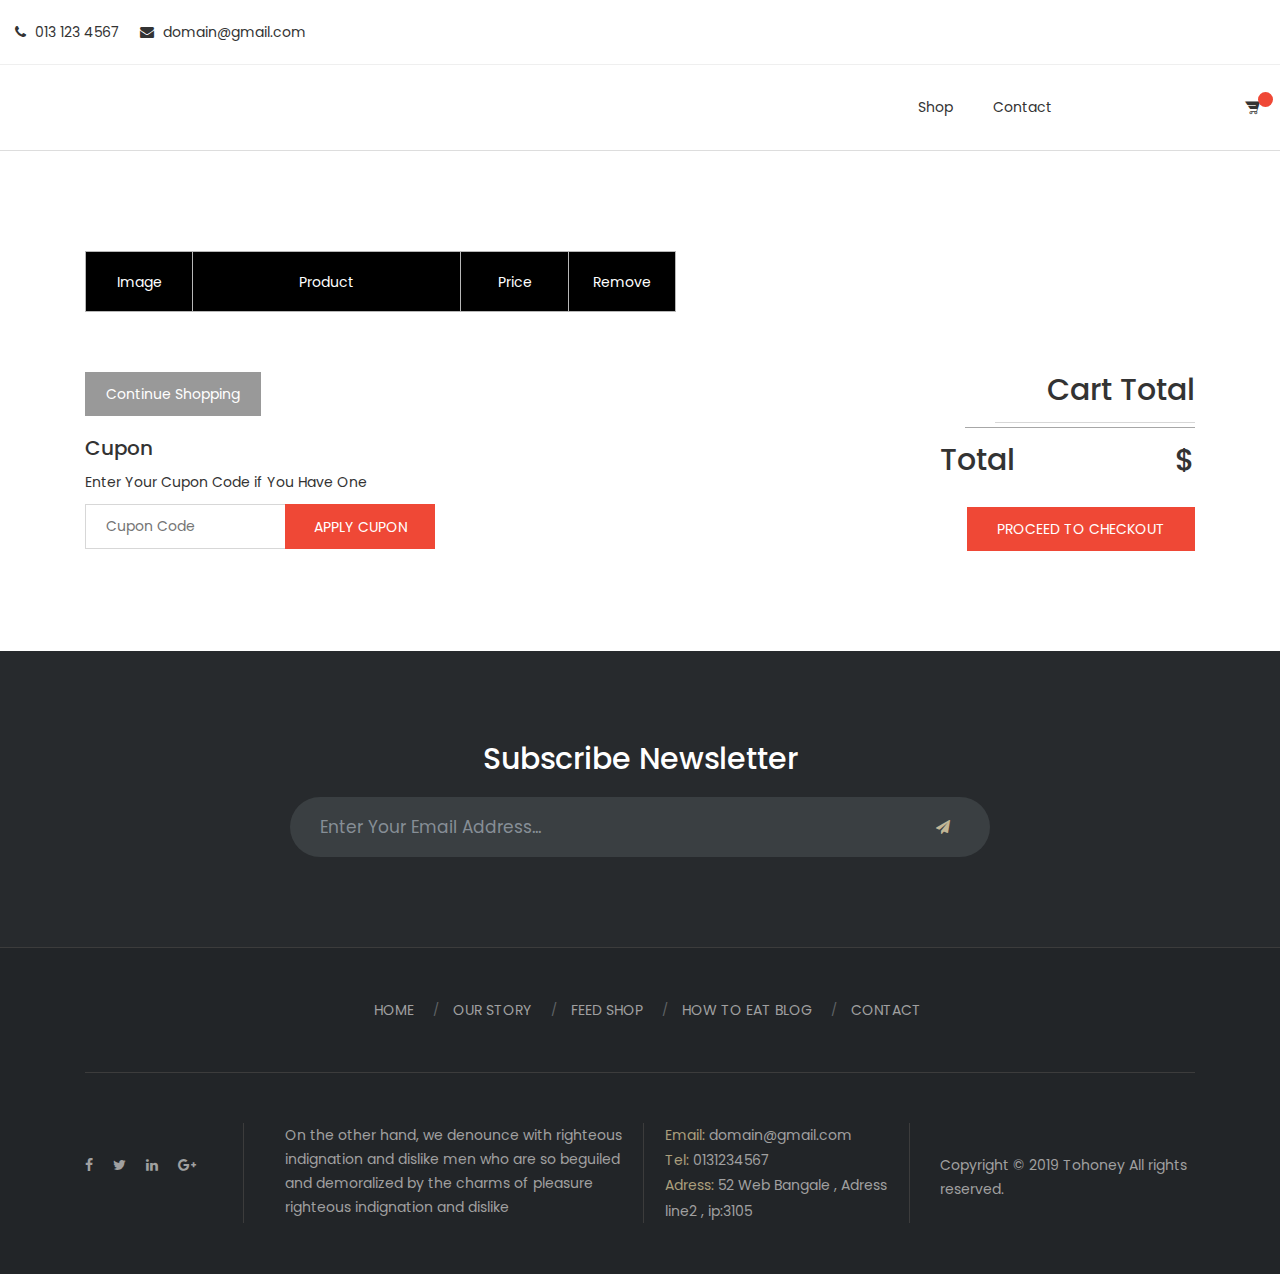
<file: cart.html>
<!doctype html>
<html class="no-js" lang="en">

<head>
    <meta charset="utf-8">
    <meta http-equiv="x-ua-compatible" content="ie=edge">
    <title>Tohoney - Shop</title>
    <meta name="description" content="">
    <meta name="viewport" content="width=device-width, initial-scale=1">
    <link rel="shortcut icon" type="image/png" href="assets/images/favicon.png">
    <!-- Place favicon.ico in the root directory -->
    <!-- all css here -->
    <!-- bootstrap v3.3.7 css -->
    <link rel="stylesheet" href="assets/css/bootstrap.min.css">
    <!-- owl.carousel.2.0.0-beta.2.4 css -->
    <link rel="stylesheet" href="assets/css/owl.carousel.min.css">
    <!-- font-awesome v4.6.3 css -->
    <link rel="stylesheet" href="assets/css/font-awesome.min.css">
    <!-- flaticon.css -->
    <link rel="stylesheet" href="assets/css/flaticon.css">
    <!-- jquery-ui.css -->
    <link rel="stylesheet" href="assets/css/jquery-ui.css">
    <!-- metisMenu.min.css -->
    <link rel="stylesheet" href="assets/css/metisMenu.min.css">
    <!-- swiper.min.css -->
    <link rel="stylesheet" href="assets/css/swiper.min.css">
    <!-- style css -->
    <link rel="stylesheet" href="assets/css/styles.css">
    <!-- responsive css -->
    <link rel="stylesheet" href="assets/css/responsive.css">
    <!-- modernizr css -->
    <script src="assets/js/vendor/modernizr-2.8.3.min.js"></script>
</head>

<body>
    <!--[if lt IE 8]>
            <p class="browserupgrade">You are using an <strong>outdated</strong> browser. Please <a href="http://browsehappy.com/">upgrade your browser</a> to improve your experience.</p>
        <![endif]-->
    <!--Start Preloader-->
    <div class="preloader-wrap">
        <div class="spinner"></div>
    </div>
    <!-- search-form here -->
    <div class="search-area flex-style">
        <span class="closebar">Close</span>
        <div class="container">
            <div class="row">
                <div class="col-md-8 offset-md-2 col-12">
                    <div class="search-form">
                        <form action="search">
                            <input type="text" placeholder="Search Here...">
                            <button><i class="fa fa-search"></i></button>
                        </form>
                    </div>
                </div>
            </div>
        </div>
    </div>
    <!-- search-form here -->
    <!-- header-area start -->
    <header class="header-area">
        <div class="header-top bg-2">
            <div class="fluid-container">
                <div class="row">
                    <div class="col-md-6 col-12">
                        <ul class="d-flex header-contact">
                            <li><i class="fa fa-phone"></i> 013 123 4567</li>
                            <li><i class="fa fa-envelope"></i> domain@gmail.com</li>
                        </ul>
                    </div>
                </div>
            </div>
        </div>
        <div class="header-bottom">
            <div class="fluid-container">
                <div class="row">
                    <div class="col-lg-3 col-md-7 col-sm-6 col-6">
                        <div class="logo">
                            <a href="index.html">
                        </a>
                        </div>
                    </div>
                    <div class="col-lg-7 d-none d-lg-block">
                        <nav class="mainmenu">
                            <ul class="d-flex">
                                <li>
                                    <a href="index.html">Shop</a>
                                </li>
                                <li><a href="contact.html">Contact</a></li>
                            </ul>
                        </nav>
                    </div>
                    <div class="col-md-4 col-lg-2 col-sm-5 col-4">
                        <ul class="search-cart-wrapper d-flex">
                            <li>
                                <a href="cart.html"><i class="flaticon-shop"></i> <span></span></a>
                            </li>
                        </ul>
                    </div>
                </div>
            </div>
    </header>
    <!-- header-area end -->
    <!-- cart-area start -->
    <div class="cart-area ptb-100">
        <div class="container">
            <div class="row">
                <div class="col-12">
                    <form action="cart">
                        <table class="table-responsive cart-wrap">
                            <thead>
                                <tr>
                                    <th class="images">Image</th>
                                    <th class="product">Product</th>
                                    <th class="price">Price</th>
                                    <th class="remove">Remove</th>
                                </tr>
                            </thead>
                            <tbody id="cart-main">
                                <!-- Sample Item in Cart
                                    <tr>
                                        <td class="images"><img src="" alt=""></td>
                                        <td class="product"><a href="#"></a></td>
                                        <td class="price">$139.00</td>
                                        <td class="remove"><a href="#"><i class="fa fa-times"></i></a></td>
                                    </tr>
                                -->
                            </tbody>
                        </table>
                        <div class="row mt-60">
                            <div class="col-xl-4 col-lg-5 col-md-6 ">
                                <div class="cartcupon-wrap">
                                    <ul class="d-flex">
                                        <li><a href="index.html">Continue Shopping</a></li>
                                    </ul>
                                    <h3>Cupon</h3>
                                    <p>Enter Your Cupon Code if You Have One</p>
                                    <div class="cupon-wrap">
                                        <input type="text" placeholder="Cupon Code">
                                        <button>Apply Cupon</button>
                                    </div>
                                </div>
                            </div>
                            <div class="col-xl-3 offset-xl-5 col-lg-4 offset-lg-3 col-md-6">
                                <div class="cart-total text-right">
                                    <h3>Cart Total</h3>
                                    <ul>
                                        <li><span class="pull-left"> Total </span> <span class="pull-right cart-total-number">$</span></li>
                                    </ul>
                                    <a href="checkout.html">Proceed to Checkout</a>
                                </div>
                            </div>
                        </div>
                    </form>
                </div>
            </div>
        </div>
    </div>
    <!-- cart-area end -->
    <!-- start social-newsletter-section -->
    <section class="social-newsletter-section">
        <div class="container">
            <div class="row">
                <div class="col-lg-12">
                    <div class="newsletter text-center">
                        <h3>Subscribe  Newsletter</h3>
                        <div class="newsletter-form">
                            <form>
                                <input type="text" class="form-control" placeholder="Enter Your Email Address...">
                                <button type="submit"><i class="fa fa-send"></i></button>
                            </form>
                        </div>
                    </div>
                </div>
            </div>
        </div>
        <!-- end container -->
    </section>
    <!-- end social-newsletter-section -->
    <!-- .footer-area start -->
    <div class="footer-area">
        <div class="footer-top">
            <div class="container">
                <div class="footer-top-item">
                    <div class="row">
                        <div class="col-lg-12 col-12">
                            <div class="footer-top-text text-center">
                                <ul>
                                    <li><a href="home.html">home</a></li>
                                    <li><a href="#">our story</a></li>
                                    <li><a href="#">feed shop</a></li>
                                    <li><a href="blog.html">how to eat blog</a></li>
                                    <li><a href="contact.html">contact</a></li>
                                </ul>
                            </div>
                        </div>
                    </div>
                </div>
            </div>
        </div>
        <div class="footer-bottom">
            <div class="container">
                <div class="row">
                    <div class="col-lg-2 col-md-3 col-sm-12">
                        <div class="footer-icon">
                            <ul class="d-flex">
                                <li><a href="#"><i class="fa fa-facebook"></i></a></li>
                                <li><a href="#"><i class="fa fa-twitter"></i></a></li>
                                <li><a href="#"><i class="fa fa-linkedin"></i></a></li>
                                <li><a href="#"><i class="fa fa-google-plus"></i></a></li>
                            </ul>
                        </div>
                    </div>
                    <div class="col-lg-4 col-md-8 col-sm-12">
                        <div class="footer-content">
                            <p>On the other hand, we denounce with righteous indignation and dislike men who are so beguiled and demoralized by the charms of pleasure righteous indignation and dislike</p>
                        </div>
                    </div>
                    <div class="col-lg-3 col-md-8 col-sm-12">
                        <div class="footer-adress">
                            <ul>
                                <li><a href="#"><span>Email:</span> domain@gmail.com</a></li>
                                <li><a href="#"><span>Tel:</span> 0131234567</a></li>
                                <li><a href="#"><span>Adress:</span> 52 Web Bangale , Adress line2 , ip:3105</a></li>
                            </ul>
                        </div>
                    </div>
                    <div class="col-lg-3 col-md-4 col-sm-12">
                        <div class="footer-reserved">
                            <ul>
                                <li>Copyright © 2019 Tohoney All rights reserved.</li>
                            </ul>
                        </div>
                    </div>
                </div>
            </div>
        </div>
    </div>
    <!-- .footer-area end -->
    <!-- jquery latest version -->
    <script src="assets/js/vendor/jquery-2.2.4.min.js"></script>
    <!-- bootstrap js -->
    <script src="assets/js/bootstrap.min.js"></script>
    <!-- owl.carousel.2.0.0-beta.2.4 css -->
    <script src="assets/js/owl.carousel.min.js"></script>
    <!-- mouse_scroll.js -->
    <script src="assets/js/mouse_scroll.js"></script>
    <!-- scrollup.js -->
    <script src="assets/js/scrollup.js"></script>
    <!-- isotope.pkgd.min.js -->
    <script src="assets/js/isotope.pkgd.min.js"></script>
    <!-- imagesloaded.pkgd.min.js -->
    <script src="assets/js/imagesloaded.pkgd.min.js"></script>
    <!-- jquery.zoom.min.js -->
    <script src="assets/js/jquery.zoom.min.js"></script>
    <!-- swiper.min.js -->
    <script src="assets/js/swiper.min.js"></script>
    <!-- metisMenu.min.js -->
    <script src="assets/js/metisMenu.min.js"></script>
    <!-- mailchimp.js -->
    <script src="assets/js/mailchimp.js"></script>
    <!-- jquery-ui.min.js -->
    <script src="assets/js/jquery-ui.min.js"></script>
    <!-- main js -->
    <script src="assets/js/scripts.js"></script>
    <script>
        const jsonURL = 'https://jsonblob.com/api/jsonBlob/1347697935206506496';
        
        async function loadCart() {
            const response = await fetch(jsonURL);
            const existingData = await response.json();
            let total = 0;

            for(let i = 0; i < existingData.items.length; i++) {
                if(existingData.items[i].in_cart) {
                    const cartItemHTML = `
                            <tr>
                                <td class="images"><img src="${existingData.items[i].images[0]}" alt="${existingData.items[i].name}"></td>
                                <td class="product"><a href="#">${existingData.items[i].name}</a></td>
                                <td class="price">$${existingData.items[i].price}</td>
                                <td class="remove"><a href="#" class="removeFromCart" data-id="${existingData.items[i].item_id}"><i class="fa fa-times"></i></a></td>
                            </tr>
                    `;
                    $('#cart-main').append(cartItemHTML);
                    total += parseInt(existingData.items[i].price);
                }
            }
            $('.cart-total-number').text('$ ' + total);

        };

        async function updateCart(productID) {
            const response = await fetch(jsonURL);
            const existingData = await response.json();
            var product = existingData.items[parseInt(productID) - 1];
            
            product.in_cart = false;
            alert("You have removed " + product.name + " from your cart.");
            
            const updateResponse = await fetch(jsonURL, {
                method: 'PUT',
                headers: {
                    'Content-Type': 'application/json'
                },
                body: JSON.stringify(existingData)
            });

            const updatedData = await updateResponse.json();
            location.reload();
        }
        
        $(document).ready(function() {
            loadCart();

            $(document).on('click', '.removeFromCart', function() {
                var productId = $(this).data('id');

                $.ajax({
                    url: jsonURL,
                    type: 'GET',
                    success: function(data) {
                        updateCart(productId);
                        
                    }
                })
            });
        });

        

    </script>
</body>

</html>
</file>
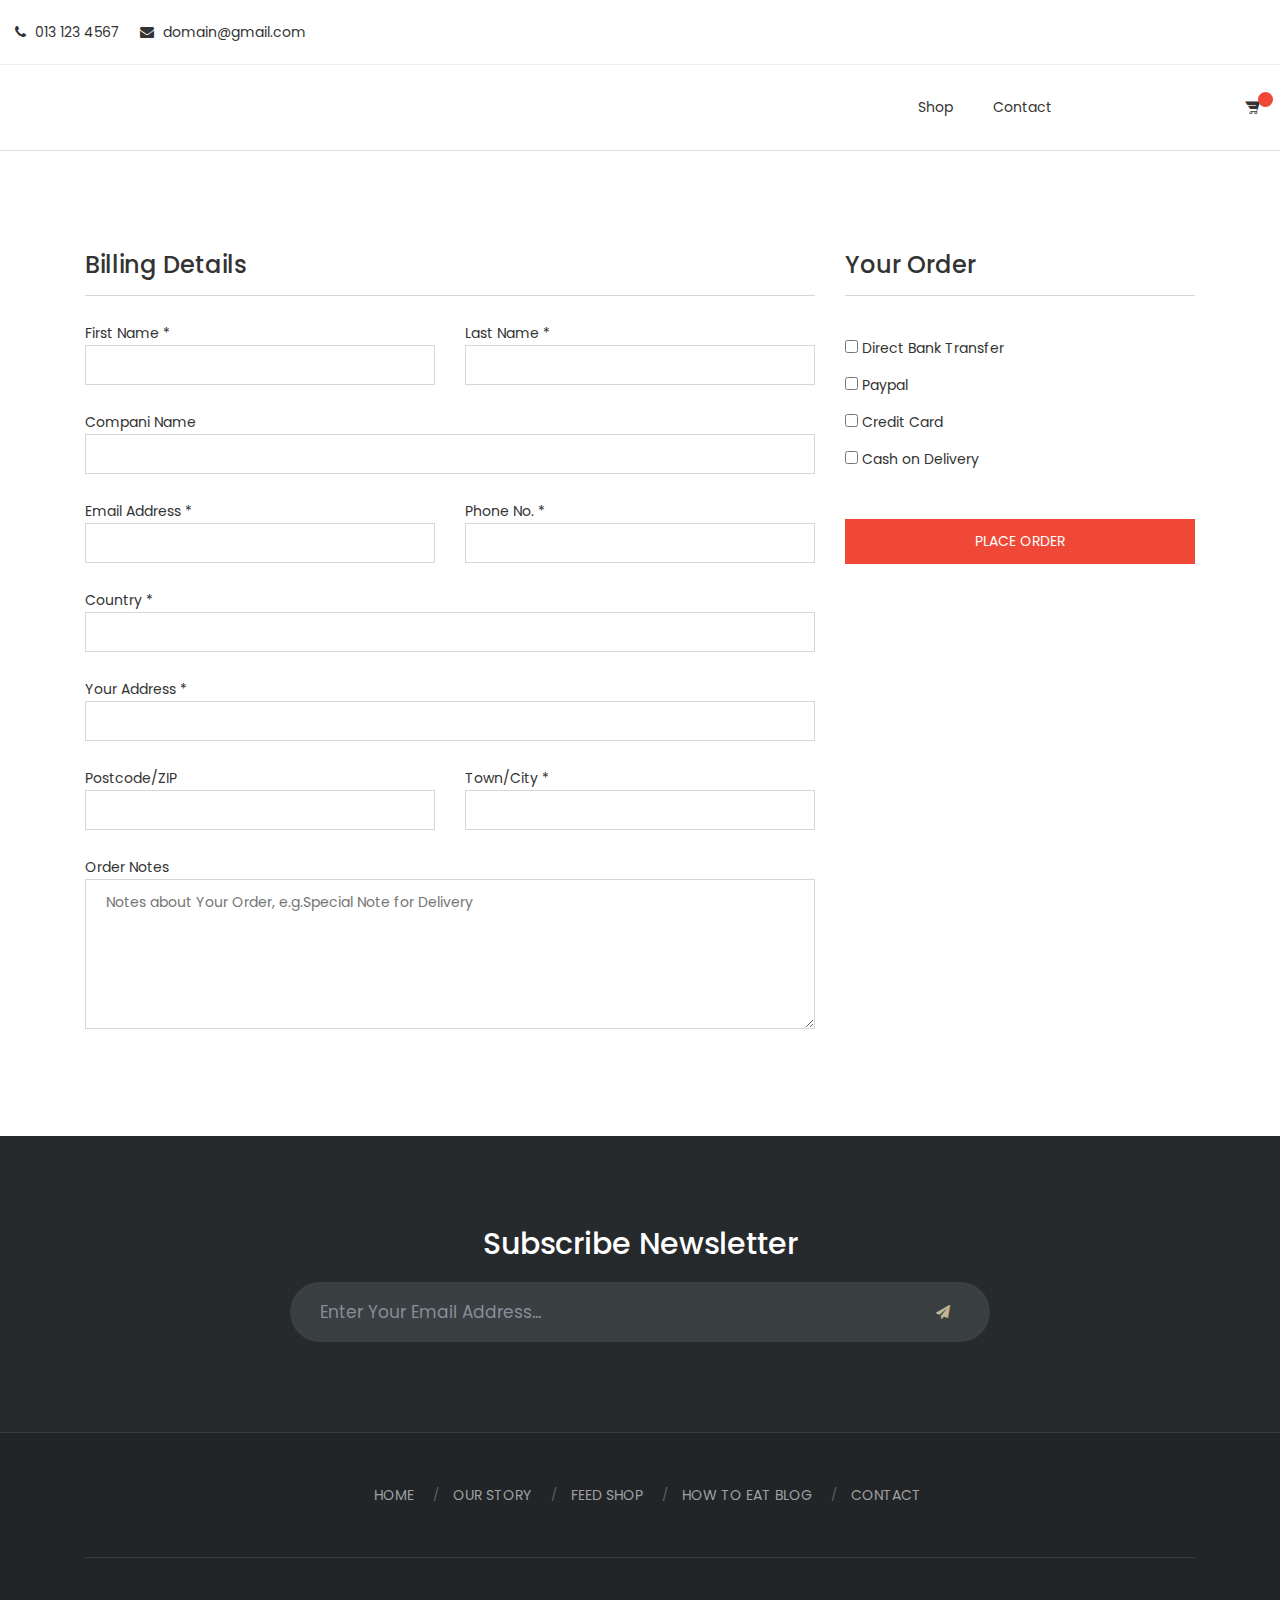
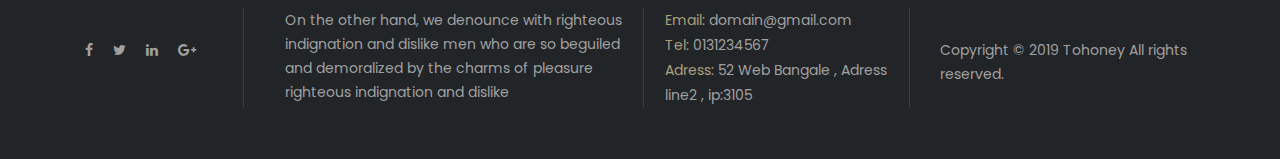
<file: checkout.html>
<!doctype html>
<html class="no-js" lang="en">

<head>
    <meta charset="utf-8">
    <meta http-equiv="x-ua-compatible" content="ie=edge">
    <title>Tohoney - Checkout</title>
    <meta name="description" content="">
    <meta name="viewport" content="width=device-width, initial-scale=1">
    <link rel="shortcut icon" type="image/png" href="assets/images/favicon.png">
    <!-- Place favicon.ico in the root directory -->
    <!-- all css here -->
    <!-- bootstrap v3.3.7 css -->
    <link rel="stylesheet" href="assets/css/bootstrap.min.css">
    <!-- owl.carousel.2.0.0-beta.2.4 css -->
    <link rel="stylesheet" href="assets/css/owl.carousel.min.css">
    <!-- font-awesome v4.6.3 css -->
    <link rel="stylesheet" href="assets/css/font-awesome.min.css">
    <!-- flaticon.css -->
    <link rel="stylesheet" href="assets/css/flaticon.css">
    <!-- jquery-ui.css -->
    <link rel="stylesheet" href="assets/css/jquery-ui.css">
    <!-- metisMenu.min.css -->
    <link rel="stylesheet" href="assets/css/metisMenu.min.css">
    <!-- swiper.min.css -->
    <link rel="stylesheet" href="assets/css/swiper.min.css">
    <!-- style css -->
    <link rel="stylesheet" href="assets/css/styles.css">
    <!-- responsive css -->
    <link rel="stylesheet" href="assets/css/responsive.css">
    <!-- modernizr css -->
    <script src="assets/js/vendor/modernizr-2.8.3.min.js"></script>
</head>

<body>
    <!--[if lt IE 8]>
            <p class="browserupgrade">You are using an <strong>outdated</strong> browser. Please <a href="http://browsehappy.com/">upgrade your browser</a> to improve your experience.</p>
        <![endif]-->
    <!--Start Preloader-->
    <div class="preloader-wrap">
        <div class="spinner"></div>
    </div>
    <!-- search-form here -->
    <div class="search-area flex-style">
        <span class="closebar">Close</span>
        <div class="container">
            <div class="row">
                <div class="col-md-8 offset-md-2 col-12">
                    <div class="search-form">
                        <form action="search">
                            <input type="text" placeholder="Search Here...">
                            <button><i class="fa fa-search"></i></button>
                        </form>
                    </div>
                </div>
            </div>
        </div>
    </div>
    <!-- search-form here -->
    <!-- header-area start -->
    <header class="header-area">
        <div class="header-top bg-2">
            <div class="fluid-container">
                <div class="row">
                    <div class="col-md-6 col-12">
                        <ul class="d-flex header-contact">
                            <li><i class="fa fa-phone"></i> 013 123 4567</li>
                            <li><i class="fa fa-envelope"></i> domain@gmail.com</li>
                        </ul>
                    </div>
                </div>
            </div>
        </div>
        <div class="header-bottom">
            <div class="fluid-container">
                <div class="row">
                    <div class="col-lg-3 col-md-7 col-sm-6 col-6">
                        <div class="logo">
                            <a href="index.html">
                        </a>
                        </div>
                    </div>
                    <div class="col-lg-7 d-none d-lg-block">
                        <nav class="mainmenu">
                            <ul class="d-flex">
                                <li>
                                    <a href="index.html">Shop</a>
                                </li>
                                <li><a href="contact.html">Contact</a></li>
                            </ul>
                        </nav>
                    </div>
                    <div class="col-md-4 col-lg-2 col-sm-5 col-4">
                        <ul class="search-cart-wrapper d-flex">
                            <li>
                                <a href="cart.html"><i class="flaticon-shop"></i> <span></span></a>
                            </li>
                        </ul>
                    </div>
                </div>
            </div>
    </header>
    <!-- header-area end -->
    <!-- checkout-area start -->
    <div class="checkout-area ptb-100">
        <div class="container">
            <div class="row">
                <div class="col-lg-8">
                    <div class="checkout-form form-style">
                        <h3>Billing Details</h3>
                        <form action="checkout">
                            <div class="row">
                                <div class="col-sm-6 col-12">
                                    <p>First Name *</p>
                                    <input type="text">
                                </div>
                                <div class="col-sm-6 col-12">
                                    <p>Last Name *</p>
                                    <input type="text">
                                </div>
                                <div class="col-12">
                                    <p>Compani Name</p>
                                    <input type="text">
                                </div>
                                <div class="col-sm-6 col-12">
                                    <p>Email Address *</p>
                                    <input type="email">
                                </div>
                                <div class="col-sm-6 col-12">
                                    <p>Phone No. *</p>
                                    <input type="text">
                                </div>
                                <div class="col-12">
                                    <p>Country *</p>
                                    <input type="text">
                                </div>
                                <div class="col-12">
                                    <p>Your Address *</p>
                                    <input type="text">
                                </div>
                                <div class="col-sm-6 col-12">
                                    <p>Postcode/ZIP</p>
                                    <input type="email">
                                </div>
                                <div class="col-sm-6 col-12">
                                    <p>Town/City *</p>
                                    <input type="text">
                                </div>
                               
                                <div class="col-12">
                                    <p>Order Notes </p>
                                    <textarea name="massage" placeholder="Notes about Your Order, e.g.Special Note for Delivery"></textarea>
                                </div>
                            </div>
                        </form>
                    </div>
                </div>
                <div class="col-lg-4">
                    <div class="order-area">
                        <h3>Your Order</h3>
                        <ul class="total-cost">
                            <!--
                                <li> <span class="pull-right">$139.00</span></li>
                                <li>Shipping <span class="pull-right">Free</span></li>
                                <li>Total<span class="pull-right cart-total-number">$</span></li>
                            -->
                        </ul>
                        <ul class="payment-method">
                            <li>
                                <input id="bank" type="checkbox">
                                <label for="bank">Direct Bank Transfer</label>
                            </li>
                            <li>
                                <input id="paypal" type="checkbox">
                                <label for="paypal">Paypal</label>
                            </li>
                            <li>
                                <input id="card" type="checkbox">
                                <label for="card">Credit Card</label>
                            </li>
                            <li>
                                <input id="delivery" type="checkbox">
                                <label for="delivery">Cash on Delivery</label>
                            </li>
                        </ul>
                        <button class="place-order">Place Order</button>
                    </div>
                </div>
            </div>
        </div>
    </div>
    <!-- checkout-area end -->
    <!-- start social-newsletter-section -->
    <section class="social-newsletter-section">
        <div class="container">
            <div class="row">
                <div class="col-lg-12">
                    <div class="newsletter text-center">
                        <h3>Subscribe  Newsletter</h3>
                        <div class="newsletter-form">
                            <form>
                                <input type="text" class="form-control" placeholder="Enter Your Email Address...">
                                <button type="submit"><i class="fa fa-send"></i></button>
                            </form>
                        </div>
                    </div>
                </div>
            </div>
        </div>
        <!-- end container -->
    </section>
    <!-- end social-newsletter-section -->
    <!-- .footer-area start -->
    <div class="footer-area">
        <div class="footer-top">
            <div class="container">
                <div class="footer-top-item">
                    <div class="row">
                        <div class="col-lg-12 col-12">
                            <div class="footer-top-text text-center">
                                <ul>
                                    <li><a href="home.html">home</a></li>
                                    <li><a href="#">our story</a></li>
                                    <li><a href="#">feed shop</a></li>
                                    <li><a href="blog.html">how to eat blog</a></li>
                                    <li><a href="contact.html">contact</a></li>
                                </ul>
                            </div>
                        </div>
                    </div>
                </div>
            </div>
        </div>
        <div class="footer-bottom">
            <div class="container">
                <div class="row">
                    <div class="col-lg-2 col-md-3 col-sm-12">
                        <div class="footer-icon">
                            <ul class="d-flex">
                                <li><a href="#"><i class="fa fa-facebook"></i></a></li>
                                <li><a href="#"><i class="fa fa-twitter"></i></a></li>
                                <li><a href="#"><i class="fa fa-linkedin"></i></a></li>
                                <li><a href="#"><i class="fa fa-google-plus"></i></a></li>
                            </ul>
                        </div>
                    </div>
                    <div class="col-lg-4 col-md-8 col-sm-12">
                        <div class="footer-content">
                            <p>On the other hand, we denounce with righteous indignation and dislike men who are so beguiled and demoralized by the charms of pleasure righteous indignation and dislike</p>
                        </div>
                    </div>
                    <div class="col-lg-3 col-md-8 col-sm-12">
                        <div class="footer-adress">
                            <ul>
                                <li><a href="#"><span>Email:</span> domain@gmail.com</a></li>
                                <li><a href="#"><span>Tel:</span> 0131234567</a></li>
                                <li><a href="#"><span>Adress:</span> 52 Web Bangale , Adress line2 , ip:3105</a></li>
                            </ul>
                        </div>
                    </div>
                    <div class="col-lg-3 col-md-4 col-sm-12">
                        <div class="footer-reserved">
                            <ul>
                                <li>Copyright © 2019 Tohoney All rights reserved.</li>
                            </ul>
                        </div>
                    </div>
                </div>
            </div>
        </div>
    </div>
    <!-- .footer-area end -->
    <!-- jquery latest version -->
    <script src="assets/js/vendor/jquery-2.2.4.min.js"></script>
    <!-- bootstrap js -->
    <script src="assets/js/bootstrap.min.js"></script>
    <!-- owl.carousel.2.0.0-beta.2.4 css -->
    <script src="assets/js/owl.carousel.min.js"></script>
    <!-- mouse_scroll.js -->
    <script src="assets/js/mouse_scroll.js"></script>
    <!-- scrollup.js -->
    <script src="assets/js/scrollup.js"></script>
    <!-- isotope.pkgd.min.js -->
    <script src="assets/js/isotope.pkgd.min.js"></script>
    <!-- imagesloaded.pkgd.min.js -->
    <script src="assets/js/imagesloaded.pkgd.min.js"></script>
    <!-- jquery.zoom.min.js -->
    <script src="assets/js/jquery.zoom.min.js"></script>
    <!-- swiper.min.js -->
    <script src="assets/js/swiper.min.js"></script>
    <!-- metisMenu.min.js -->
    <script src="assets/js/metisMenu.min.js"></script>
    <!-- mailchimp.js -->
    <script src="assets/js/mailchimp.js"></script>
    <!-- jquery-ui.min.js -->
    <script src="assets/js/jquery-ui.min.js"></script>
    <!-- main js -->
    <script src="assets/js/scripts.js"></script>
    <script>
        const jsonURL = 'https://jsonblob.com/api/jsonBlob/1347697935206506496';

        async function loadCart() {
            const response = await fetch(jsonURL);
            const existingData = await response.json();
            let total = 0;

            for(let i = 0; i < existingData.items.length; i++) {
                if(existingData.items[i].in_cart) {
                    const cartItemHTML = `
                            <li>${existingData.items[i].name}<span class="pull-right">$${existingData.items[i].price}</span></li>
                    `;
                    $('.total-cost').append(cartItemHTML);
                    total += parseInt(existingData.items[i].price);
                }
            }
            const totalHTML = `
                            <li>Shipping <span class="pull-right">Free</span></li>
                            <li>Total<span class="pull-right cart-total-number">$${total}</span></li>
            `;
            $('.total-cost').append(totalHTML);
        };

        async function orderPlaced() {
            const response = await fetch(jsonURL);
            const existingData = await response.json();

            for(let i = 0; i < existingData.items.length; i++) {
                if(existingData.items[i].in_cart) {
                    console.log(existingData.items[i].name);
                    var deletedItem = existingData.items.splice(i, 1);
                    i--;
                }
            };
            
            console.log(existingData);
            
            const updateResponse = await fetch(jsonURL, {
                method: 'PUT',
                headers: {
                    'Content-Type': 'application/json'
                },
                body: JSON.stringify(existingData)
            });
            location.reload();
        }

        $(document).ready(function() {
            loadCart();

            $(document).on('click', '.place-order', function() {
                $.ajax({
                    url: jsonURL,
                    type: 'GET',
                    success: function(data) {
                        orderPlaced();
                    }
                })
            });
        });

    </script>
</body>

</html>
</file>
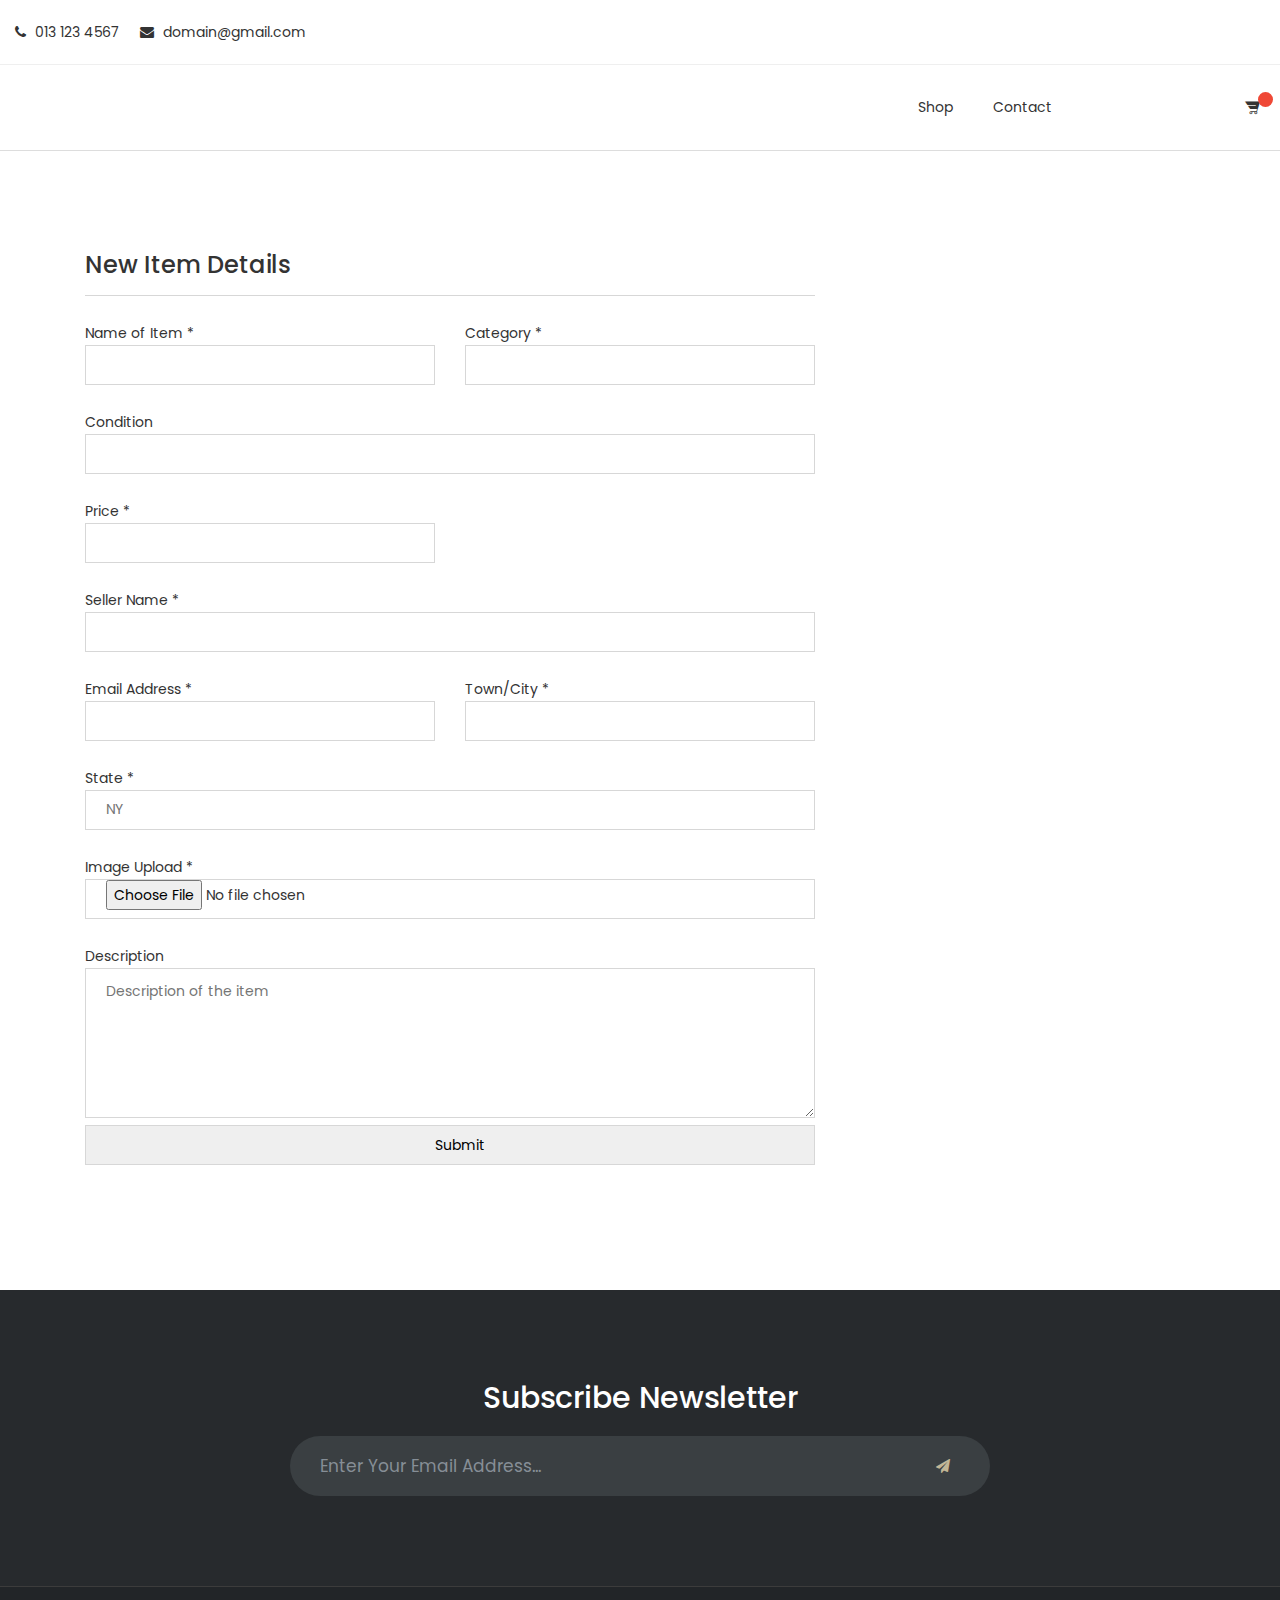
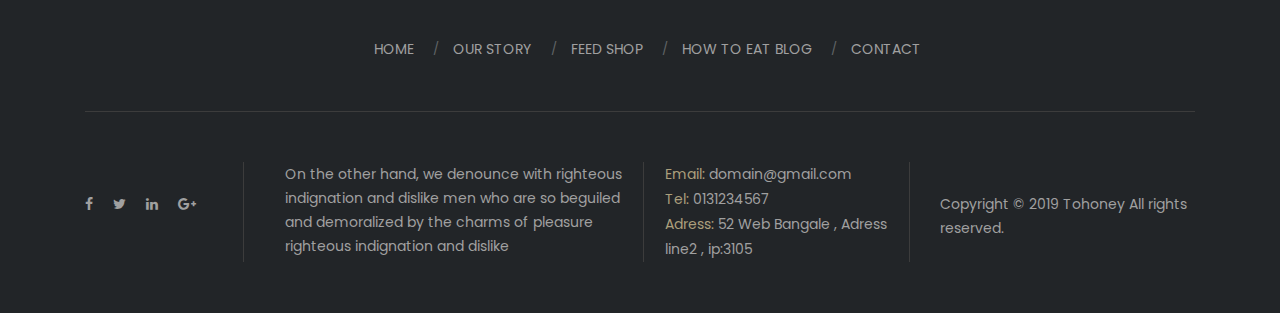
<file: newItem.html>
<!doctype html>
<html class="no-js" lang="en">

<head>
    <meta charset="utf-8">
    <meta http-equiv="x-ua-compatible" content="ie=edge">
    <title>Tohoney - Checkout</title>
    <meta name="description" content="">
    <meta name="viewport" content="width=device-width, initial-scale=1">
    <link rel="shortcut icon" type="image/png" href="assets/images/favicon.png">
    <!-- Place favicon.ico in the root directory -->
    <!-- all css here -->
    <!-- bootstrap v3.3.7 css -->
    <link rel="stylesheet" href="assets/css/bootstrap.min.css">
    <!-- owl.carousel.2.0.0-beta.2.4 css -->
    <link rel="stylesheet" href="assets/css/owl.carousel.min.css">
    <!-- font-awesome v4.6.3 css -->
    <link rel="stylesheet" href="assets/css/font-awesome.min.css">
    <!-- flaticon.css -->
    <link rel="stylesheet" href="assets/css/flaticon.css">
    <!-- jquery-ui.css -->
    <link rel="stylesheet" href="assets/css/jquery-ui.css">
    <!-- metisMenu.min.css -->
    <link rel="stylesheet" href="assets/css/metisMenu.min.css">
    <!-- swiper.min.css -->
    <link rel="stylesheet" href="assets/css/swiper.min.css">
    <!-- style css -->
    <link rel="stylesheet" href="assets/css/styles.css">
    <!-- responsive css -->
    <link rel="stylesheet" href="assets/css/responsive.css">
    <!-- modernizr css -->
    <script src="assets/js/vendor/modernizr-2.8.3.min.js"></script>
</head>

<body>
    <!--[if lt IE 8]>
            <p class="browserupgrade">You are using an <strong>outdated</strong> browser. Please <a href="http://browsehappy.com/">upgrade your browser</a> to improve your experience.</p>
        <![endif]-->
    <!--Start Preloader-->
    <div class="preloader-wrap">
        <div class="spinner"></div>
    </div>
    <!-- search-form here -->
    <div class="search-area flex-style">
        <span class="closebar">Close</span>
        <div class="container">
            <div class="row">
                <div class="col-md-8 offset-md-2 col-12">
                    <div class="search-form">
                        <form action="search">
                            <input type="text" placeholder="Search Here...">
                            <button><i class="fa fa-search"></i></button>
                        </form>
                    </div>
                </div>
            </div>
        </div>
    </div>
    <!-- search-form here -->
    <!-- header-area start -->
    <header class="header-area">
        <div class="header-top bg-2">
            <div class="fluid-container">
                <div class="row">
                    <div class="col-md-6 col-12">
                        <ul class="d-flex header-contact">
                            <li><i class="fa fa-phone"></i> 013 123 4567</li>
                            <li><i class="fa fa-envelope"></i> domain@gmail.com</li>
                        </ul>
                    </div>
                </div>
            </div>
        </div>
        <div class="header-bottom">
            <div class="fluid-container">
                <div class="row">
                    <div class="col-lg-3 col-md-7 col-sm-6 col-6">
                        <div class="logo">
                            <a href="index.html">
                        </a>
                        </div>
                    </div>
                    <div class="col-lg-7 d-none d-lg-block">
                        <nav class="mainmenu">
                            <ul class="d-flex">
                                <li>
                                    <a href="index.html">Shop</a>
                                </li>
                                <li><a href="contact.html">Contact</a></li>
                            </ul>
                        </nav>
                    </div>
                    <div class="col-md-4 col-lg-2 col-sm-5 col-4">
                        <ul class="search-cart-wrapper d-flex">
                            <li>
                                <a href="cart.html"><i class="flaticon-shop"></i> <span></span></a>
                            </li>
                        </ul>
                    </div>
                </div>
            </div>
        </div>
    </header>
    <!-- header-area end -->
    <!-- checkout-area start -->
    <div class="checkout-area ptb-100">
        <div class="container">
            <div class="row order-area">
                <div class="col-lg-8">
                    <div class="checkout-form form-style">
                        <h3>New Item Details</h3>
                        <form id="checkout-form">
                            <div class="row">
                                <div class="col-sm-6 col-12">
                                    <p>Name of Item *</p>
                                    <input id="itemName" type="text">
                                </div>
                                <div class="col-sm-6 col-12">
                                    <p>Category *</p>
                                    <input id="category" type="text">
                                </div>
                                <div class="col-12">
                                    <p>Condition</p>
                                    <input id="condition" type="text">
                                </div>
                                <div class="col-sm-6 col-12">
                                    <p>Price *</p>
                                    <input id="price" type="text">
                                </div>
                                <div class="col-12">
                                    <p>Seller Name *</p>
                                    <input id="sellerName" type="text">
                                </div>
                                <div class="col-sm-6 col-12">
                                    <p>Email Address *</p>
                                    <input id="sellerContact" type="email">
                                </div>
                                <div class="col-sm-6 col-12">
                                    <p>Town/City *</p>
                                    <input id="city" type="text">
                                </div>
                                <div class="col-12">
                                    <p>State *</p>
                                    <input id="state" type="text" placeholder="NY">
                                </div>
                                <div class="col-12">
                                    <p>Image Upload *</p>
                                    <input type="file" id="image">
                                </div>
                                <div class="col-12">
                                    <p>Description </p>
                                    <textarea name="description" placeholder="Description of the item"></textarea>
                                </div>
                                <div class="col-12">
                                    <input type="submit">
                                </div>
                            </div>
                        </form>
                    </div>
                </div>
            </div>
        </div>
    </div>
    <!-- checkout-area end -->
    <!-- start social-newsletter-section -->
    <section class="social-newsletter-section">
        <div class="container">
            <div class="row">
                <div class="col-lg-12">
                    <div class="newsletter text-center">
                        <h3>Subscribe  Newsletter</h3>
                        <div class="newsletter-form">
                            <form>
                                <input type="text" class="form-control" placeholder="Enter Your Email Address...">
                                <button type="submit"><i class="fa fa-send"></i></button>
                            </form>
                        </div>
                    </div>
                </div>
            </div>
        </div>
        <!-- end container -->
    </section>
    <!-- end social-newsletter-section -->
    <!-- .footer-area start -->
    <div class="footer-area">
        <div class="footer-top">
            <div class="container">
                <div class="footer-top-item">
                    <div class="row">
                        <div class="col-lg-12 col-12">
                            <div class="footer-top-text text-center">
                                <ul>
                                    <li><a href="home.html">home</a></li>
                                    <li><a href="#">our story</a></li>
                                    <li><a href="#">feed shop</a></li>
                                    <li><a href="blog.html">how to eat blog</a></li>
                                    <li><a href="contact.html">contact</a></li>
                                </ul>
                            </div>
                        </div>
                    </div>
                </div>
            </div>
        </div>
        <div class="footer-bottom">
            <div class="container">
                <div class="row">
                    <div class="col-lg-2 col-md-3 col-sm-12">
                        <div class="footer-icon">
                            <ul class="d-flex">
                                <li><a href="#"><i class="fa fa-facebook"></i></a></li>
                                <li><a href="#"><i class="fa fa-twitter"></i></a></li>
                                <li><a href="#"><i class="fa fa-linkedin"></i></a></li>
                                <li><a href="#"><i class="fa fa-google-plus"></i></a></li>
                            </ul>
                        </div>
                    </div>
                    <div class="col-lg-4 col-md-8 col-sm-12">
                        <div class="footer-content">
                            <p>On the other hand, we denounce with righteous indignation and dislike men who are so beguiled and demoralized by the charms of pleasure righteous indignation and dislike</p>
                        </div>
                    </div>
                    <div class="col-lg-3 col-md-8 col-sm-12">
                        <div class="footer-adress">
                            <ul>
                                <li><a href="#"><span>Email:</span> domain@gmail.com</a></li>
                                <li><a href="#"><span>Tel:</span> 0131234567</a></li>
                                <li><a href="#"><span>Adress:</span> 52 Web Bangale , Adress line2 , ip:3105</a></li>
                            </ul>
                        </div>
                    </div>
                    <div class="col-lg-3 col-md-4 col-sm-12">
                        <div class="footer-reserved">
                            <ul>
                                <li>Copyright © 2019 Tohoney All rights reserved.</li>
                            </ul>
                        </div>
                    </div>
                </div>
            </div>
        </div>
    </div>
    <!-- .footer-area end -->
    <!-- jquery latest version -->
    <script src="assets/js/vendor/jquery-2.2.4.min.js"></script>
    <!-- bootstrap js -->
    <script src="assets/js/bootstrap.min.js"></script>
    <!-- owl.carousel.2.0.0-beta.2.4 css -->
    <script src="assets/js/owl.carousel.min.js"></script>
    <!-- mouse_scroll.js -->
    <script src="assets/js/mouse_scroll.js"></script>
    <!-- scrollup.js -->
    <script src="assets/js/scrollup.js"></script>
    <!-- isotope.pkgd.min.js -->
    <script src="assets/js/isotope.pkgd.min.js"></script>
    <!-- imagesloaded.pkgd.min.js -->
    <script src="assets/js/imagesloaded.pkgd.min.js"></script>
    <!-- jquery.zoom.min.js -->
    <script src="assets/js/jquery.zoom.min.js"></script>
    <!-- swiper.min.js -->
    <script src="assets/js/swiper.min.js"></script>
    <!-- metisMenu.min.js -->
    <script src="assets/js/metisMenu.min.js"></script>
    <!-- mailchimp.js -->
    <script src="assets/js/mailchimp.js"></script>
    <!-- jquery-ui.min.js -->
    <script src="assets/js/jquery-ui.min.js"></script>
    <!-- main js -->
    <script src="assets/js/scripts.js"></script>
    <script>
        const jsonURL = 'https://jsonblob.com/api/jsonBlob/1347697935206506496';

        document.getElementById("checkout-form").addEventListener("submit", function(event) {
            event.preventDefault();  // Prevent the default form submission
            // Get form data
            const fileInput = document.getElementById("image");
            const formData = new FormData();

            // Initialize the itemData structure
            const itemData = {
                item_id: 0,  
                name: document.getElementById("itemName").value,
                category: document.getElementById("category").value,
                description: document.querySelector("textarea[name='description']").value,
                condition: document.getElementById("condition").value,
                price: parseFloat(document.getElementById("price").value),
                currency: "USD",
                seller: {
                    name: document.getElementById("sellerName").value,
                    location: document.getElementById("city").value + ", " + document.getElementById("state").value,
                    contact: document.getElementById("sellerContact").value
                },
                images: [], // Initially empty, to be filled with the image URL
                date_listed: new Date().toISOString().split('T')[0],
                location: document.getElementById("city").value + ", " + document.getElementById("state").value,
                in_cart: false
            };

            console.log("Form Data to Submit:", itemData);

            // Function to handle image conversion to base64
            const convertImageToBase64 = (file) => {
                return new Promise((resolve, reject) => {
                    const reader = new FileReader();
                    reader.onloadend = function () {
                        resolve(reader.result);  // This gives us the base64 string
                    };
                    reader.onerror = function (error) {
                        reject("Error reading file: " + error);
                    };
                    reader.readAsDataURL(file);  // Read the image as a data URL
                });
            };

            // If a file is selected, convert it and append the result to the images array
            if (fileInput.files.length > 0) {
                const file = fileInput.files[0];
                console.log("File selected:", file);

                convertImageToBase64(file).then(base64Image => {
                    itemData.images.push(base64Image);  // Add the base64 string to the images array
                    console.log("Base64 Image:", base64Image);

                    // Now submit the item data to JSONBlob
                    submitItemData(itemData);
                }).catch(error => {
                    console.error("Error converting image:", error);
                    alert("Error converting image: " + error);
                    // Proceed without the image if conversion fails
                    submitItemData(itemData);
                });
            } else {
                console.log("No image file selected, proceeding without an image.");
                // If no image is selected, submit the form without the image
                submitItemData(itemData);
            }
            // Function to handle item submission
            const submitItemData = (itemData) => {
                alert('Item Created');
                updateData(itemData);
            };
        });
        
        async function updateData(itemData) {
            const response = await fetch(jsonURL);
            const existingData = await response.json();
            console.log(existingData);
            itemData.item_id = String((parseInt(existingData.items[existingData.items.length - 1].item_id)) + 1);
            console.log(itemData.item_id);
            if(Array.isArray(existingData.items)) {
                console.log('Array');
                existingData.items.push(itemData);
            } else if (typeof existingData === 'object' && existingData !== null) {
                console.log('Not Array');
                existingData.items.itemData = itemData;
            } else {
                console.error('Existing Data is not an array or Object.  Appending is not possible.');
            }

            const updateResponse = await fetch(jsonURL, {
                method: 'PUT',
                headers: {
                    'Content-Type': 'application/json'
                },
                body: JSON.stringify(existingData)
            });

            const updatedData = await updateResponse.json();
            console.log(updatedData);
            location.reload();
        }

    </script>
    
</body>

</html>
</file>
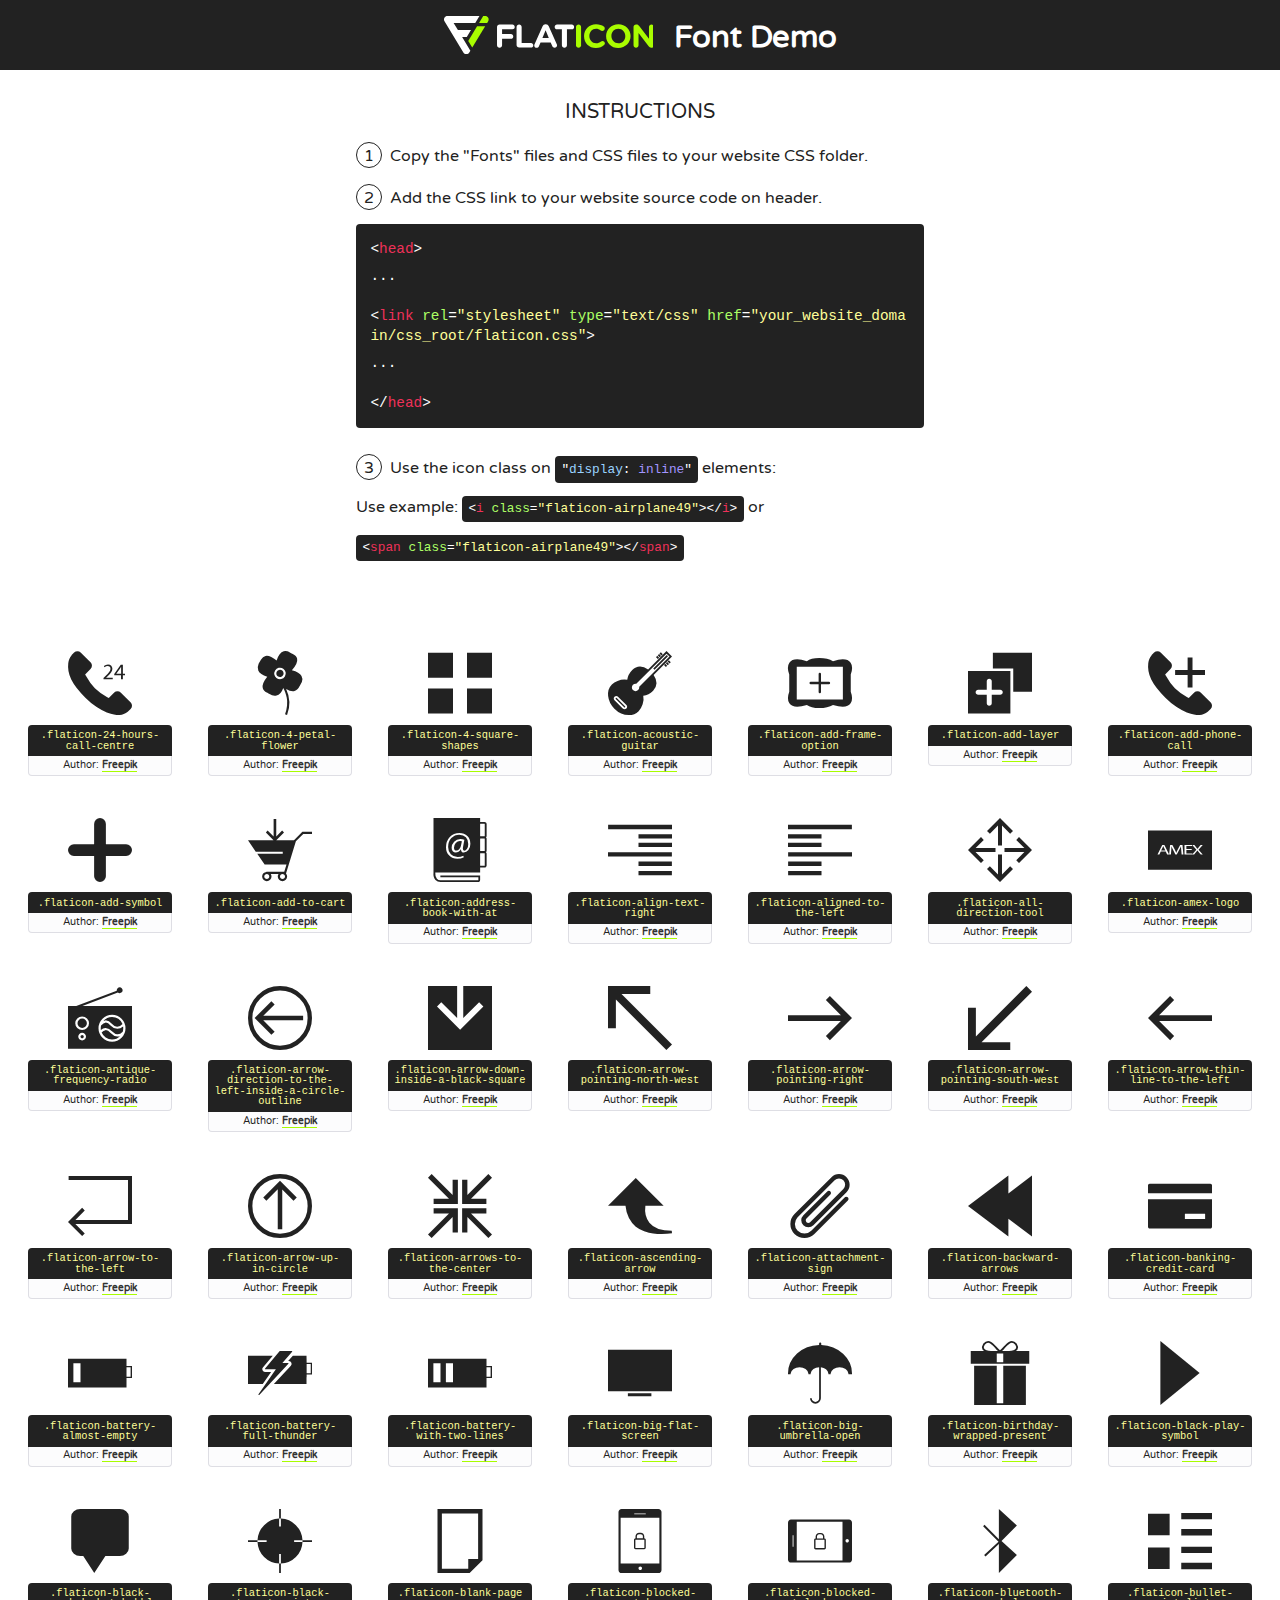
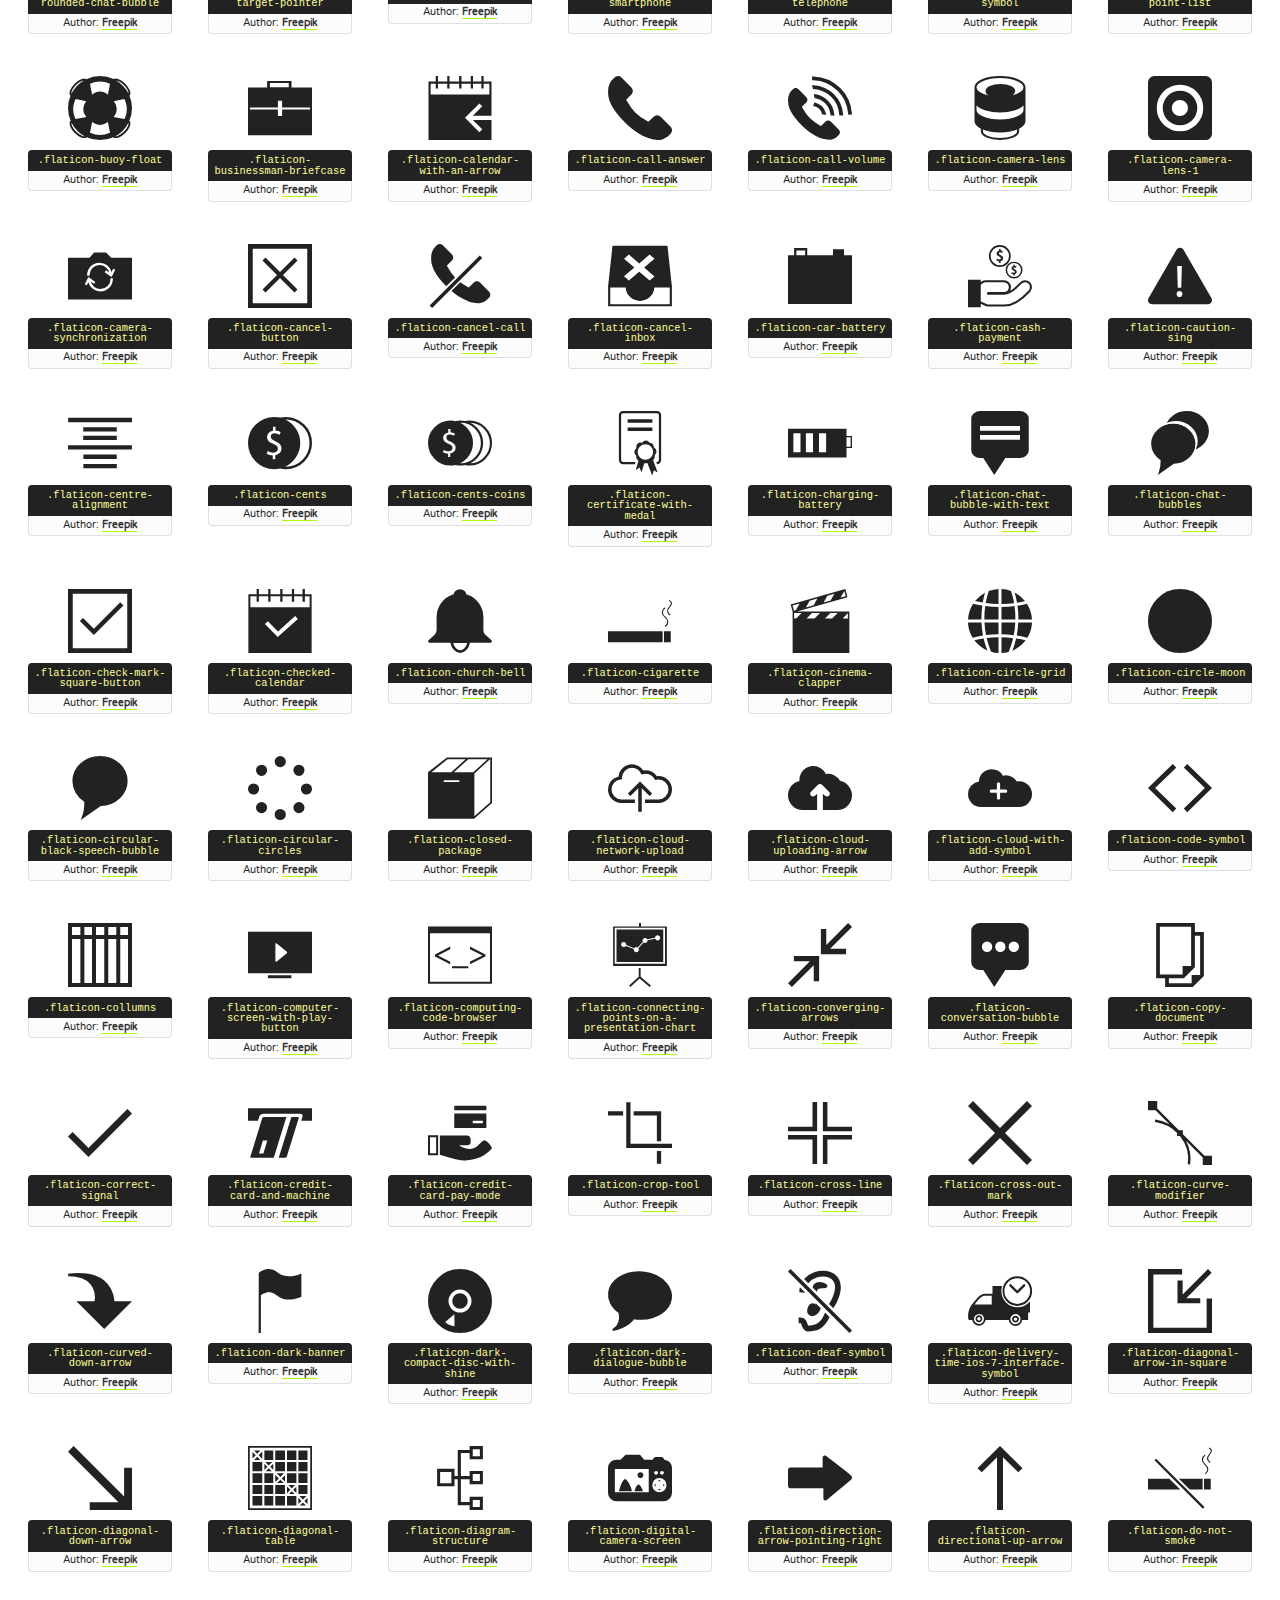
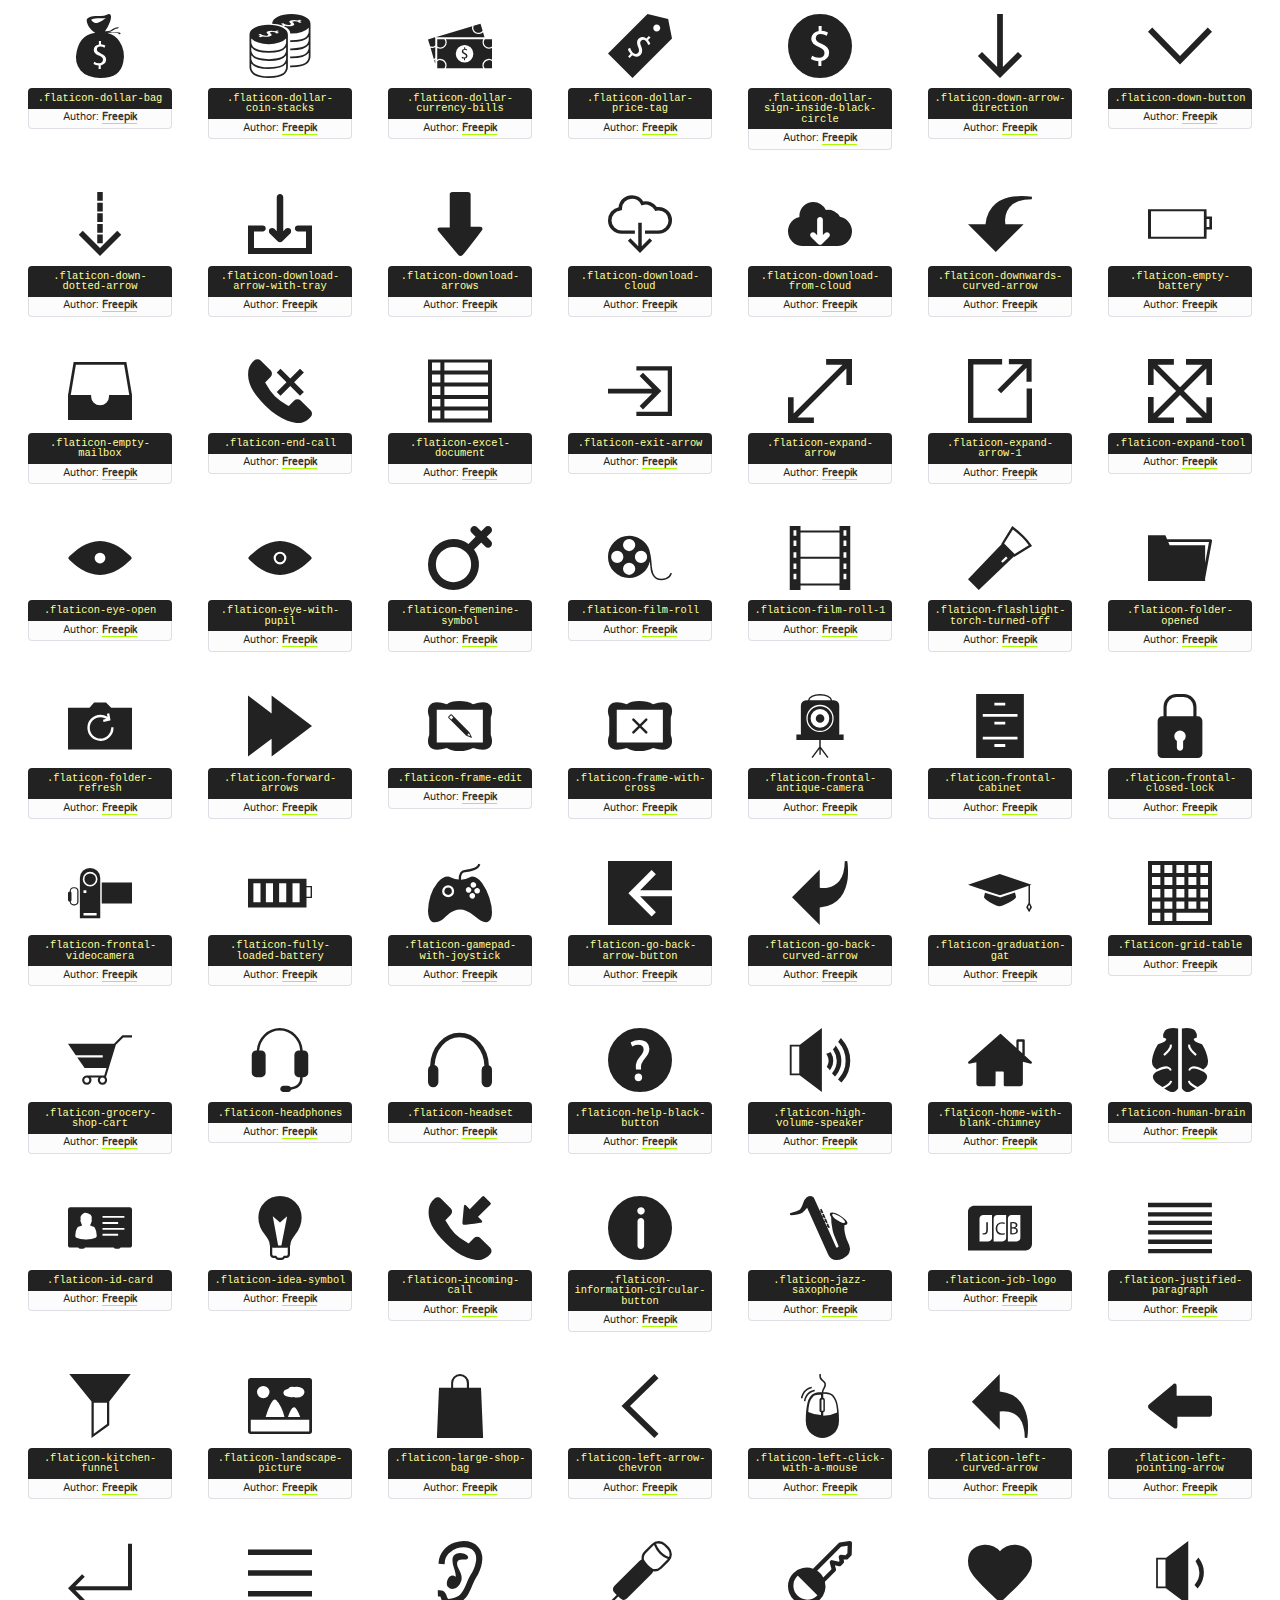
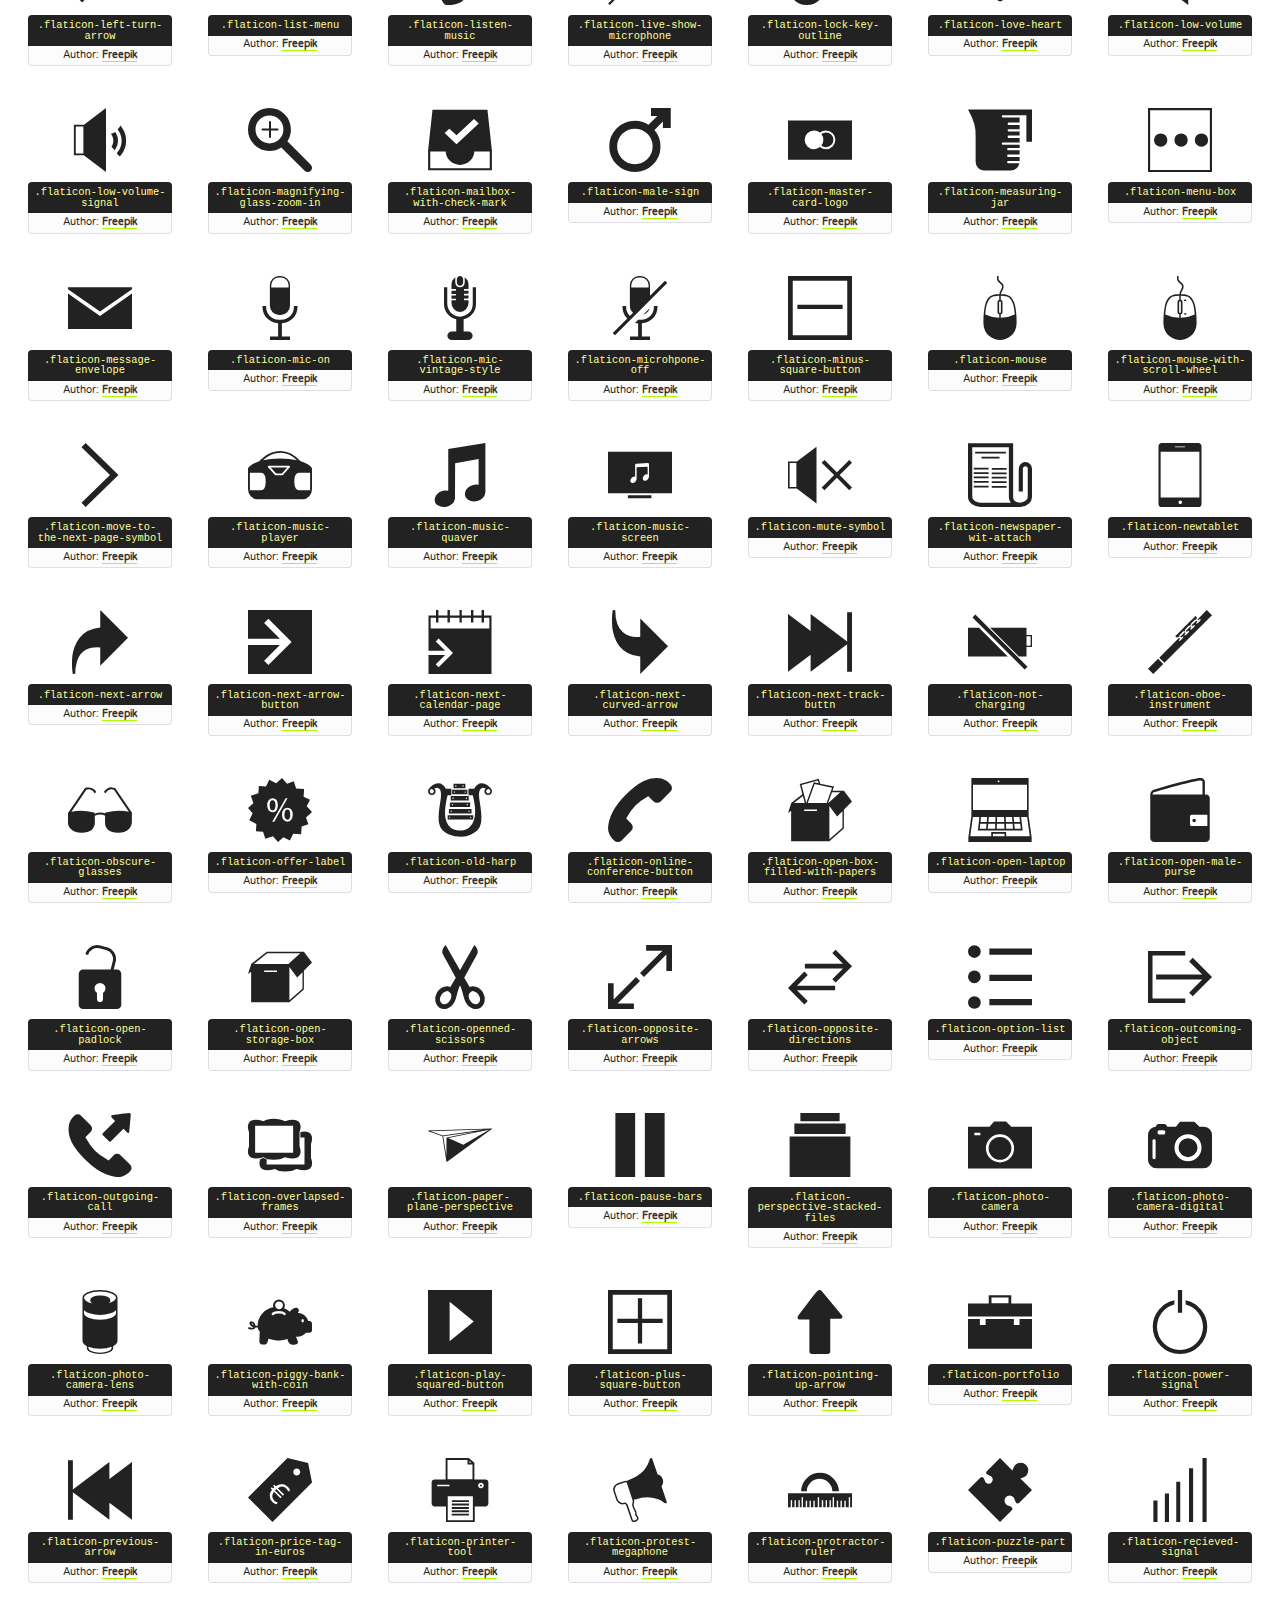
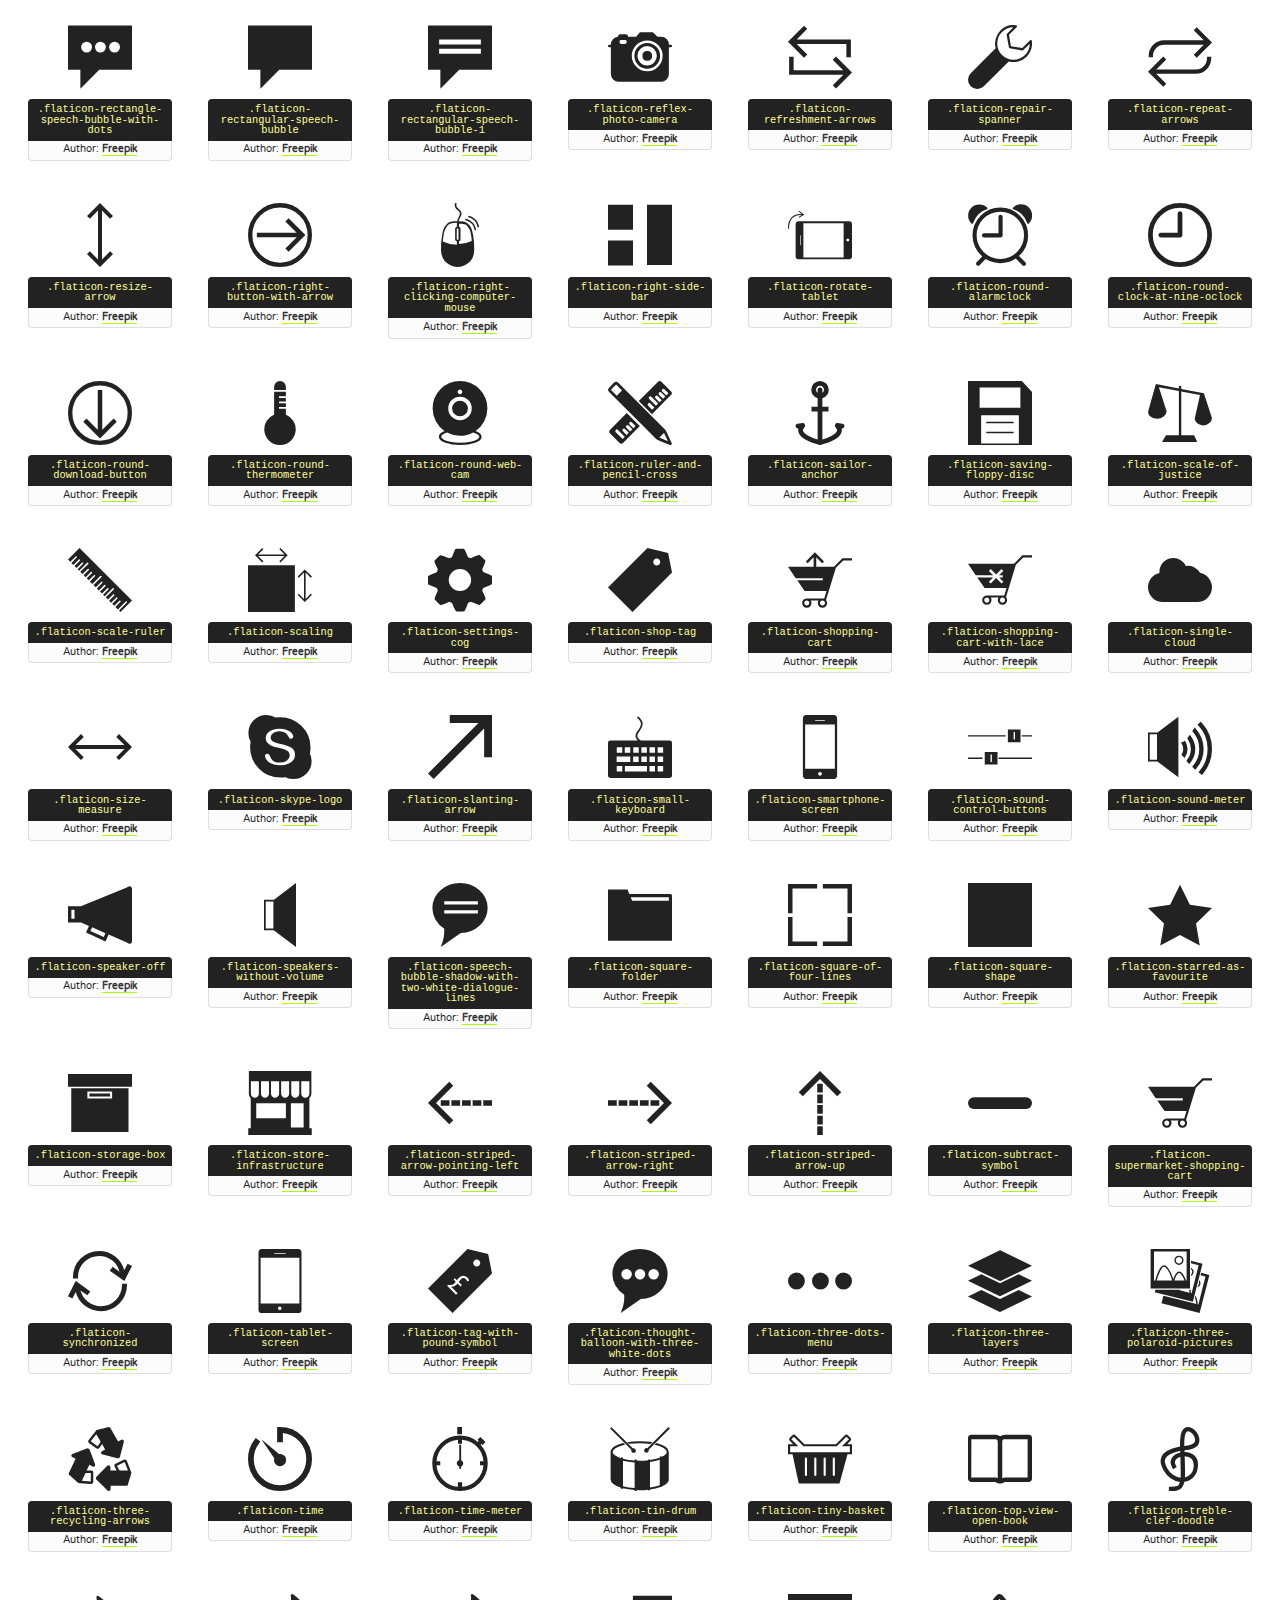
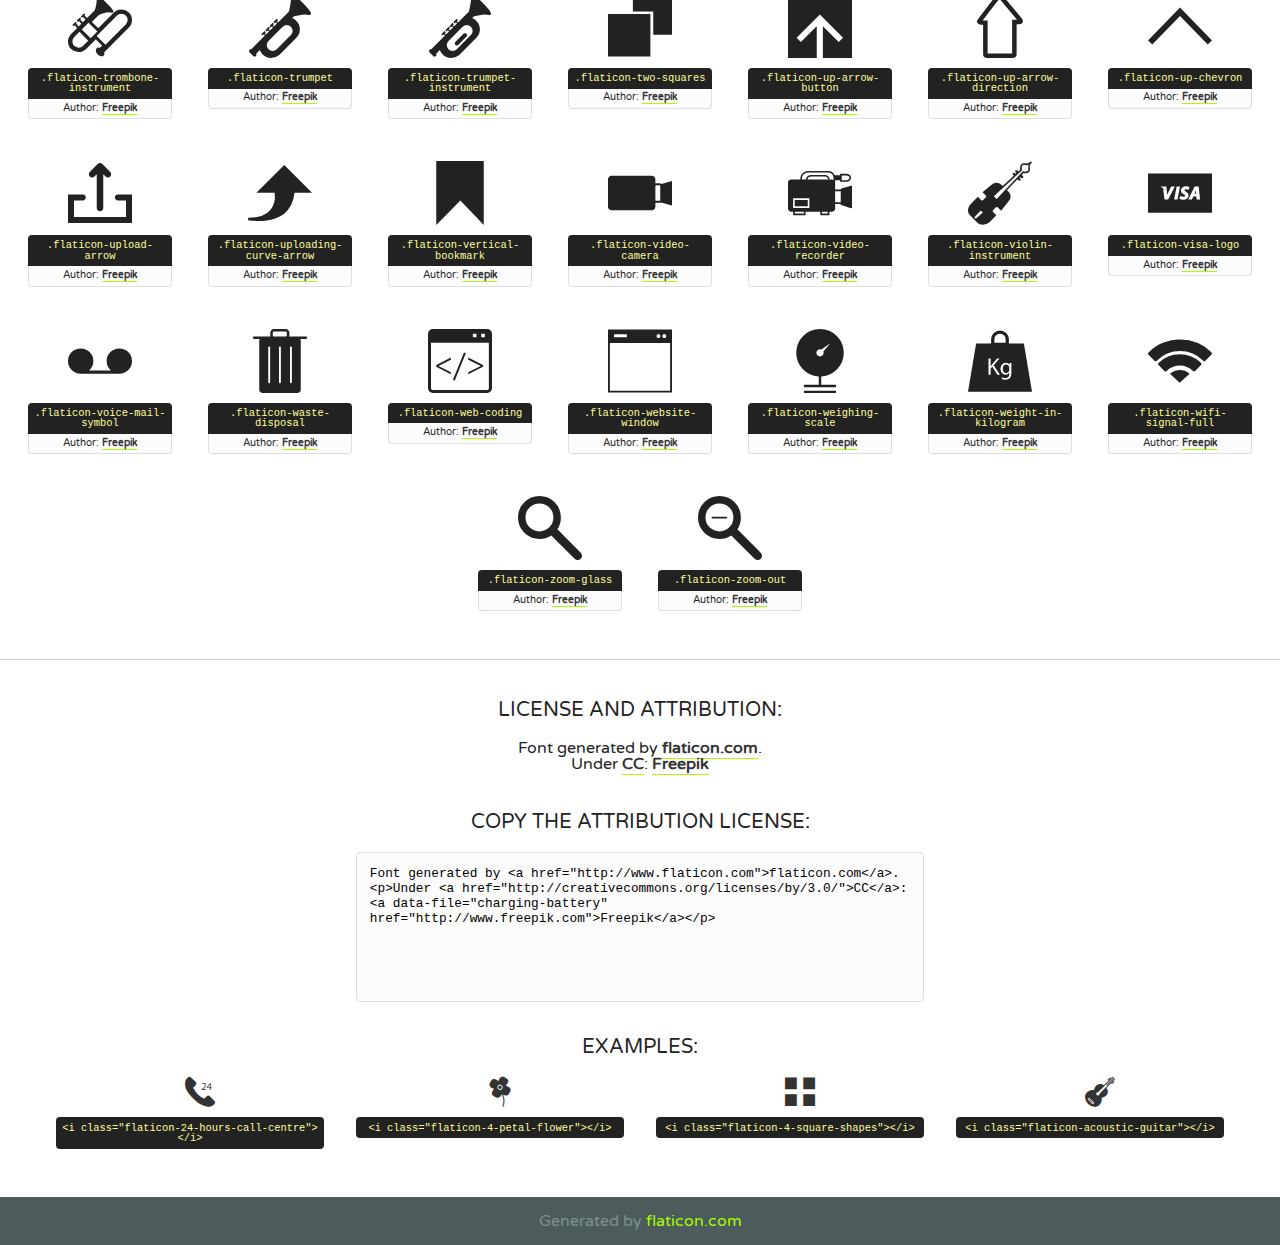
<file: assets/fonts/flaticon.html>
<!DOCTYPE html>
<!--
  Flaticon icon font: Flaticon
  Creation date: 22/06/2016 15:02
-->
<html>
<!DOCTYPE html>
<html>

<head>
    <title>Flaticon WebFont</title>
    <link href="http://fonts.googleapis.com/css?family=Varela+Round" rel="stylesheet" type="text/css" />
    <link rel="stylesheet" type="text/css" href="flaticon.css">
    <meta charset="UTF-8">
    <style>
    html, body, div, span, applet, object, iframe,
    h1, h2, h3, h4, h5, h6, p, blockquote, pre,
    a, abbr, acronym, address, big, cite, code,
    del, dfn, em, img, ins, kbd, q, s, samp,
    small, strike, strong, sub, sup, tt, var,
    b, u, i, center,
    dl, dt, dd, ol, ul, li,
    fieldset, form, label, legend,
    table, caption, tbody, tfoot, thead, tr, th, td,
    article, aside, canvas, details, embed, 
    figure, figcaption, footer, header, hgroup, 
    menu, nav, output, ruby, section, summary,
    time, mark, audio, video {
        margin: 0;
        padding: 0;
        border: 0;
        font-size: 100%;
        font: inherit;
        vertical-align: baseline;
    }
    /* HTML5 display-role reset for older browsers */
    article, aside, details, figcaption, figure, 
    footer, header, hgroup, menu, nav, section {
        display: block;
    }
    body {
        line-height: 1;
    }
    ol, ul {
        list-style: none;
    }
    blockquote, q {
        quotes: none;
    }
    blockquote:before, blockquote:after,
    q:before, q:after {
        content: '';
        content: none;
    }
    table {
        border-collapse: collapse;
        border-spacing: 0;
    }
    body {
        font-family: 'Varela Round', Helvetica, Arial, sans-serif;
        font-size: 16px;
        color: #222;
    }
    a {
        color: #333;
        border-bottom: 1px solid #a9fd00;
        font-weight: bold;
        text-decoration: none;
    }
    * {
        -moz-box-sizing: border-box;
        -webkit-box-sizing: border-box;
        box-sizing: border-box;
        margin: 0;
        padding: 0;
    }
    [class^="flaticon-"]:before, [class*=" flaticon-"]:before, [class^="flaticon-"]:after, [class*=" flaticon-"]:after {
        font-family: Flaticon;
        font-size: 30px;
        font-style: normal;
        margin-left: 20px;
        color: #333;
    }
    .wrapper {
        max-width: 600px;
        margin: auto;
        padding: 0 1em;
    }
    .title {
        font-size: 1.25em;
        text-align: center;
        margin-bottom: 1em;
        text-transform: uppercase;
    }
    header {
        text-align: center;
        background-color: #222;
        color: #fff;
        padding: 1em;
    }
    header .logo {
        width: 210px;
        height: 38px;
        display: inline-block;
        vertical-align: middle;
        margin-right: 1em;
        border: none;
    }
    header strong {
        font-size: 1.95em;
        font-weight: bold;
        vertical-align: middle;
        margin-top: 5px;
        display: inline-block;
    }
    .demo {
        margin: 2em auto;
        line-height: 1.25em;
    }
    .demo ul li {
        margin-bottom: 1em;
    }
    .demo ul li .num {
        color: #222;
        border-radius: 20px;
        display: inline-block;
        width: 26px;
        padding: 3px;
        height: 26px;
        text-align: center;
        margin-right: 0.5em;
        border: 1px solid #222;
    }
    .demo ul li code {
        background-color: #222;
        border-radius: 4px;
        padding: 0.25em 0.5em;
        display: inline-block;
        color: #fff;
        font-family: Consolas,Monaco,Lucida Console,Liberation Mono,DejaVu Sans Mono,Bitstream Vera Sans Mono,Courier New, monospace;
        font-weight: lighter;
        margin-top: 1em;
        font-size: 0.8em;
        word-break: break-all;
    }
    .demo ul li code.big {
        padding: 1em;
        font-size: 0.9em;
    }
    .demo ul li code .red {
        color: #EF3159;
    }
    .demo ul li code .green {
        color: #ACFF65;
    }
    .demo ul li code .yellow {
        color: #FFFF99;
    }
    .demo ul li code .blue {
        color: #99D3FF;
    }
    .demo ul li code .purple {
        color: #A295FF;
    }
    .demo ul li code .dots {
        margin-top: 0.5em;
        display: block;
    }
    #glyphs {
        border-bottom: 1px solid #ccc;
        padding: 2em 0;
        text-align: center;
    }
    .glyph {
        display: inline-block;
        width: 9em;
        margin: 1em;
        text-align: center;
        vertical-align: top;
        background: #FFF;
    }
    .glyph .glyph-icon {
        padding: 10px;
        display: block;
        font-family:"Flaticon";
        font-size: 64px;
        line-height: 1;
    }
    .glyph .glyph-icon:before {
        font-size: 64px;
        color: #222;
        margin-left: 0;
    }
    .class-name {
        font-size: 0.65em;
        background-color: #222;
        color: #fff;
        border-radius: 4px 4px 0 0;
        padding: 0.5em;
        color: #FFFF99;
        font-family: Consolas,Monaco,Lucida Console,Liberation Mono,DejaVu Sans Mono,Bitstream Vera Sans Mono,Courier New, monospace;
    }
    .author-name {
        font-size: 0.6em;
        background-color: #fcfcfd;
        border: 1px solid #DEDEE4;
        border-top: 0;
        border-radius: 0 0 4px 4px;
        padding: 0.5em;
    }
    .class-name:last-child {
        font-size: 10px;
        color:#888;
    }
    .class-name:last-child a {
        font-size: 10px;
        color:#555;
    }
    .class-name:last-child a:hover {
        color:#a9fd00;
    }
    .glyph > input {
        display: block;
        width: 100px;
        margin: 5px auto;
        text-align: center;
        font-size: 12px;
        cursor: text;
    }
    .glyph > input.icon-input {
        font-family:"Flaticon";
        font-size: 16px;
        margin-bottom: 10px;
    }
    .attribution .title {
        margin-top: 2em;
    }
    .attribution textarea {
        background-color: #fcfcfd;
        padding: 1em;
        border: none;
        box-shadow: none;
        border: 1px solid #DEDEE4;
        border-radius: 4px;
        resize: none;
        width: 100%;
        height: 150px;
        font-size: 0.8em;
        font-family: Consolas,Monaco,Lucida Console,Liberation Mono,DejaVu Sans Mono,Bitstream Vera Sans Mono,Courier New, monospace;
        -webkit-appearance: none;
    }
    .iconsuse {
        margin: 2em auto;
        text-align: center;
        max-width: 1200px;
    }
    .iconsuse:after {
        content: '';
        display: table;
        clear: both;
    }
    .iconsuse .image {
        float: left;
        width: 25%;
        padding: 0 1em;
    }
    .iconsuse .image p {
        margin-bottom: 1em;
    }
    .iconsuse .image span {
        display: block;
        font-size: 0.65em;
        background-color: #222;
        color: #fff;
        border-radius: 4px;
        padding: 0.5em;
        color: #FFFF99;
        margin-top: 1em;
        font-family: Consolas,Monaco,Lucida Console,Liberation Mono,DejaVu Sans Mono,Bitstream Vera Sans Mono,Courier New, monospace;
    }
    #footer {
        text-align: center;
        background-color: #4C5B5C;
        color: #7c9192;
        padding: 1em;
    }
    #footer a {
        border: none;
        color: #a9fd00;
        font-weight: normal;
    }
    @media (max-width: 960px) {
        .iconsuse .image {
            width: 50%;
        }
    }
    @media (max-width: 560px) {
        .iconsuse .image {
            width: 100%;
        }
    }
    </style>
</head>

<body class="characters-off">

    <header>
        <a href="http://www.flaticon.com" target="_blank" class="logo">
            <svg version="1.1" xmlns="http://www.w3.org/2000/svg" xmlns:xlink="http://www.w3.org/1999/xlink" xmlns:a="http://ns.adobe.com/AdobeSVGViewerExtensions/3.0/" viewBox="0 0 560.875 102.036" enable-background="new 0 0 560.875 102.036" xml:space="preserve">
                <defs>
                </defs>
                <g>
                    <g class="letters">
                        <path fill="#ffffff" d="M141.596,29.675c0-3.777,2.985-6.767,6.764-6.767h34.438c3.426,0,6.15,2.728,6.15,6.15
                        c0,3.43-2.724,6.149-6.15,6.149h-27.674v13.091h23.719c3.429,0,6.151,2.724,6.151,6.15c0,3.43-2.723,6.149-6.151,6.149h-23.719
                        v17.574c0,3.773-2.986,6.761-6.764,6.761c-3.779,0-6.764-2.989-6.764-6.761V29.675z"></path>
                        <path fill="#ffffff" d="M193.844,29.149c0-3.781,2.985-6.767,6.764-6.767c3.776,0,6.763,2.985,6.763,6.767v42.957h25.039
                        c3.426,0,6.149,2.726,6.149,6.153c0,3.425-2.723,6.15-6.149,6.15h-31.802c-3.779,0-6.764-2.986-6.764-6.768V29.149z"></path>
                        <path fill="#ffffff" d="M241.891,75.71l21.438-48.407c1.492-3.341,4.215-5.357,7.906-5.357h0.792
                        c3.686,0,6.323,2.017,7.815,5.357l21.439,48.407c0.436,0.967,0.701,1.845,0.701,2.723c0,3.602-2.809,6.501-6.414,6.501
                        c-3.161,0-5.269-1.845-6.499-4.655l-4.132-9.661h-27.059l-4.301,10.102c-1.144,2.631-3.426,4.214-6.237,4.214
                        c-3.517,0-6.24-2.81-6.24-6.325C241.1,77.64,241.451,76.677,241.891,75.71z M279.932,58.666l-8.521-20.297l-8.526,20.297H279.932
                        z"></path>
                        <path fill="#ffffff" d="M314.864,35.387H301.86c-3.429,0-6.239-2.813-6.239-6.238c0-3.429,2.811-6.24,6.239-6.24h39.533
                        c3.426,0,6.237,2.811,6.237,6.24c0,3.425-2.811,6.238-6.237,6.238h-13.001v42.785c0,3.773-2.99,6.761-6.764,6.761
                        c-3.779,0-6.764-2.989-6.764-6.761V35.387z"></path>
                        <path fill="#A9FD00" d="M352.615,29.149c0-3.781,2.985-6.767,6.767-6.767c3.774,0,6.761,2.985,6.761,6.767v49.024
                        c0,3.773-2.987,6.761-6.761,6.761c-3.781,0-6.767-2.989-6.767-6.761V29.149z"></path>
                        <path fill="#A9FD00" d="M374.132,53.836v-0.179c0-17.481,13.178-31.801,32.065-31.801c9.22,0,15.459,2.458,20.557,6.238
                        c1.402,1.054,2.637,2.985,2.637,5.357c0,3.692-2.985,6.59-6.681,6.59c-1.845,0-3.071-0.702-4.044-1.319
                        c-3.776-2.813-7.729-4.393-12.562-4.393c-10.364,0-17.831,8.611-17.831,19.154v0.173c0,10.542,7.291,19.329,17.831,19.329
                        c5.715,0,9.492-1.756,13.359-4.834c1.049-0.874,2.458-1.491,4.039-1.491c3.429,0,6.325,2.813,6.325,6.236
                        c0,2.106-1.056,3.78-2.282,4.834c-5.539,4.834-12.036,7.733-21.878,7.733C387.572,85.464,374.132,71.493,374.132,53.836z"></path>
                        <path fill="#A9FD00" d="M433.009,53.836v-0.179c0-17.481,13.79-31.801,32.766-31.801c18.981,0,32.592,14.143,32.592,31.628v0.173
                        c0,17.483-13.785,31.807-32.769,31.807C446.625,85.464,433.009,71.32,433.009,53.836z M484.224,53.836v-0.179
                        c0-10.539-7.725-19.326-18.626-19.326c-10.893,0-18.449,8.611-18.449,19.154v0.173c0,10.542,7.73,19.329,18.626,19.329
                        C476.676,72.986,484.224,64.378,484.224,53.836z"></path>
                        <path fill="#A9FD00" d="M506.233,29.321c0-3.774,2.99-6.763,6.767-6.763h1.401c3.252,0,5.183,1.583,7.029,3.953l26.093,34.265
                        V29.059c0-3.692,2.99-6.677,6.681-6.677c3.683,0,6.671,2.985,6.671,6.677v48.934c0,3.78-2.987,6.765-6.764,6.765h-0.436
                        c-3.257,0-5.188-1.581-7.034-3.953l-27.056-35.492v32.944c0,3.687-2.985,6.676-6.678,6.676c-3.683,0-6.673-2.989-6.673-6.676
                        V29.321z"></path>
                    </g>
                    <g class="insignia">
                        <path fill="#ffffff" d="M48.372,56.137h12.517l11.156-18.537H37.186L25.688,18.539h57.825L94.668,0H9.271
                        C5.925,0,2.842,1.801,1.198,4.716c-1.644,2.907-1.593,6.482,0.134,9.343l50.38,83.501c1.678,2.781,4.689,4.476,7.938,4.476
                        c3.246,0,6.257-1.695,7.935-4.476l2.898-4.804L48.372,56.137z"></path>
                        <g class="i">
                            <path fill="#A9FD00" d="M93.575,18.539h0.031v0.004l21.652,0.004l2.705-4.488c1.727-2.861,1.778-6.436,0.133-9.343
                            C116.454,1.801,113.371,0,110.026,0h-5.294L93.575,18.539z"></path>
                            <polygon fill="#A9FD00" points="88.291,27.356 64.725,66.486 75.519,84.404 109.942,27.356"></polygon>
                        </g>
                    </g>
                </g>
            </svg>
        </a>
        <strong>Font Demo</strong>
    </header>


    <section class="demo wrapper">

        <p class="title">Instructions</p>

        <ul>
            <li>
                <span class="num">1</span>Copy the "Fonts" files and CSS files to your website CSS folder.
            </li>
            <li>
                <span class="num">2</span>Add the CSS link to your website source code on header.
                <code class="big">
                    &lt;<span class="red">head</span>&gt;
                    <br/><span class="dots">...</span>
                    <br/>&lt;<span class="red">link</span> <span class="green">rel</span>=<span class="yellow">"stylesheet"</span> <span class="green">type</span>=<span class="yellow">"text/css"</span> <span class="green">href</span>=<span class="yellow">"your_website_domain/css_root/flaticon.css"</span>&gt;
                    <br/><span class="dots">...</span>
                    <br/>&lt;/<span class="red">head</span>&gt;
                </code>
            </li>

            <li>
                <p>
                    <span class="num">3</span>Use the icon class on <code>"<span class="blue">display</span>:<span class="purple"> inline</span>"</code> elements:
                    <br />
                    Use example: <code>&lt;<span class="red">i</span> <span class="green">class</span>=<span class="yellow">&quot;flaticon-airplane49&quot;</span>&gt;&lt;/<span class="red">i</span>&gt;</code> or <code>&lt;<span class="red">span</span> <span class="green">class</span>=<span class="yellow">&quot;flaticon-airplane49&quot;</span>&gt;&lt;/<span class="red">span</span>&gt;</code>
            </li>
        </ul>

    </section>




   <section id="glyphs">          
    
      
        <div class="glyph"><div class="glyph-icon flaticon-24-hours-call-centre"></div>
            <div class="class-name">.flaticon-24-hours-call-centre</div>
            <div class="author-name">Author: <a data-file="24-hours-call-centre" href="http://www.freepik.com">Freepik</a> </div> 
        </div>        
        
        <div class="glyph"><div class="glyph-icon flaticon-4-petal-flower"></div>
            <div class="class-name">.flaticon-4-petal-flower</div>
            <div class="author-name">Author: <a data-file="4-petal-flower" href="http://www.freepik.com">Freepik</a> </div> 
        </div>        
        
        <div class="glyph"><div class="glyph-icon flaticon-4-square-shapes"></div>
            <div class="class-name">.flaticon-4-square-shapes</div>
            <div class="author-name">Author: <a data-file="4-square-shapes" href="http://www.freepik.com">Freepik</a> </div> 
        </div>        
        
        <div class="glyph"><div class="glyph-icon flaticon-acoustic-guitar"></div>
            <div class="class-name">.flaticon-acoustic-guitar</div>
            <div class="author-name">Author: <a data-file="acoustic-guitar" href="http://www.freepik.com">Freepik</a> </div> 
        </div>        
        
        <div class="glyph"><div class="glyph-icon flaticon-add-frame-option"></div>
            <div class="class-name">.flaticon-add-frame-option</div>
            <div class="author-name">Author: <a data-file="add-frame-option" href="http://www.freepik.com">Freepik</a> </div> 
        </div>        
        
        <div class="glyph"><div class="glyph-icon flaticon-add-layer"></div>
            <div class="class-name">.flaticon-add-layer</div>
            <div class="author-name">Author: <a data-file="add-layer" href="http://www.freepik.com">Freepik</a> </div> 
        </div>        
        
        <div class="glyph"><div class="glyph-icon flaticon-add-phone-call"></div>
            <div class="class-name">.flaticon-add-phone-call</div>
            <div class="author-name">Author: <a data-file="add-phone-call" href="http://www.freepik.com">Freepik</a> </div> 
        </div>        
        
        <div class="glyph"><div class="glyph-icon flaticon-add-symbol"></div>
            <div class="class-name">.flaticon-add-symbol</div>
            <div class="author-name">Author: <a data-file="add-symbol" href="http://www.freepik.com">Freepik</a> </div> 
        </div>        
        
        <div class="glyph"><div class="glyph-icon flaticon-add-to-cart"></div>
            <div class="class-name">.flaticon-add-to-cart</div>
            <div class="author-name">Author: <a data-file="add-to-cart" href="http://www.freepik.com">Freepik</a> </div> 
        </div>        
        
        <div class="glyph"><div class="glyph-icon flaticon-address-book-with-at"></div>
            <div class="class-name">.flaticon-address-book-with-at</div>
            <div class="author-name">Author: <a data-file="address-book-with-at" href="http://www.freepik.com">Freepik</a> </div> 
        </div>        
        
        <div class="glyph"><div class="glyph-icon flaticon-align-text-right"></div>
            <div class="class-name">.flaticon-align-text-right</div>
            <div class="author-name">Author: <a data-file="align-text-right" href="http://www.freepik.com">Freepik</a> </div> 
        </div>        
        
        <div class="glyph"><div class="glyph-icon flaticon-aligned-to-the-left"></div>
            <div class="class-name">.flaticon-aligned-to-the-left</div>
            <div class="author-name">Author: <a data-file="aligned-to-the-left" href="http://www.freepik.com">Freepik</a> </div> 
        </div>        
        
        <div class="glyph"><div class="glyph-icon flaticon-all-direction-tool"></div>
            <div class="class-name">.flaticon-all-direction-tool</div>
            <div class="author-name">Author: <a data-file="all-direction-tool" href="http://www.freepik.com">Freepik</a> </div> 
        </div>        
        
        <div class="glyph"><div class="glyph-icon flaticon-amex-logo"></div>
            <div class="class-name">.flaticon-amex-logo</div>
            <div class="author-name">Author: <a data-file="amex-logo" href="http://www.freepik.com">Freepik</a> </div> 
        </div>        
        
        <div class="glyph"><div class="glyph-icon flaticon-antique-frequency-radio"></div>
            <div class="class-name">.flaticon-antique-frequency-radio</div>
            <div class="author-name">Author: <a data-file="antique-frequency-radio" href="http://www.freepik.com">Freepik</a> </div> 
        </div>        
        
        <div class="glyph"><div class="glyph-icon flaticon-arrow-direction-to-the-left-inside-a-circle-outline"></div>
            <div class="class-name">.flaticon-arrow-direction-to-the-left-inside-a-circle-outline</div>
            <div class="author-name">Author: <a data-file="arrow-direction-to-the-left-inside-a-circle-outline" href="http://www.freepik.com">Freepik</a> </div> 
        </div>        
        
        <div class="glyph"><div class="glyph-icon flaticon-arrow-down-inside-a-black-square"></div>
            <div class="class-name">.flaticon-arrow-down-inside-a-black-square</div>
            <div class="author-name">Author: <a data-file="arrow-down-inside-a-black-square" href="http://www.freepik.com">Freepik</a> </div> 
        </div>        
        
        <div class="glyph"><div class="glyph-icon flaticon-arrow-pointing-north-west"></div>
            <div class="class-name">.flaticon-arrow-pointing-north-west</div>
            <div class="author-name">Author: <a data-file="arrow-pointing-north-west" href="http://www.freepik.com">Freepik</a> </div> 
        </div>        
        
        <div class="glyph"><div class="glyph-icon flaticon-arrow-pointing-right"></div>
            <div class="class-name">.flaticon-arrow-pointing-right</div>
            <div class="author-name">Author: <a data-file="arrow-pointing-right" href="http://www.freepik.com">Freepik</a> </div> 
        </div>        
        
        <div class="glyph"><div class="glyph-icon flaticon-arrow-pointing-south-west"></div>
            <div class="class-name">.flaticon-arrow-pointing-south-west</div>
            <div class="author-name">Author: <a data-file="arrow-pointing-south-west" href="http://www.freepik.com">Freepik</a> </div> 
        </div>        
        
        <div class="glyph"><div class="glyph-icon flaticon-arrow-thin-line-to-the-left"></div>
            <div class="class-name">.flaticon-arrow-thin-line-to-the-left</div>
            <div class="author-name">Author: <a data-file="arrow-thin-line-to-the-left" href="http://www.freepik.com">Freepik</a> </div> 
        </div>        
        
        <div class="glyph"><div class="glyph-icon flaticon-arrow-to-the-left"></div>
            <div class="class-name">.flaticon-arrow-to-the-left</div>
            <div class="author-name">Author: <a data-file="arrow-to-the-left" href="http://www.freepik.com">Freepik</a> </div> 
        </div>        
        
        <div class="glyph"><div class="glyph-icon flaticon-arrow-up-in-circle"></div>
            <div class="class-name">.flaticon-arrow-up-in-circle</div>
            <div class="author-name">Author: <a data-file="arrow-up-in-circle" href="http://www.freepik.com">Freepik</a> </div> 
        </div>        
        
        <div class="glyph"><div class="glyph-icon flaticon-arrows-to-the-center"></div>
            <div class="class-name">.flaticon-arrows-to-the-center</div>
            <div class="author-name">Author: <a data-file="arrows-to-the-center" href="http://www.freepik.com">Freepik</a> </div> 
        </div>        
        
        <div class="glyph"><div class="glyph-icon flaticon-ascending-arrow"></div>
            <div class="class-name">.flaticon-ascending-arrow</div>
            <div class="author-name">Author: <a data-file="ascending-arrow" href="http://www.freepik.com">Freepik</a> </div> 
        </div>        
        
        <div class="glyph"><div class="glyph-icon flaticon-attachment-sign"></div>
            <div class="class-name">.flaticon-attachment-sign</div>
            <div class="author-name">Author: <a data-file="attachment-sign" href="http://www.freepik.com">Freepik</a> </div> 
        </div>        
        
        <div class="glyph"><div class="glyph-icon flaticon-backward-arrows"></div>
            <div class="class-name">.flaticon-backward-arrows</div>
            <div class="author-name">Author: <a data-file="backward-arrows" href="http://www.freepik.com">Freepik</a> </div> 
        </div>        
        
        <div class="glyph"><div class="glyph-icon flaticon-banking-credit-card"></div>
            <div class="class-name">.flaticon-banking-credit-card</div>
            <div class="author-name">Author: <a data-file="banking-credit-card" href="http://www.freepik.com">Freepik</a> </div> 
        </div>        
        
        <div class="glyph"><div class="glyph-icon flaticon-battery-almost-empty"></div>
            <div class="class-name">.flaticon-battery-almost-empty</div>
            <div class="author-name">Author: <a data-file="battery-almost-empty" href="http://www.freepik.com">Freepik</a> </div> 
        </div>        
        
        <div class="glyph"><div class="glyph-icon flaticon-battery-full-thunder"></div>
            <div class="class-name">.flaticon-battery-full-thunder</div>
            <div class="author-name">Author: <a data-file="battery-full-thunder" href="http://www.freepik.com">Freepik</a> </div> 
        </div>        
        
        <div class="glyph"><div class="glyph-icon flaticon-battery-with-two-lines"></div>
            <div class="class-name">.flaticon-battery-with-two-lines</div>
            <div class="author-name">Author: <a data-file="battery-with-two-lines" href="http://www.freepik.com">Freepik</a> </div> 
        </div>        
        
        <div class="glyph"><div class="glyph-icon flaticon-big-flat-screen"></div>
            <div class="class-name">.flaticon-big-flat-screen</div>
            <div class="author-name">Author: <a data-file="big-flat-screen" href="http://www.freepik.com">Freepik</a> </div> 
        </div>        
        
        <div class="glyph"><div class="glyph-icon flaticon-big-umbrella-open"></div>
            <div class="class-name">.flaticon-big-umbrella-open</div>
            <div class="author-name">Author: <a data-file="big-umbrella-open" href="http://www.freepik.com">Freepik</a> </div> 
        </div>        
        
        <div class="glyph"><div class="glyph-icon flaticon-birthday-wrapped-present"></div>
            <div class="class-name">.flaticon-birthday-wrapped-present</div>
            <div class="author-name">Author: <a data-file="birthday-wrapped-present" href="http://www.freepik.com">Freepik</a> </div> 
        </div>        
        
        <div class="glyph"><div class="glyph-icon flaticon-black-play-symbol"></div>
            <div class="class-name">.flaticon-black-play-symbol</div>
            <div class="author-name">Author: <a data-file="black-play-symbol" href="http://www.freepik.com">Freepik</a> </div> 
        </div>        
        
        <div class="glyph"><div class="glyph-icon flaticon-black-rounded-chat-bubble"></div>
            <div class="class-name">.flaticon-black-rounded-chat-bubble</div>
            <div class="author-name">Author: <a data-file="black-rounded-chat-bubble" href="http://www.freepik.com">Freepik</a> </div> 
        </div>        
        
        <div class="glyph"><div class="glyph-icon flaticon-black-target-pointer"></div>
            <div class="class-name">.flaticon-black-target-pointer</div>
            <div class="author-name">Author: <a data-file="black-target-pointer" href="http://www.freepik.com">Freepik</a> </div> 
        </div>        
        
        <div class="glyph"><div class="glyph-icon flaticon-blank-page"></div>
            <div class="class-name">.flaticon-blank-page</div>
            <div class="author-name">Author: <a data-file="blank-page" href="http://www.freepik.com">Freepik</a> </div> 
        </div>        
        
        <div class="glyph"><div class="glyph-icon flaticon-blocked-smartphone"></div>
            <div class="class-name">.flaticon-blocked-smartphone</div>
            <div class="author-name">Author: <a data-file="blocked-smartphone" href="http://www.freepik.com">Freepik</a> </div> 
        </div>        
        
        <div class="glyph"><div class="glyph-icon flaticon-blocked-telephone"></div>
            <div class="class-name">.flaticon-blocked-telephone</div>
            <div class="author-name">Author: <a data-file="blocked-telephone" href="http://www.freepik.com">Freepik</a> </div> 
        </div>        
        
        <div class="glyph"><div class="glyph-icon flaticon-bluetooth-symbol"></div>
            <div class="class-name">.flaticon-bluetooth-symbol</div>
            <div class="author-name">Author: <a data-file="bluetooth-symbol" href="http://www.freepik.com">Freepik</a> </div> 
        </div>        
        
        <div class="glyph"><div class="glyph-icon flaticon-bullet-point-list"></div>
            <div class="class-name">.flaticon-bullet-point-list</div>
            <div class="author-name">Author: <a data-file="bullet-point-list" href="http://www.freepik.com">Freepik</a> </div> 
        </div>        
        
        <div class="glyph"><div class="glyph-icon flaticon-buoy-float"></div>
            <div class="class-name">.flaticon-buoy-float</div>
            <div class="author-name">Author: <a data-file="buoy-float" href="http://www.freepik.com">Freepik</a> </div> 
        </div>        
        
        <div class="glyph"><div class="glyph-icon flaticon-businessman-briefcase"></div>
            <div class="class-name">.flaticon-businessman-briefcase</div>
            <div class="author-name">Author: <a data-file="businessman-briefcase" href="http://www.freepik.com">Freepik</a> </div> 
        </div>        
        
        <div class="glyph"><div class="glyph-icon flaticon-calendar-with-an-arrow"></div>
            <div class="class-name">.flaticon-calendar-with-an-arrow</div>
            <div class="author-name">Author: <a data-file="calendar-with-an-arrow" href="http://www.freepik.com">Freepik</a> </div> 
        </div>        
        
        <div class="glyph"><div class="glyph-icon flaticon-call-answer"></div>
            <div class="class-name">.flaticon-call-answer</div>
            <div class="author-name">Author: <a data-file="call-answer" href="http://www.freepik.com">Freepik</a> </div> 
        </div>        
        
        <div class="glyph"><div class="glyph-icon flaticon-call-volume"></div>
            <div class="class-name">.flaticon-call-volume</div>
            <div class="author-name">Author: <a data-file="call-volume" href="http://www.freepik.com">Freepik</a> </div> 
        </div>        
        
        <div class="glyph"><div class="glyph-icon flaticon-camera-lens"></div>
            <div class="class-name">.flaticon-camera-lens</div>
            <div class="author-name">Author: <a data-file="camera-lens" href="http://www.freepik.com">Freepik</a> </div> 
        </div>        
        
        <div class="glyph"><div class="glyph-icon flaticon-camera-lens-1"></div>
            <div class="class-name">.flaticon-camera-lens-1</div>
            <div class="author-name">Author: <a data-file="camera-lens-1" href="http://www.freepik.com">Freepik</a> </div> 
        </div>        
        
        <div class="glyph"><div class="glyph-icon flaticon-camera-synchronization"></div>
            <div class="class-name">.flaticon-camera-synchronization</div>
            <div class="author-name">Author: <a data-file="camera-synchronization" href="http://www.freepik.com">Freepik</a> </div> 
        </div>        
        
        <div class="glyph"><div class="glyph-icon flaticon-cancel-button"></div>
            <div class="class-name">.flaticon-cancel-button</div>
            <div class="author-name">Author: <a data-file="cancel-button" href="http://www.freepik.com">Freepik</a> </div> 
        </div>        
        
        <div class="glyph"><div class="glyph-icon flaticon-cancel-call"></div>
            <div class="class-name">.flaticon-cancel-call</div>
            <div class="author-name">Author: <a data-file="cancel-call" href="http://www.freepik.com">Freepik</a> </div> 
        </div>        
        
        <div class="glyph"><div class="glyph-icon flaticon-cancel-inbox"></div>
            <div class="class-name">.flaticon-cancel-inbox</div>
            <div class="author-name">Author: <a data-file="cancel-inbox" href="http://www.freepik.com">Freepik</a> </div> 
        </div>        
        
        <div class="glyph"><div class="glyph-icon flaticon-car-battery"></div>
            <div class="class-name">.flaticon-car-battery</div>
            <div class="author-name">Author: <a data-file="car-battery" href="http://www.freepik.com">Freepik</a> </div> 
        </div>        
        
        <div class="glyph"><div class="glyph-icon flaticon-cash-payment"></div>
            <div class="class-name">.flaticon-cash-payment</div>
            <div class="author-name">Author: <a data-file="cash-payment" href="http://www.freepik.com">Freepik</a> </div> 
        </div>        
        
        <div class="glyph"><div class="glyph-icon flaticon-caution-sing"></div>
            <div class="class-name">.flaticon-caution-sing</div>
            <div class="author-name">Author: <a data-file="caution-sing" href="http://www.freepik.com">Freepik</a> </div> 
        </div>        
        
        <div class="glyph"><div class="glyph-icon flaticon-centre-alignment"></div>
            <div class="class-name">.flaticon-centre-alignment</div>
            <div class="author-name">Author: <a data-file="centre-alignment" href="http://www.freepik.com">Freepik</a> </div> 
        </div>        
        
        <div class="glyph"><div class="glyph-icon flaticon-cents"></div>
            <div class="class-name">.flaticon-cents</div>
            <div class="author-name">Author: <a data-file="cents" href="http://www.freepik.com">Freepik</a> </div> 
        </div>        
        
        <div class="glyph"><div class="glyph-icon flaticon-cents-coins"></div>
            <div class="class-name">.flaticon-cents-coins</div>
            <div class="author-name">Author: <a data-file="cents-coins" href="http://www.freepik.com">Freepik</a> </div> 
        </div>        
        
        <div class="glyph"><div class="glyph-icon flaticon-certificate-with-medal"></div>
            <div class="class-name">.flaticon-certificate-with-medal</div>
            <div class="author-name">Author: <a data-file="certificate-with-medal" href="http://www.freepik.com">Freepik</a> </div> 
        </div>        
        
        <div class="glyph"><div class="glyph-icon flaticon-charging-battery"></div>
            <div class="class-name">.flaticon-charging-battery</div>
            <div class="author-name">Author: <a data-file="charging-battery" href="http://www.freepik.com">Freepik</a> </div> 
        </div>        
        
        <div class="glyph"><div class="glyph-icon flaticon-chat-bubble-with-text"></div>
            <div class="class-name">.flaticon-chat-bubble-with-text</div>
            <div class="author-name">Author: <a data-file="chat-bubble-with-text" href="http://www.freepik.com">Freepik</a> </div> 
        </div>        
        
        <div class="glyph"><div class="glyph-icon flaticon-chat-bubbles"></div>
            <div class="class-name">.flaticon-chat-bubbles</div>
            <div class="author-name">Author: <a data-file="chat-bubbles" href="http://www.freepik.com">Freepik</a> </div> 
        </div>        
        
        <div class="glyph"><div class="glyph-icon flaticon-check-mark-square-button"></div>
            <div class="class-name">.flaticon-check-mark-square-button</div>
            <div class="author-name">Author: <a data-file="check-mark-square-button" href="http://www.freepik.com">Freepik</a> </div> 
        </div>        
        
        <div class="glyph"><div class="glyph-icon flaticon-checked-calendar"></div>
            <div class="class-name">.flaticon-checked-calendar</div>
            <div class="author-name">Author: <a data-file="checked-calendar" href="http://www.freepik.com">Freepik</a> </div> 
        </div>        
        
        <div class="glyph"><div class="glyph-icon flaticon-church-bell"></div>
            <div class="class-name">.flaticon-church-bell</div>
            <div class="author-name">Author: <a data-file="church-bell" href="http://www.freepik.com">Freepik</a> </div> 
        </div>        
        
        <div class="glyph"><div class="glyph-icon flaticon-cigarette"></div>
            <div class="class-name">.flaticon-cigarette</div>
            <div class="author-name">Author: <a data-file="cigarette" href="http://www.freepik.com">Freepik</a> </div> 
        </div>        
        
        <div class="glyph"><div class="glyph-icon flaticon-cinema-clapper"></div>
            <div class="class-name">.flaticon-cinema-clapper</div>
            <div class="author-name">Author: <a data-file="cinema-clapper" href="http://www.freepik.com">Freepik</a> </div> 
        </div>        
        
        <div class="glyph"><div class="glyph-icon flaticon-circle-grid"></div>
            <div class="class-name">.flaticon-circle-grid</div>
            <div class="author-name">Author: <a data-file="circle-grid" href="http://www.freepik.com">Freepik</a> </div> 
        </div>        
        
        <div class="glyph"><div class="glyph-icon flaticon-circle-moon"></div>
            <div class="class-name">.flaticon-circle-moon</div>
            <div class="author-name">Author: <a data-file="circle-moon" href="http://www.freepik.com">Freepik</a> </div> 
        </div>        
        
        <div class="glyph"><div class="glyph-icon flaticon-circular-black-speech-bubble"></div>
            <div class="class-name">.flaticon-circular-black-speech-bubble</div>
            <div class="author-name">Author: <a data-file="circular-black-speech-bubble" href="http://www.freepik.com">Freepik</a> </div> 
        </div>        
        
        <div class="glyph"><div class="glyph-icon flaticon-circular-circles"></div>
            <div class="class-name">.flaticon-circular-circles</div>
            <div class="author-name">Author: <a data-file="circular-circles" href="http://www.freepik.com">Freepik</a> </div> 
        </div>        
        
        <div class="glyph"><div class="glyph-icon flaticon-closed-package"></div>
            <div class="class-name">.flaticon-closed-package</div>
            <div class="author-name">Author: <a data-file="closed-package" href="http://www.freepik.com">Freepik</a> </div> 
        </div>        
        
        <div class="glyph"><div class="glyph-icon flaticon-cloud-network-upload"></div>
            <div class="class-name">.flaticon-cloud-network-upload</div>
            <div class="author-name">Author: <a data-file="cloud-network-upload" href="http://www.freepik.com">Freepik</a> </div> 
        </div>        
        
        <div class="glyph"><div class="glyph-icon flaticon-cloud-uploading-arrow"></div>
            <div class="class-name">.flaticon-cloud-uploading-arrow</div>
            <div class="author-name">Author: <a data-file="cloud-uploading-arrow" href="http://www.freepik.com">Freepik</a> </div> 
        </div>        
        
        <div class="glyph"><div class="glyph-icon flaticon-cloud-with-add-symbol"></div>
            <div class="class-name">.flaticon-cloud-with-add-symbol</div>
            <div class="author-name">Author: <a data-file="cloud-with-add-symbol" href="http://www.freepik.com">Freepik</a> </div> 
        </div>        
        
        <div class="glyph"><div class="glyph-icon flaticon-code-symbol"></div>
            <div class="class-name">.flaticon-code-symbol</div>
            <div class="author-name">Author: <a data-file="code-symbol" href="http://www.freepik.com">Freepik</a> </div> 
        </div>        
        
        <div class="glyph"><div class="glyph-icon flaticon-collumns"></div>
            <div class="class-name">.flaticon-collumns</div>
            <div class="author-name">Author: <a data-file="collumns" href="http://www.freepik.com">Freepik</a> </div> 
        </div>        
        
        <div class="glyph"><div class="glyph-icon flaticon-computer-screen-with-play-button"></div>
            <div class="class-name">.flaticon-computer-screen-with-play-button</div>
            <div class="author-name">Author: <a data-file="computer-screen-with-play-button" href="http://www.freepik.com">Freepik</a> </div> 
        </div>        
        
        <div class="glyph"><div class="glyph-icon flaticon-computing-code-browser"></div>
            <div class="class-name">.flaticon-computing-code-browser</div>
            <div class="author-name">Author: <a data-file="computing-code-browser" href="http://www.freepik.com">Freepik</a> </div> 
        </div>        
        
        <div class="glyph"><div class="glyph-icon flaticon-connecting-points-on-a-presentation-chart"></div>
            <div class="class-name">.flaticon-connecting-points-on-a-presentation-chart</div>
            <div class="author-name">Author: <a data-file="connecting-points-on-a-presentation-chart" href="http://www.freepik.com">Freepik</a> </div> 
        </div>        
        
        <div class="glyph"><div class="glyph-icon flaticon-converging-arrows"></div>
            <div class="class-name">.flaticon-converging-arrows</div>
            <div class="author-name">Author: <a data-file="converging-arrows" href="http://www.freepik.com">Freepik</a> </div> 
        </div>        
        
        <div class="glyph"><div class="glyph-icon flaticon-conversation-bubble"></div>
            <div class="class-name">.flaticon-conversation-bubble</div>
            <div class="author-name">Author: <a data-file="conversation-bubble" href="http://www.freepik.com">Freepik</a> </div> 
        </div>        
        
        <div class="glyph"><div class="glyph-icon flaticon-copy-document"></div>
            <div class="class-name">.flaticon-copy-document</div>
            <div class="author-name">Author: <a data-file="copy-document" href="http://www.freepik.com">Freepik</a> </div> 
        </div>        
        
        <div class="glyph"><div class="glyph-icon flaticon-correct-signal"></div>
            <div class="class-name">.flaticon-correct-signal</div>
            <div class="author-name">Author: <a data-file="correct-signal" href="http://www.freepik.com">Freepik</a> </div> 
        </div>        
        
        <div class="glyph"><div class="glyph-icon flaticon-credit-card-and-machine"></div>
            <div class="class-name">.flaticon-credit-card-and-machine</div>
            <div class="author-name">Author: <a data-file="credit-card-and-machine" href="http://www.freepik.com">Freepik</a> </div> 
        </div>        
        
        <div class="glyph"><div class="glyph-icon flaticon-credit-card-pay-mode"></div>
            <div class="class-name">.flaticon-credit-card-pay-mode</div>
            <div class="author-name">Author: <a data-file="credit-card-pay-mode" href="http://www.freepik.com">Freepik</a> </div> 
        </div>        
        
        <div class="glyph"><div class="glyph-icon flaticon-crop-tool"></div>
            <div class="class-name">.flaticon-crop-tool</div>
            <div class="author-name">Author: <a data-file="crop-tool" href="http://www.freepik.com">Freepik</a> </div> 
        </div>        
        
        <div class="glyph"><div class="glyph-icon flaticon-cross-line"></div>
            <div class="class-name">.flaticon-cross-line</div>
            <div class="author-name">Author: <a data-file="cross-line" href="http://www.freepik.com">Freepik</a> </div> 
        </div>        
        
        <div class="glyph"><div class="glyph-icon flaticon-cross-out-mark"></div>
            <div class="class-name">.flaticon-cross-out-mark</div>
            <div class="author-name">Author: <a data-file="cross-out-mark" href="http://www.freepik.com">Freepik</a> </div> 
        </div>        
        
        <div class="glyph"><div class="glyph-icon flaticon-curve-modifier"></div>
            <div class="class-name">.flaticon-curve-modifier</div>
            <div class="author-name">Author: <a data-file="curve-modifier" href="http://www.freepik.com">Freepik</a> </div> 
        </div>        
        
        <div class="glyph"><div class="glyph-icon flaticon-curved-down-arrow"></div>
            <div class="class-name">.flaticon-curved-down-arrow</div>
            <div class="author-name">Author: <a data-file="curved-down-arrow" href="http://www.freepik.com">Freepik</a> </div> 
        </div>        
        
        <div class="glyph"><div class="glyph-icon flaticon-dark-banner"></div>
            <div class="class-name">.flaticon-dark-banner</div>
            <div class="author-name">Author: <a data-file="dark-banner" href="http://www.freepik.com">Freepik</a> </div> 
        </div>        
        
        <div class="glyph"><div class="glyph-icon flaticon-dark-compact-disc-with-shine"></div>
            <div class="class-name">.flaticon-dark-compact-disc-with-shine</div>
            <div class="author-name">Author: <a data-file="dark-compact-disc-with-shine" href="http://www.freepik.com">Freepik</a> </div> 
        </div>        
        
        <div class="glyph"><div class="glyph-icon flaticon-dark-dialogue-bubble"></div>
            <div class="class-name">.flaticon-dark-dialogue-bubble</div>
            <div class="author-name">Author: <a data-file="dark-dialogue-bubble" href="http://www.freepik.com">Freepik</a> </div> 
        </div>        
        
        <div class="glyph"><div class="glyph-icon flaticon-deaf-symbol"></div>
            <div class="class-name">.flaticon-deaf-symbol</div>
            <div class="author-name">Author: <a data-file="deaf-symbol" href="http://www.freepik.com">Freepik</a> </div> 
        </div>        
        
        <div class="glyph"><div class="glyph-icon flaticon-delivery-time-ios-7-interface-symbol"></div>
            <div class="class-name">.flaticon-delivery-time-ios-7-interface-symbol</div>
            <div class="author-name">Author: <a data-file="delivery-time-ios-7-interface-symbol" href="http://www.freepik.com">Freepik</a> </div> 
        </div>        
        
        <div class="glyph"><div class="glyph-icon flaticon-diagonal-arrow-in-square"></div>
            <div class="class-name">.flaticon-diagonal-arrow-in-square</div>
            <div class="author-name">Author: <a data-file="diagonal-arrow-in-square" href="http://www.freepik.com">Freepik</a> </div> 
        </div>        
        
        <div class="glyph"><div class="glyph-icon flaticon-diagonal-down-arrow"></div>
            <div class="class-name">.flaticon-diagonal-down-arrow</div>
            <div class="author-name">Author: <a data-file="diagonal-down-arrow" href="http://www.freepik.com">Freepik</a> </div> 
        </div>        
        
        <div class="glyph"><div class="glyph-icon flaticon-diagonal-table"></div>
            <div class="class-name">.flaticon-diagonal-table</div>
            <div class="author-name">Author: <a data-file="diagonal-table" href="http://www.freepik.com">Freepik</a> </div> 
        </div>        
        
        <div class="glyph"><div class="glyph-icon flaticon-diagram-structure"></div>
            <div class="class-name">.flaticon-diagram-structure</div>
            <div class="author-name">Author: <a data-file="diagram-structure" href="http://www.freepik.com">Freepik</a> </div> 
        </div>        
        
        <div class="glyph"><div class="glyph-icon flaticon-digital-camera-screen"></div>
            <div class="class-name">.flaticon-digital-camera-screen</div>
            <div class="author-name">Author: <a data-file="digital-camera-screen" href="http://www.freepik.com">Freepik</a> </div> 
        </div>        
        
        <div class="glyph"><div class="glyph-icon flaticon-direction-arrow-pointing-right"></div>
            <div class="class-name">.flaticon-direction-arrow-pointing-right</div>
            <div class="author-name">Author: <a data-file="direction-arrow-pointing-right" href="http://www.freepik.com">Freepik</a> </div> 
        </div>        
        
        <div class="glyph"><div class="glyph-icon flaticon-directional-up-arrow"></div>
            <div class="class-name">.flaticon-directional-up-arrow</div>
            <div class="author-name">Author: <a data-file="directional-up-arrow" href="http://www.freepik.com">Freepik</a> </div> 
        </div>        
        
        <div class="glyph"><div class="glyph-icon flaticon-do-not-smoke"></div>
            <div class="class-name">.flaticon-do-not-smoke</div>
            <div class="author-name">Author: <a data-file="do-not-smoke" href="http://www.freepik.com">Freepik</a> </div> 
        </div>        
        
        <div class="glyph"><div class="glyph-icon flaticon-dollar-bag"></div>
            <div class="class-name">.flaticon-dollar-bag</div>
            <div class="author-name">Author: <a data-file="dollar-bag" href="http://www.freepik.com">Freepik</a> </div> 
        </div>        
        
        <div class="glyph"><div class="glyph-icon flaticon-dollar-coin-stacks"></div>
            <div class="class-name">.flaticon-dollar-coin-stacks</div>
            <div class="author-name">Author: <a data-file="dollar-coin-stacks" href="http://www.freepik.com">Freepik</a> </div> 
        </div>        
        
        <div class="glyph"><div class="glyph-icon flaticon-dollar-currency-bills"></div>
            <div class="class-name">.flaticon-dollar-currency-bills</div>
            <div class="author-name">Author: <a data-file="dollar-currency-bills" href="http://www.freepik.com">Freepik</a> </div> 
        </div>        
        
        <div class="glyph"><div class="glyph-icon flaticon-dollar-price-tag"></div>
            <div class="class-name">.flaticon-dollar-price-tag</div>
            <div class="author-name">Author: <a data-file="dollar-price-tag" href="http://www.freepik.com">Freepik</a> </div> 
        </div>        
        
        <div class="glyph"><div class="glyph-icon flaticon-dollar-sign-inside-black-circle"></div>
            <div class="class-name">.flaticon-dollar-sign-inside-black-circle</div>
            <div class="author-name">Author: <a data-file="dollar-sign-inside-black-circle" href="http://www.freepik.com">Freepik</a> </div> 
        </div>        
        
        <div class="glyph"><div class="glyph-icon flaticon-down-arrow-direction"></div>
            <div class="class-name">.flaticon-down-arrow-direction</div>
            <div class="author-name">Author: <a data-file="down-arrow-direction" href="http://www.freepik.com">Freepik</a> </div> 
        </div>        
        
        <div class="glyph"><div class="glyph-icon flaticon-down-button"></div>
            <div class="class-name">.flaticon-down-button</div>
            <div class="author-name">Author: <a data-file="down-button" href="http://www.freepik.com">Freepik</a> </div> 
        </div>        
        
        <div class="glyph"><div class="glyph-icon flaticon-down-dotted-arrow"></div>
            <div class="class-name">.flaticon-down-dotted-arrow</div>
            <div class="author-name">Author: <a data-file="down-dotted-arrow" href="http://www.freepik.com">Freepik</a> </div> 
        </div>        
        
        <div class="glyph"><div class="glyph-icon flaticon-download-arrow-with-tray"></div>
            <div class="class-name">.flaticon-download-arrow-with-tray</div>
            <div class="author-name">Author: <a data-file="download-arrow-with-tray" href="http://www.freepik.com">Freepik</a> </div> 
        </div>        
        
        <div class="glyph"><div class="glyph-icon flaticon-download-arrows"></div>
            <div class="class-name">.flaticon-download-arrows</div>
            <div class="author-name">Author: <a data-file="download-arrows" href="http://www.freepik.com">Freepik</a> </div> 
        </div>        
        
        <div class="glyph"><div class="glyph-icon flaticon-download-cloud"></div>
            <div class="class-name">.flaticon-download-cloud</div>
            <div class="author-name">Author: <a data-file="download-cloud" href="http://www.freepik.com">Freepik</a> </div> 
        </div>        
        
        <div class="glyph"><div class="glyph-icon flaticon-download-from-cloud"></div>
            <div class="class-name">.flaticon-download-from-cloud</div>
            <div class="author-name">Author: <a data-file="download-from-cloud" href="http://www.freepik.com">Freepik</a> </div> 
        </div>        
        
        <div class="glyph"><div class="glyph-icon flaticon-downwards-curved-arrow"></div>
            <div class="class-name">.flaticon-downwards-curved-arrow</div>
            <div class="author-name">Author: <a data-file="downwards-curved-arrow" href="http://www.freepik.com">Freepik</a> </div> 
        </div>        
        
        <div class="glyph"><div class="glyph-icon flaticon-empty-battery"></div>
            <div class="class-name">.flaticon-empty-battery</div>
            <div class="author-name">Author: <a data-file="empty-battery" href="http://www.freepik.com">Freepik</a> </div> 
        </div>        
        
        <div class="glyph"><div class="glyph-icon flaticon-empty-mailbox"></div>
            <div class="class-name">.flaticon-empty-mailbox</div>
            <div class="author-name">Author: <a data-file="empty-mailbox" href="http://www.freepik.com">Freepik</a> </div> 
        </div>        
        
        <div class="glyph"><div class="glyph-icon flaticon-end-call"></div>
            <div class="class-name">.flaticon-end-call</div>
            <div class="author-name">Author: <a data-file="end-call" href="http://www.freepik.com">Freepik</a> </div> 
        </div>        
        
        <div class="glyph"><div class="glyph-icon flaticon-excel-document"></div>
            <div class="class-name">.flaticon-excel-document</div>
            <div class="author-name">Author: <a data-file="excel-document" href="http://www.freepik.com">Freepik</a> </div> 
        </div>        
        
        <div class="glyph"><div class="glyph-icon flaticon-exit-arrow"></div>
            <div class="class-name">.flaticon-exit-arrow</div>
            <div class="author-name">Author: <a data-file="exit-arrow" href="http://www.freepik.com">Freepik</a> </div> 
        </div>        
        
        <div class="glyph"><div class="glyph-icon flaticon-expand-arrow"></div>
            <div class="class-name">.flaticon-expand-arrow</div>
            <div class="author-name">Author: <a data-file="expand-arrow" href="http://www.freepik.com">Freepik</a> </div> 
        </div>        
        
        <div class="glyph"><div class="glyph-icon flaticon-expand-arrow-1"></div>
            <div class="class-name">.flaticon-expand-arrow-1</div>
            <div class="author-name">Author: <a data-file="expand-arrow-1" href="http://www.freepik.com">Freepik</a> </div> 
        </div>        
        
        <div class="glyph"><div class="glyph-icon flaticon-expand-tool"></div>
            <div class="class-name">.flaticon-expand-tool</div>
            <div class="author-name">Author: <a data-file="expand-tool" href="http://www.freepik.com">Freepik</a> </div> 
        </div>        
        
        <div class="glyph"><div class="glyph-icon flaticon-eye-open"></div>
            <div class="class-name">.flaticon-eye-open</div>
            <div class="author-name">Author: <a data-file="eye-open" href="http://www.freepik.com">Freepik</a> </div> 
        </div>        
        
        <div class="glyph"><div class="glyph-icon flaticon-eye-with-pupil"></div>
            <div class="class-name">.flaticon-eye-with-pupil</div>
            <div class="author-name">Author: <a data-file="eye-with-pupil" href="http://www.freepik.com">Freepik</a> </div> 
        </div>        
        
        <div class="glyph"><div class="glyph-icon flaticon-femenine-symbol"></div>
            <div class="class-name">.flaticon-femenine-symbol</div>
            <div class="author-name">Author: <a data-file="femenine-symbol" href="http://www.freepik.com">Freepik</a> </div> 
        </div>        
        
        <div class="glyph"><div class="glyph-icon flaticon-film-roll"></div>
            <div class="class-name">.flaticon-film-roll</div>
            <div class="author-name">Author: <a data-file="film-roll" href="http://www.freepik.com">Freepik</a> </div> 
        </div>        
        
        <div class="glyph"><div class="glyph-icon flaticon-film-roll-1"></div>
            <div class="class-name">.flaticon-film-roll-1</div>
            <div class="author-name">Author: <a data-file="film-roll-1" href="http://www.freepik.com">Freepik</a> </div> 
        </div>        
        
        <div class="glyph"><div class="glyph-icon flaticon-flashlight-torch-turned-off"></div>
            <div class="class-name">.flaticon-flashlight-torch-turned-off</div>
            <div class="author-name">Author: <a data-file="flashlight-torch-turned-off" href="http://www.freepik.com">Freepik</a> </div> 
        </div>        
        
        <div class="glyph"><div class="glyph-icon flaticon-folder-opened"></div>
            <div class="class-name">.flaticon-folder-opened</div>
            <div class="author-name">Author: <a data-file="folder-opened" href="http://www.freepik.com">Freepik</a> </div> 
        </div>        
        
        <div class="glyph"><div class="glyph-icon flaticon-folder-refresh"></div>
            <div class="class-name">.flaticon-folder-refresh</div>
            <div class="author-name">Author: <a data-file="folder-refresh" href="http://www.freepik.com">Freepik</a> </div> 
        </div>        
        
        <div class="glyph"><div class="glyph-icon flaticon-forward-arrows"></div>
            <div class="class-name">.flaticon-forward-arrows</div>
            <div class="author-name">Author: <a data-file="forward-arrows" href="http://www.freepik.com">Freepik</a> </div> 
        </div>        
        
        <div class="glyph"><div class="glyph-icon flaticon-frame-edit"></div>
            <div class="class-name">.flaticon-frame-edit</div>
            <div class="author-name">Author: <a data-file="frame-edit" href="http://www.freepik.com">Freepik</a> </div> 
        </div>        
        
        <div class="glyph"><div class="glyph-icon flaticon-frame-with-cross"></div>
            <div class="class-name">.flaticon-frame-with-cross</div>
            <div class="author-name">Author: <a data-file="frame-with-cross" href="http://www.freepik.com">Freepik</a> </div> 
        </div>        
        
        <div class="glyph"><div class="glyph-icon flaticon-frontal-antique-camera"></div>
            <div class="class-name">.flaticon-frontal-antique-camera</div>
            <div class="author-name">Author: <a data-file="frontal-antique-camera" href="http://www.freepik.com">Freepik</a> </div> 
        </div>        
        
        <div class="glyph"><div class="glyph-icon flaticon-frontal-cabinet"></div>
            <div class="class-name">.flaticon-frontal-cabinet</div>
            <div class="author-name">Author: <a data-file="frontal-cabinet" href="http://www.freepik.com">Freepik</a> </div> 
        </div>        
        
        <div class="glyph"><div class="glyph-icon flaticon-frontal-closed-lock"></div>
            <div class="class-name">.flaticon-frontal-closed-lock</div>
            <div class="author-name">Author: <a data-file="frontal-closed-lock" href="http://www.freepik.com">Freepik</a> </div> 
        </div>        
        
        <div class="glyph"><div class="glyph-icon flaticon-frontal-videocamera"></div>
            <div class="class-name">.flaticon-frontal-videocamera</div>
            <div class="author-name">Author: <a data-file="frontal-videocamera" href="http://www.freepik.com">Freepik</a> </div> 
        </div>        
        
        <div class="glyph"><div class="glyph-icon flaticon-fully-loaded-battery"></div>
            <div class="class-name">.flaticon-fully-loaded-battery</div>
            <div class="author-name">Author: <a data-file="fully-loaded-battery" href="http://www.freepik.com">Freepik</a> </div> 
        </div>        
        
        <div class="glyph"><div class="glyph-icon flaticon-gamepad-with-joystick"></div>
            <div class="class-name">.flaticon-gamepad-with-joystick</div>
            <div class="author-name">Author: <a data-file="gamepad-with-joystick" href="http://www.freepik.com">Freepik</a> </div> 
        </div>        
        
        <div class="glyph"><div class="glyph-icon flaticon-go-back-arrow-button"></div>
            <div class="class-name">.flaticon-go-back-arrow-button</div>
            <div class="author-name">Author: <a data-file="go-back-arrow-button" href="http://www.freepik.com">Freepik</a> </div> 
        </div>        
        
        <div class="glyph"><div class="glyph-icon flaticon-go-back-curved-arrow"></div>
            <div class="class-name">.flaticon-go-back-curved-arrow</div>
            <div class="author-name">Author: <a data-file="go-back-curved-arrow" href="http://www.freepik.com">Freepik</a> </div> 
        </div>        
        
        <div class="glyph"><div class="glyph-icon flaticon-graduation-gat"></div>
            <div class="class-name">.flaticon-graduation-gat</div>
            <div class="author-name">Author: <a data-file="graduation-gat" href="http://www.freepik.com">Freepik</a> </div> 
        </div>        
        
        <div class="glyph"><div class="glyph-icon flaticon-grid-table"></div>
            <div class="class-name">.flaticon-grid-table</div>
            <div class="author-name">Author: <a data-file="grid-table" href="http://www.freepik.com">Freepik</a> </div> 
        </div>        
        
        <div class="glyph"><div class="glyph-icon flaticon-grocery-shop-cart"></div>
            <div class="class-name">.flaticon-grocery-shop-cart</div>
            <div class="author-name">Author: <a data-file="grocery-shop-cart" href="http://www.freepik.com">Freepik</a> </div> 
        </div>        
        
        <div class="glyph"><div class="glyph-icon flaticon-headphones"></div>
            <div class="class-name">.flaticon-headphones</div>
            <div class="author-name">Author: <a data-file="headphones" href="http://www.freepik.com">Freepik</a> </div> 
        </div>        
        
        <div class="glyph"><div class="glyph-icon flaticon-headset"></div>
            <div class="class-name">.flaticon-headset</div>
            <div class="author-name">Author: <a data-file="headset" href="http://www.freepik.com">Freepik</a> </div> 
        </div>        
        
        <div class="glyph"><div class="glyph-icon flaticon-help-black-button"></div>
            <div class="class-name">.flaticon-help-black-button</div>
            <div class="author-name">Author: <a data-file="help-black-button" href="http://www.freepik.com">Freepik</a> </div> 
        </div>        
        
        <div class="glyph"><div class="glyph-icon flaticon-high-volume-speaker"></div>
            <div class="class-name">.flaticon-high-volume-speaker</div>
            <div class="author-name">Author: <a data-file="high-volume-speaker" href="http://www.freepik.com">Freepik</a> </div> 
        </div>        
        
        <div class="glyph"><div class="glyph-icon flaticon-home-with-blank-chimney"></div>
            <div class="class-name">.flaticon-home-with-blank-chimney</div>
            <div class="author-name">Author: <a data-file="home-with-blank-chimney" href="http://www.freepik.com">Freepik</a> </div> 
        </div>        
        
        <div class="glyph"><div class="glyph-icon flaticon-human-brain"></div>
            <div class="class-name">.flaticon-human-brain</div>
            <div class="author-name">Author: <a data-file="human-brain" href="http://www.freepik.com">Freepik</a> </div> 
        </div>        
        
        <div class="glyph"><div class="glyph-icon flaticon-id-card"></div>
            <div class="class-name">.flaticon-id-card</div>
            <div class="author-name">Author: <a data-file="id-card" href="http://www.freepik.com">Freepik</a> </div> 
        </div>        
        
        <div class="glyph"><div class="glyph-icon flaticon-idea-symbol"></div>
            <div class="class-name">.flaticon-idea-symbol</div>
            <div class="author-name">Author: <a data-file="idea-symbol" href="http://www.freepik.com">Freepik</a> </div> 
        </div>        
        
        <div class="glyph"><div class="glyph-icon flaticon-incoming-call"></div>
            <div class="class-name">.flaticon-incoming-call</div>
            <div class="author-name">Author: <a data-file="incoming-call" href="http://www.freepik.com">Freepik</a> </div> 
        </div>        
        
        <div class="glyph"><div class="glyph-icon flaticon-information-circular-button"></div>
            <div class="class-name">.flaticon-information-circular-button</div>
            <div class="author-name">Author: <a data-file="information-circular-button" href="http://www.freepik.com">Freepik</a> </div> 
        </div>        
        
        <div class="glyph"><div class="glyph-icon flaticon-jazz-saxophone"></div>
            <div class="class-name">.flaticon-jazz-saxophone</div>
            <div class="author-name">Author: <a data-file="jazz-saxophone" href="http://www.freepik.com">Freepik</a> </div> 
        </div>        
        
        <div class="glyph"><div class="glyph-icon flaticon-jcb-logo"></div>
            <div class="class-name">.flaticon-jcb-logo</div>
            <div class="author-name">Author: <a data-file="jcb-logo" href="http://www.freepik.com">Freepik</a> </div> 
        </div>        
        
        <div class="glyph"><div class="glyph-icon flaticon-justified-paragraph"></div>
            <div class="class-name">.flaticon-justified-paragraph</div>
            <div class="author-name">Author: <a data-file="justified-paragraph" href="http://www.freepik.com">Freepik</a> </div> 
        </div>        
        
        <div class="glyph"><div class="glyph-icon flaticon-kitchen-funnel"></div>
            <div class="class-name">.flaticon-kitchen-funnel</div>
            <div class="author-name">Author: <a data-file="kitchen-funnel" href="http://www.freepik.com">Freepik</a> </div> 
        </div>        
        
        <div class="glyph"><div class="glyph-icon flaticon-landscape-picture"></div>
            <div class="class-name">.flaticon-landscape-picture</div>
            <div class="author-name">Author: <a data-file="landscape-picture" href="http://www.freepik.com">Freepik</a> </div> 
        </div>        
        
        <div class="glyph"><div class="glyph-icon flaticon-large-shop-bag"></div>
            <div class="class-name">.flaticon-large-shop-bag</div>
            <div class="author-name">Author: <a data-file="large-shop-bag" href="http://www.freepik.com">Freepik</a> </div> 
        </div>        
        
        <div class="glyph"><div class="glyph-icon flaticon-left-arrow-chevron"></div>
            <div class="class-name">.flaticon-left-arrow-chevron</div>
            <div class="author-name">Author: <a data-file="left-arrow-chevron" href="http://www.freepik.com">Freepik</a> </div> 
        </div>        
        
        <div class="glyph"><div class="glyph-icon flaticon-left-click-with-a-mouse"></div>
            <div class="class-name">.flaticon-left-click-with-a-mouse</div>
            <div class="author-name">Author: <a data-file="left-click-with-a-mouse" href="http://www.freepik.com">Freepik</a> </div> 
        </div>        
        
        <div class="glyph"><div class="glyph-icon flaticon-left-curved-arrow"></div>
            <div class="class-name">.flaticon-left-curved-arrow</div>
            <div class="author-name">Author: <a data-file="left-curved-arrow" href="http://www.freepik.com">Freepik</a> </div> 
        </div>        
        
        <div class="glyph"><div class="glyph-icon flaticon-left-pointing-arrow"></div>
            <div class="class-name">.flaticon-left-pointing-arrow</div>
            <div class="author-name">Author: <a data-file="left-pointing-arrow" href="http://www.freepik.com">Freepik</a> </div> 
        </div>        
        
        <div class="glyph"><div class="glyph-icon flaticon-left-turn-arrow"></div>
            <div class="class-name">.flaticon-left-turn-arrow</div>
            <div class="author-name">Author: <a data-file="left-turn-arrow" href="http://www.freepik.com">Freepik</a> </div> 
        </div>        
        
        <div class="glyph"><div class="glyph-icon flaticon-list-menu"></div>
            <div class="class-name">.flaticon-list-menu</div>
            <div class="author-name">Author: <a data-file="list-menu" href="http://www.freepik.com">Freepik</a> </div> 
        </div>        
        
        <div class="glyph"><div class="glyph-icon flaticon-listen-music"></div>
            <div class="class-name">.flaticon-listen-music</div>
            <div class="author-name">Author: <a data-file="listen-music" href="http://www.freepik.com">Freepik</a> </div> 
        </div>        
        
        <div class="glyph"><div class="glyph-icon flaticon-live-show-microphone"></div>
            <div class="class-name">.flaticon-live-show-microphone</div>
            <div class="author-name">Author: <a data-file="live-show-microphone" href="http://www.freepik.com">Freepik</a> </div> 
        </div>        
        
        <div class="glyph"><div class="glyph-icon flaticon-lock-key-outline"></div>
            <div class="class-name">.flaticon-lock-key-outline</div>
            <div class="author-name">Author: <a data-file="lock-key-outline" href="http://www.freepik.com">Freepik</a> </div> 
        </div>        
        
        <div class="glyph"><div class="glyph-icon flaticon-love-heart"></div>
            <div class="class-name">.flaticon-love-heart</div>
            <div class="author-name">Author: <a data-file="love-heart" href="http://www.freepik.com">Freepik</a> </div> 
        </div>        
        
        <div class="glyph"><div class="glyph-icon flaticon-low-volume"></div>
            <div class="class-name">.flaticon-low-volume</div>
            <div class="author-name">Author: <a data-file="low-volume" href="http://www.freepik.com">Freepik</a> </div> 
        </div>        
        
        <div class="glyph"><div class="glyph-icon flaticon-low-volume-signal"></div>
            <div class="class-name">.flaticon-low-volume-signal</div>
            <div class="author-name">Author: <a data-file="low-volume-signal" href="http://www.freepik.com">Freepik</a> </div> 
        </div>        
        
        <div class="glyph"><div class="glyph-icon flaticon-magnifying-glass-zoom-in"></div>
            <div class="class-name">.flaticon-magnifying-glass-zoom-in</div>
            <div class="author-name">Author: <a data-file="magnifying-glass-zoom-in" href="http://www.freepik.com">Freepik</a> </div> 
        </div>        
        
        <div class="glyph"><div class="glyph-icon flaticon-mailbox-with-check-mark"></div>
            <div class="class-name">.flaticon-mailbox-with-check-mark</div>
            <div class="author-name">Author: <a data-file="mailbox-with-check-mark" href="http://www.freepik.com">Freepik</a> </div> 
        </div>        
        
        <div class="glyph"><div class="glyph-icon flaticon-male-sign"></div>
            <div class="class-name">.flaticon-male-sign</div>
            <div class="author-name">Author: <a data-file="male-sign" href="http://www.freepik.com">Freepik</a> </div> 
        </div>        
        
        <div class="glyph"><div class="glyph-icon flaticon-master-card-logo"></div>
            <div class="class-name">.flaticon-master-card-logo</div>
            <div class="author-name">Author: <a data-file="master-card-logo" href="http://www.freepik.com">Freepik</a> </div> 
        </div>        
        
        <div class="glyph"><div class="glyph-icon flaticon-measuring-jar"></div>
            <div class="class-name">.flaticon-measuring-jar</div>
            <div class="author-name">Author: <a data-file="measuring-jar" href="http://www.freepik.com">Freepik</a> </div> 
        </div>        
        
        <div class="glyph"><div class="glyph-icon flaticon-menu-box"></div>
            <div class="class-name">.flaticon-menu-box</div>
            <div class="author-name">Author: <a data-file="menu-box" href="http://www.freepik.com">Freepik</a> </div> 
        </div>        
        
        <div class="glyph"><div class="glyph-icon flaticon-message-envelope"></div>
            <div class="class-name">.flaticon-message-envelope</div>
            <div class="author-name">Author: <a data-file="message-envelope" href="http://www.freepik.com">Freepik</a> </div> 
        </div>        
        
        <div class="glyph"><div class="glyph-icon flaticon-mic-on"></div>
            <div class="class-name">.flaticon-mic-on</div>
            <div class="author-name">Author: <a data-file="mic-on" href="http://www.freepik.com">Freepik</a> </div> 
        </div>        
        
        <div class="glyph"><div class="glyph-icon flaticon-mic-vintage-style"></div>
            <div class="class-name">.flaticon-mic-vintage-style</div>
            <div class="author-name">Author: <a data-file="mic-vintage-style" href="http://www.freepik.com">Freepik</a> </div> 
        </div>        
        
        <div class="glyph"><div class="glyph-icon flaticon-microhpone-off"></div>
            <div class="class-name">.flaticon-microhpone-off</div>
            <div class="author-name">Author: <a data-file="microhpone-off" href="http://www.freepik.com">Freepik</a> </div> 
        </div>        
        
        <div class="glyph"><div class="glyph-icon flaticon-minus-square-button"></div>
            <div class="class-name">.flaticon-minus-square-button</div>
            <div class="author-name">Author: <a data-file="minus-square-button" href="http://www.freepik.com">Freepik</a> </div> 
        </div>        
        
        <div class="glyph"><div class="glyph-icon flaticon-mouse"></div>
            <div class="class-name">.flaticon-mouse</div>
            <div class="author-name">Author: <a data-file="mouse" href="http://www.freepik.com">Freepik</a> </div> 
        </div>        
        
        <div class="glyph"><div class="glyph-icon flaticon-mouse-with-scroll-wheel"></div>
            <div class="class-name">.flaticon-mouse-with-scroll-wheel</div>
            <div class="author-name">Author: <a data-file="mouse-with-scroll-wheel" href="http://www.freepik.com">Freepik</a> </div> 
        </div>        
        
        <div class="glyph"><div class="glyph-icon flaticon-move-to-the-next-page-symbol"></div>
            <div class="class-name">.flaticon-move-to-the-next-page-symbol</div>
            <div class="author-name">Author: <a data-file="move-to-the-next-page-symbol" href="http://www.freepik.com">Freepik</a> </div> 
        </div>        
        
        <div class="glyph"><div class="glyph-icon flaticon-music-player"></div>
            <div class="class-name">.flaticon-music-player</div>
            <div class="author-name">Author: <a data-file="music-player" href="http://www.freepik.com">Freepik</a> </div> 
        </div>        
        
        <div class="glyph"><div class="glyph-icon flaticon-music-quaver"></div>
            <div class="class-name">.flaticon-music-quaver</div>
            <div class="author-name">Author: <a data-file="music-quaver" href="http://www.freepik.com">Freepik</a> </div> 
        </div>        
        
        <div class="glyph"><div class="glyph-icon flaticon-music-screen"></div>
            <div class="class-name">.flaticon-music-screen</div>
            <div class="author-name">Author: <a data-file="music-screen" href="http://www.freepik.com">Freepik</a> </div> 
        </div>        
        
        <div class="glyph"><div class="glyph-icon flaticon-mute-symbol"></div>
            <div class="class-name">.flaticon-mute-symbol</div>
            <div class="author-name">Author: <a data-file="mute-symbol" href="http://www.freepik.com">Freepik</a> </div> 
        </div>        
        
        <div class="glyph"><div class="glyph-icon flaticon-newspaper-wit-attach"></div>
            <div class="class-name">.flaticon-newspaper-wit-attach</div>
            <div class="author-name">Author: <a data-file="newspaper-wit-attach" href="http://www.freepik.com">Freepik</a> </div> 
        </div>        
        
        <div class="glyph"><div class="glyph-icon flaticon-newtablet"></div>
            <div class="class-name">.flaticon-newtablet</div>
            <div class="author-name">Author: <a data-file="newtablet" href="http://www.freepik.com">Freepik</a> </div> 
        </div>        
        
        <div class="glyph"><div class="glyph-icon flaticon-next-arrow"></div>
            <div class="class-name">.flaticon-next-arrow</div>
            <div class="author-name">Author: <a data-file="next-arrow" href="http://www.freepik.com">Freepik</a> </div> 
        </div>        
        
        <div class="glyph"><div class="glyph-icon flaticon-next-arrow-button"></div>
            <div class="class-name">.flaticon-next-arrow-button</div>
            <div class="author-name">Author: <a data-file="next-arrow-button" href="http://www.freepik.com">Freepik</a> </div> 
        </div>        
        
        <div class="glyph"><div class="glyph-icon flaticon-next-calendar-page"></div>
            <div class="class-name">.flaticon-next-calendar-page</div>
            <div class="author-name">Author: <a data-file="next-calendar-page" href="http://www.freepik.com">Freepik</a> </div> 
        </div>        
        
        <div class="glyph"><div class="glyph-icon flaticon-next-curved-arrow"></div>
            <div class="class-name">.flaticon-next-curved-arrow</div>
            <div class="author-name">Author: <a data-file="next-curved-arrow" href="http://www.freepik.com">Freepik</a> </div> 
        </div>        
        
        <div class="glyph"><div class="glyph-icon flaticon-next-track-buttn"></div>
            <div class="class-name">.flaticon-next-track-buttn</div>
            <div class="author-name">Author: <a data-file="next-track-buttn" href="http://www.freepik.com">Freepik</a> </div> 
        </div>        
        
        <div class="glyph"><div class="glyph-icon flaticon-not-charging"></div>
            <div class="class-name">.flaticon-not-charging</div>
            <div class="author-name">Author: <a data-file="not-charging" href="http://www.freepik.com">Freepik</a> </div> 
        </div>        
        
        <div class="glyph"><div class="glyph-icon flaticon-oboe-instrument"></div>
            <div class="class-name">.flaticon-oboe-instrument</div>
            <div class="author-name">Author: <a data-file="oboe-instrument" href="http://www.freepik.com">Freepik</a> </div> 
        </div>        
        
        <div class="glyph"><div class="glyph-icon flaticon-obscure-glasses"></div>
            <div class="class-name">.flaticon-obscure-glasses</div>
            <div class="author-name">Author: <a data-file="obscure-glasses" href="http://www.freepik.com">Freepik</a> </div> 
        </div>        
        
        <div class="glyph"><div class="glyph-icon flaticon-offer-label"></div>
            <div class="class-name">.flaticon-offer-label</div>
            <div class="author-name">Author: <a data-file="offer-label" href="http://www.freepik.com">Freepik</a> </div> 
        </div>        
        
        <div class="glyph"><div class="glyph-icon flaticon-old-harp"></div>
            <div class="class-name">.flaticon-old-harp</div>
            <div class="author-name">Author: <a data-file="old-harp" href="http://www.freepik.com">Freepik</a> </div> 
        </div>        
        
        <div class="glyph"><div class="glyph-icon flaticon-online-conference-button"></div>
            <div class="class-name">.flaticon-online-conference-button</div>
            <div class="author-name">Author: <a data-file="online-conference-button" href="http://www.freepik.com">Freepik</a> </div> 
        </div>        
        
        <div class="glyph"><div class="glyph-icon flaticon-open-box-filled-with-papers"></div>
            <div class="class-name">.flaticon-open-box-filled-with-papers</div>
            <div class="author-name">Author: <a data-file="open-box-filled-with-papers" href="http://www.freepik.com">Freepik</a> </div> 
        </div>        
        
        <div class="glyph"><div class="glyph-icon flaticon-open-laptop"></div>
            <div class="class-name">.flaticon-open-laptop</div>
            <div class="author-name">Author: <a data-file="open-laptop" href="http://www.freepik.com">Freepik</a> </div> 
        </div>        
        
        <div class="glyph"><div class="glyph-icon flaticon-open-male-purse"></div>
            <div class="class-name">.flaticon-open-male-purse</div>
            <div class="author-name">Author: <a data-file="open-male-purse" href="http://www.freepik.com">Freepik</a> </div> 
        </div>        
        
        <div class="glyph"><div class="glyph-icon flaticon-open-padlock"></div>
            <div class="class-name">.flaticon-open-padlock</div>
            <div class="author-name">Author: <a data-file="open-padlock" href="http://www.freepik.com">Freepik</a> </div> 
        </div>        
        
        <div class="glyph"><div class="glyph-icon flaticon-open-storage-box"></div>
            <div class="class-name">.flaticon-open-storage-box</div>
            <div class="author-name">Author: <a data-file="open-storage-box" href="http://www.freepik.com">Freepik</a> </div> 
        </div>        
        
        <div class="glyph"><div class="glyph-icon flaticon-openned-scissors"></div>
            <div class="class-name">.flaticon-openned-scissors</div>
            <div class="author-name">Author: <a data-file="openned-scissors" href="http://www.freepik.com">Freepik</a> </div> 
        </div>        
        
        <div class="glyph"><div class="glyph-icon flaticon-opposite-arrows"></div>
            <div class="class-name">.flaticon-opposite-arrows</div>
            <div class="author-name">Author: <a data-file="opposite-arrows" href="http://www.freepik.com">Freepik</a> </div> 
        </div>        
        
        <div class="glyph"><div class="glyph-icon flaticon-opposite-directions"></div>
            <div class="class-name">.flaticon-opposite-directions</div>
            <div class="author-name">Author: <a data-file="opposite-directions" href="http://www.freepik.com">Freepik</a> </div> 
        </div>        
        
        <div class="glyph"><div class="glyph-icon flaticon-option-list"></div>
            <div class="class-name">.flaticon-option-list</div>
            <div class="author-name">Author: <a data-file="option-list" href="http://www.freepik.com">Freepik</a> </div> 
        </div>        
        
        <div class="glyph"><div class="glyph-icon flaticon-outcoming-object"></div>
            <div class="class-name">.flaticon-outcoming-object</div>
            <div class="author-name">Author: <a data-file="outcoming-object" href="http://www.freepik.com">Freepik</a> </div> 
        </div>        
        
        <div class="glyph"><div class="glyph-icon flaticon-outgoing-call"></div>
            <div class="class-name">.flaticon-outgoing-call</div>
            <div class="author-name">Author: <a data-file="outgoing-call" href="http://www.freepik.com">Freepik</a> </div> 
        </div>        
        
        <div class="glyph"><div class="glyph-icon flaticon-overlapsed-frames"></div>
            <div class="class-name">.flaticon-overlapsed-frames</div>
            <div class="author-name">Author: <a data-file="overlapsed-frames" href="http://www.freepik.com">Freepik</a> </div> 
        </div>        
        
        <div class="glyph"><div class="glyph-icon flaticon-paper-plane-perspective"></div>
            <div class="class-name">.flaticon-paper-plane-perspective</div>
            <div class="author-name">Author: <a data-file="paper-plane-perspective" href="http://www.freepik.com">Freepik</a> </div> 
        </div>        
        
        <div class="glyph"><div class="glyph-icon flaticon-pause-bars"></div>
            <div class="class-name">.flaticon-pause-bars</div>
            <div class="author-name">Author: <a data-file="pause-bars" href="http://www.freepik.com">Freepik</a> </div> 
        </div>        
        
        <div class="glyph"><div class="glyph-icon flaticon-perspective-stacked-files"></div>
            <div class="class-name">.flaticon-perspective-stacked-files</div>
            <div class="author-name">Author: <a data-file="perspective-stacked-files" href="http://www.freepik.com">Freepik</a> </div> 
        </div>        
        
        <div class="glyph"><div class="glyph-icon flaticon-photo-camera"></div>
            <div class="class-name">.flaticon-photo-camera</div>
            <div class="author-name">Author: <a data-file="photo-camera" href="http://www.freepik.com">Freepik</a> </div> 
        </div>        
        
        <div class="glyph"><div class="glyph-icon flaticon-photo-camera-digital"></div>
            <div class="class-name">.flaticon-photo-camera-digital</div>
            <div class="author-name">Author: <a data-file="photo-camera-digital" href="http://www.freepik.com">Freepik</a> </div> 
        </div>        
        
        <div class="glyph"><div class="glyph-icon flaticon-photo-camera-lens"></div>
            <div class="class-name">.flaticon-photo-camera-lens</div>
            <div class="author-name">Author: <a data-file="photo-camera-lens" href="http://www.freepik.com">Freepik</a> </div> 
        </div>        
        
        <div class="glyph"><div class="glyph-icon flaticon-piggy-bank-with-coin"></div>
            <div class="class-name">.flaticon-piggy-bank-with-coin</div>
            <div class="author-name">Author: <a data-file="piggy-bank-with-coin" href="http://www.freepik.com">Freepik</a> </div> 
        </div>        
        
        <div class="glyph"><div class="glyph-icon flaticon-play-squared-button"></div>
            <div class="class-name">.flaticon-play-squared-button</div>
            <div class="author-name">Author: <a data-file="play-squared-button" href="http://www.freepik.com">Freepik</a> </div> 
        </div>        
        
        <div class="glyph"><div class="glyph-icon flaticon-plus-square-button"></div>
            <div class="class-name">.flaticon-plus-square-button</div>
            <div class="author-name">Author: <a data-file="plus-square-button" href="http://www.freepik.com">Freepik</a> </div> 
        </div>        
        
        <div class="glyph"><div class="glyph-icon flaticon-pointing-up-arrow"></div>
            <div class="class-name">.flaticon-pointing-up-arrow</div>
            <div class="author-name">Author: <a data-file="pointing-up-arrow" href="http://www.freepik.com">Freepik</a> </div> 
        </div>        
        
        <div class="glyph"><div class="glyph-icon flaticon-portfolio"></div>
            <div class="class-name">.flaticon-portfolio</div>
            <div class="author-name">Author: <a data-file="portfolio" href="http://www.freepik.com">Freepik</a> </div> 
        </div>        
        
        <div class="glyph"><div class="glyph-icon flaticon-power-signal"></div>
            <div class="class-name">.flaticon-power-signal</div>
            <div class="author-name">Author: <a data-file="power-signal" href="http://www.freepik.com">Freepik</a> </div> 
        </div>        
        
        <div class="glyph"><div class="glyph-icon flaticon-previous-arrow"></div>
            <div class="class-name">.flaticon-previous-arrow</div>
            <div class="author-name">Author: <a data-file="previous-arrow" href="http://www.freepik.com">Freepik</a> </div> 
        </div>        
        
        <div class="glyph"><div class="glyph-icon flaticon-price-tag-in-euros"></div>
            <div class="class-name">.flaticon-price-tag-in-euros</div>
            <div class="author-name">Author: <a data-file="price-tag-in-euros" href="http://www.freepik.com">Freepik</a> </div> 
        </div>        
        
        <div class="glyph"><div class="glyph-icon flaticon-printer-tool"></div>
            <div class="class-name">.flaticon-printer-tool</div>
            <div class="author-name">Author: <a data-file="printer-tool" href="http://www.freepik.com">Freepik</a> </div> 
        </div>        
        
        <div class="glyph"><div class="glyph-icon flaticon-protest-megaphone"></div>
            <div class="class-name">.flaticon-protest-megaphone</div>
            <div class="author-name">Author: <a data-file="protest-megaphone" href="http://www.freepik.com">Freepik</a> </div> 
        </div>        
        
        <div class="glyph"><div class="glyph-icon flaticon-protractor-ruler"></div>
            <div class="class-name">.flaticon-protractor-ruler</div>
            <div class="author-name">Author: <a data-file="protractor-ruler" href="http://www.freepik.com">Freepik</a> </div> 
        </div>        
        
        <div class="glyph"><div class="glyph-icon flaticon-puzzle-part"></div>
            <div class="class-name">.flaticon-puzzle-part</div>
            <div class="author-name">Author: <a data-file="puzzle-part" href="http://www.freepik.com">Freepik</a> </div> 
        </div>        
        
        <div class="glyph"><div class="glyph-icon flaticon-recieved-signal"></div>
            <div class="class-name">.flaticon-recieved-signal</div>
            <div class="author-name">Author: <a data-file="recieved-signal" href="http://www.freepik.com">Freepik</a> </div> 
        </div>        
        
        <div class="glyph"><div class="glyph-icon flaticon-rectangle-speech-bubble-with-dots"></div>
            <div class="class-name">.flaticon-rectangle-speech-bubble-with-dots</div>
            <div class="author-name">Author: <a data-file="rectangle-speech-bubble-with-dots" href="http://www.freepik.com">Freepik</a> </div> 
        </div>        
        
        <div class="glyph"><div class="glyph-icon flaticon-rectangular-speech-bubble"></div>
            <div class="class-name">.flaticon-rectangular-speech-bubble</div>
            <div class="author-name">Author: <a data-file="rectangular-speech-bubble" href="http://www.freepik.com">Freepik</a> </div> 
        </div>        
        
        <div class="glyph"><div class="glyph-icon flaticon-rectangular-speech-bubble-1"></div>
            <div class="class-name">.flaticon-rectangular-speech-bubble-1</div>
            <div class="author-name">Author: <a data-file="rectangular-speech-bubble-1" href="http://www.freepik.com">Freepik</a> </div> 
        </div>        
        
        <div class="glyph"><div class="glyph-icon flaticon-reflex-photo-camera"></div>
            <div class="class-name">.flaticon-reflex-photo-camera</div>
            <div class="author-name">Author: <a data-file="reflex-photo-camera" href="http://www.freepik.com">Freepik</a> </div> 
        </div>        
        
        <div class="glyph"><div class="glyph-icon flaticon-refreshment-arrows"></div>
            <div class="class-name">.flaticon-refreshment-arrows</div>
            <div class="author-name">Author: <a data-file="refreshment-arrows" href="http://www.freepik.com">Freepik</a> </div> 
        </div>        
        
        <div class="glyph"><div class="glyph-icon flaticon-repair-spanner"></div>
            <div class="class-name">.flaticon-repair-spanner</div>
            <div class="author-name">Author: <a data-file="repair-spanner" href="http://www.freepik.com">Freepik</a> </div> 
        </div>        
        
        <div class="glyph"><div class="glyph-icon flaticon-repeat-arrows"></div>
            <div class="class-name">.flaticon-repeat-arrows</div>
            <div class="author-name">Author: <a data-file="repeat-arrows" href="http://www.freepik.com">Freepik</a> </div> 
        </div>        
        
        <div class="glyph"><div class="glyph-icon flaticon-resize-arrow"></div>
            <div class="class-name">.flaticon-resize-arrow</div>
            <div class="author-name">Author: <a data-file="resize-arrow" href="http://www.freepik.com">Freepik</a> </div> 
        </div>        
        
        <div class="glyph"><div class="glyph-icon flaticon-right-button-with-arrow"></div>
            <div class="class-name">.flaticon-right-button-with-arrow</div>
            <div class="author-name">Author: <a data-file="right-button-with-arrow" href="http://www.freepik.com">Freepik</a> </div> 
        </div>        
        
        <div class="glyph"><div class="glyph-icon flaticon-right-clicking-computer-mouse"></div>
            <div class="class-name">.flaticon-right-clicking-computer-mouse</div>
            <div class="author-name">Author: <a data-file="right-clicking-computer-mouse" href="http://www.freepik.com">Freepik</a> </div> 
        </div>        
        
        <div class="glyph"><div class="glyph-icon flaticon-right-side-bar"></div>
            <div class="class-name">.flaticon-right-side-bar</div>
            <div class="author-name">Author: <a data-file="right-side-bar" href="http://www.freepik.com">Freepik</a> </div> 
        </div>        
        
        <div class="glyph"><div class="glyph-icon flaticon-rotate-tablet"></div>
            <div class="class-name">.flaticon-rotate-tablet</div>
            <div class="author-name">Author: <a data-file="rotate-tablet" href="http://www.freepik.com">Freepik</a> </div> 
        </div>        
        
        <div class="glyph"><div class="glyph-icon flaticon-round-alarmclock"></div>
            <div class="class-name">.flaticon-round-alarmclock</div>
            <div class="author-name">Author: <a data-file="round-alarmclock" href="http://www.freepik.com">Freepik</a> </div> 
        </div>        
        
        <div class="glyph"><div class="glyph-icon flaticon-round-clock-at-nine-oclock"></div>
            <div class="class-name">.flaticon-round-clock-at-nine-oclock</div>
            <div class="author-name">Author: <a data-file="round-clock-at-nine-oclock" href="http://www.freepik.com">Freepik</a> </div> 
        </div>        
        
        <div class="glyph"><div class="glyph-icon flaticon-round-download-button"></div>
            <div class="class-name">.flaticon-round-download-button</div>
            <div class="author-name">Author: <a data-file="round-download-button" href="http://www.freepik.com">Freepik</a> </div> 
        </div>        
        
        <div class="glyph"><div class="glyph-icon flaticon-round-thermometer"></div>
            <div class="class-name">.flaticon-round-thermometer</div>
            <div class="author-name">Author: <a data-file="round-thermometer" href="http://www.freepik.com">Freepik</a> </div> 
        </div>        
        
        <div class="glyph"><div class="glyph-icon flaticon-round-web-cam"></div>
            <div class="class-name">.flaticon-round-web-cam</div>
            <div class="author-name">Author: <a data-file="round-web-cam" href="http://www.freepik.com">Freepik</a> </div> 
        </div>        
        
        <div class="glyph"><div class="glyph-icon flaticon-ruler-and-pencil-cross"></div>
            <div class="class-name">.flaticon-ruler-and-pencil-cross</div>
            <div class="author-name">Author: <a data-file="ruler-and-pencil-cross" href="http://www.freepik.com">Freepik</a> </div> 
        </div>        
        
        <div class="glyph"><div class="glyph-icon flaticon-sailor-anchor"></div>
            <div class="class-name">.flaticon-sailor-anchor</div>
            <div class="author-name">Author: <a data-file="sailor-anchor" href="http://www.freepik.com">Freepik</a> </div> 
        </div>        
        
        <div class="glyph"><div class="glyph-icon flaticon-saving-floppy-disc"></div>
            <div class="class-name">.flaticon-saving-floppy-disc</div>
            <div class="author-name">Author: <a data-file="saving-floppy-disc" href="http://www.freepik.com">Freepik</a> </div> 
        </div>        
        
        <div class="glyph"><div class="glyph-icon flaticon-scale-of-justice"></div>
            <div class="class-name">.flaticon-scale-of-justice</div>
            <div class="author-name">Author: <a data-file="scale-of-justice" href="http://www.freepik.com">Freepik</a> </div> 
        </div>        
        
        <div class="glyph"><div class="glyph-icon flaticon-scale-ruler"></div>
            <div class="class-name">.flaticon-scale-ruler</div>
            <div class="author-name">Author: <a data-file="scale-ruler" href="http://www.freepik.com">Freepik</a> </div> 
        </div>        
        
        <div class="glyph"><div class="glyph-icon flaticon-scaling"></div>
            <div class="class-name">.flaticon-scaling</div>
            <div class="author-name">Author: <a data-file="scaling" href="http://www.freepik.com">Freepik</a> </div> 
        </div>        
        
        <div class="glyph"><div class="glyph-icon flaticon-settings-cog"></div>
            <div class="class-name">.flaticon-settings-cog</div>
            <div class="author-name">Author: <a data-file="settings-cog" href="http://www.freepik.com">Freepik</a> </div> 
        </div>        
        
        <div class="glyph"><div class="glyph-icon flaticon-shop-tag"></div>
            <div class="class-name">.flaticon-shop-tag</div>
            <div class="author-name">Author: <a data-file="shop-tag" href="http://www.freepik.com">Freepik</a> </div> 
        </div>        
        
        <div class="glyph"><div class="glyph-icon flaticon-shopping-cart"></div>
            <div class="class-name">.flaticon-shopping-cart</div>
            <div class="author-name">Author: <a data-file="shopping-cart" href="http://www.freepik.com">Freepik</a> </div> 
        </div>        
        
        <div class="glyph"><div class="glyph-icon flaticon-shopping-cart-with-lace"></div>
            <div class="class-name">.flaticon-shopping-cart-with-lace</div>
            <div class="author-name">Author: <a data-file="shopping-cart-with-lace" href="http://www.freepik.com">Freepik</a> </div> 
        </div>        
        
        <div class="glyph"><div class="glyph-icon flaticon-single-cloud"></div>
            <div class="class-name">.flaticon-single-cloud</div>
            <div class="author-name">Author: <a data-file="single-cloud" href="http://www.freepik.com">Freepik</a> </div> 
        </div>        
        
        <div class="glyph"><div class="glyph-icon flaticon-size-measure"></div>
            <div class="class-name">.flaticon-size-measure</div>
            <div class="author-name">Author: <a data-file="size-measure" href="http://www.freepik.com">Freepik</a> </div> 
        </div>        
        
        <div class="glyph"><div class="glyph-icon flaticon-skype-logo"></div>
            <div class="class-name">.flaticon-skype-logo</div>
            <div class="author-name">Author: <a data-file="skype-logo" href="http://www.freepik.com">Freepik</a> </div> 
        </div>        
        
        <div class="glyph"><div class="glyph-icon flaticon-slanting-arrow"></div>
            <div class="class-name">.flaticon-slanting-arrow</div>
            <div class="author-name">Author: <a data-file="slanting-arrow" href="http://www.freepik.com">Freepik</a> </div> 
        </div>        
        
        <div class="glyph"><div class="glyph-icon flaticon-small-keyboard"></div>
            <div class="class-name">.flaticon-small-keyboard</div>
            <div class="author-name">Author: <a data-file="small-keyboard" href="http://www.freepik.com">Freepik</a> </div> 
        </div>        
        
        <div class="glyph"><div class="glyph-icon flaticon-smartphone-screen"></div>
            <div class="class-name">.flaticon-smartphone-screen</div>
            <div class="author-name">Author: <a data-file="smartphone-screen" href="http://www.freepik.com">Freepik</a> </div> 
        </div>        
        
        <div class="glyph"><div class="glyph-icon flaticon-sound-control-buttons"></div>
            <div class="class-name">.flaticon-sound-control-buttons</div>
            <div class="author-name">Author: <a data-file="sound-control-buttons" href="http://www.freepik.com">Freepik</a> </div> 
        </div>        
        
        <div class="glyph"><div class="glyph-icon flaticon-sound-meter"></div>
            <div class="class-name">.flaticon-sound-meter</div>
            <div class="author-name">Author: <a data-file="sound-meter" href="http://www.freepik.com">Freepik</a> </div> 
        </div>        
        
        <div class="glyph"><div class="glyph-icon flaticon-speaker-off"></div>
            <div class="class-name">.flaticon-speaker-off</div>
            <div class="author-name">Author: <a data-file="speaker-off" href="http://www.freepik.com">Freepik</a> </div> 
        </div>        
        
        <div class="glyph"><div class="glyph-icon flaticon-speakers-without-volume"></div>
            <div class="class-name">.flaticon-speakers-without-volume</div>
            <div class="author-name">Author: <a data-file="speakers-without-volume" href="http://www.freepik.com">Freepik</a> </div> 
        </div>        
        
        <div class="glyph"><div class="glyph-icon flaticon-speech-bubble-shadow-with-two-white-dialogue-lines"></div>
            <div class="class-name">.flaticon-speech-bubble-shadow-with-two-white-dialogue-lines</div>
            <div class="author-name">Author: <a data-file="speech-bubble-shadow-with-two-white-dialogue-lines" href="http://www.freepik.com">Freepik</a> </div> 
        </div>        
        
        <div class="glyph"><div class="glyph-icon flaticon-square-folder"></div>
            <div class="class-name">.flaticon-square-folder</div>
            <div class="author-name">Author: <a data-file="square-folder" href="http://www.freepik.com">Freepik</a> </div> 
        </div>        
        
        <div class="glyph"><div class="glyph-icon flaticon-square-of-four-lines"></div>
            <div class="class-name">.flaticon-square-of-four-lines</div>
            <div class="author-name">Author: <a data-file="square-of-four-lines" href="http://www.freepik.com">Freepik</a> </div> 
        </div>        
        
        <div class="glyph"><div class="glyph-icon flaticon-square-shape"></div>
            <div class="class-name">.flaticon-square-shape</div>
            <div class="author-name">Author: <a data-file="square-shape" href="http://www.freepik.com">Freepik</a> </div> 
        </div>        
        
        <div class="glyph"><div class="glyph-icon flaticon-starred-as-favourite"></div>
            <div class="class-name">.flaticon-starred-as-favourite</div>
            <div class="author-name">Author: <a data-file="starred-as-favourite" href="http://www.freepik.com">Freepik</a> </div> 
        </div>        
        
        <div class="glyph"><div class="glyph-icon flaticon-storage-box"></div>
            <div class="class-name">.flaticon-storage-box</div>
            <div class="author-name">Author: <a data-file="storage-box" href="http://www.freepik.com">Freepik</a> </div> 
        </div>        
        
        <div class="glyph"><div class="glyph-icon flaticon-store-infrastructure"></div>
            <div class="class-name">.flaticon-store-infrastructure</div>
            <div class="author-name">Author: <a data-file="store-infrastructure" href="http://www.freepik.com">Freepik</a> </div> 
        </div>        
        
        <div class="glyph"><div class="glyph-icon flaticon-striped-arrow-pointing-left"></div>
            <div class="class-name">.flaticon-striped-arrow-pointing-left</div>
            <div class="author-name">Author: <a data-file="striped-arrow-pointing-left" href="http://www.freepik.com">Freepik</a> </div> 
        </div>        
        
        <div class="glyph"><div class="glyph-icon flaticon-striped-arrow-right"></div>
            <div class="class-name">.flaticon-striped-arrow-right</div>
            <div class="author-name">Author: <a data-file="striped-arrow-right" href="http://www.freepik.com">Freepik</a> </div> 
        </div>        
        
        <div class="glyph"><div class="glyph-icon flaticon-striped-arrow-up"></div>
            <div class="class-name">.flaticon-striped-arrow-up</div>
            <div class="author-name">Author: <a data-file="striped-arrow-up" href="http://www.freepik.com">Freepik</a> </div> 
        </div>        
        
        <div class="glyph"><div class="glyph-icon flaticon-subtract-symbol"></div>
            <div class="class-name">.flaticon-subtract-symbol</div>
            <div class="author-name">Author: <a data-file="subtract-symbol" href="http://www.freepik.com">Freepik</a> </div> 
        </div>        
        
        <div class="glyph"><div class="glyph-icon flaticon-supermarket-shopping-cart"></div>
            <div class="class-name">.flaticon-supermarket-shopping-cart</div>
            <div class="author-name">Author: <a data-file="supermarket-shopping-cart" href="http://www.freepik.com">Freepik</a> </div> 
        </div>        
        
        <div class="glyph"><div class="glyph-icon flaticon-synchronized"></div>
            <div class="class-name">.flaticon-synchronized</div>
            <div class="author-name">Author: <a data-file="synchronized" href="http://www.freepik.com">Freepik</a> </div> 
        </div>        
        
        <div class="glyph"><div class="glyph-icon flaticon-tablet-screen"></div>
            <div class="class-name">.flaticon-tablet-screen</div>
            <div class="author-name">Author: <a data-file="tablet-screen" href="http://www.freepik.com">Freepik</a> </div> 
        </div>        
        
        <div class="glyph"><div class="glyph-icon flaticon-tag-with-pound-symbol"></div>
            <div class="class-name">.flaticon-tag-with-pound-symbol</div>
            <div class="author-name">Author: <a data-file="tag-with-pound-symbol" href="http://www.freepik.com">Freepik</a> </div> 
        </div>        
        
        <div class="glyph"><div class="glyph-icon flaticon-thought-balloon-with-three-white-dots"></div>
            <div class="class-name">.flaticon-thought-balloon-with-three-white-dots</div>
            <div class="author-name">Author: <a data-file="thought-balloon-with-three-white-dots" href="http://www.freepik.com">Freepik</a> </div> 
        </div>        
        
        <div class="glyph"><div class="glyph-icon flaticon-three-dots-menu"></div>
            <div class="class-name">.flaticon-three-dots-menu</div>
            <div class="author-name">Author: <a data-file="three-dots-menu" href="http://www.freepik.com">Freepik</a> </div> 
        </div>        
        
        <div class="glyph"><div class="glyph-icon flaticon-three-layers"></div>
            <div class="class-name">.flaticon-three-layers</div>
            <div class="author-name">Author: <a data-file="three-layers" href="http://www.freepik.com">Freepik</a> </div> 
        </div>        
        
        <div class="glyph"><div class="glyph-icon flaticon-three-polaroid-pictures"></div>
            <div class="class-name">.flaticon-three-polaroid-pictures</div>
            <div class="author-name">Author: <a data-file="three-polaroid-pictures" href="http://www.freepik.com">Freepik</a> </div> 
        </div>        
        
        <div class="glyph"><div class="glyph-icon flaticon-three-recycling-arrows"></div>
            <div class="class-name">.flaticon-three-recycling-arrows</div>
            <div class="author-name">Author: <a data-file="three-recycling-arrows" href="http://www.freepik.com">Freepik</a> </div> 
        </div>        
        
        <div class="glyph"><div class="glyph-icon flaticon-time"></div>
            <div class="class-name">.flaticon-time</div>
            <div class="author-name">Author: <a data-file="time" href="http://www.freepik.com">Freepik</a> </div> 
        </div>        
        
        <div class="glyph"><div class="glyph-icon flaticon-time-meter"></div>
            <div class="class-name">.flaticon-time-meter</div>
            <div class="author-name">Author: <a data-file="time-meter" href="http://www.freepik.com">Freepik</a> </div> 
        </div>        
        
        <div class="glyph"><div class="glyph-icon flaticon-tin-drum"></div>
            <div class="class-name">.flaticon-tin-drum</div>
            <div class="author-name">Author: <a data-file="tin-drum" href="http://www.freepik.com">Freepik</a> </div> 
        </div>        
        
        <div class="glyph"><div class="glyph-icon flaticon-tiny-basket"></div>
            <div class="class-name">.flaticon-tiny-basket</div>
            <div class="author-name">Author: <a data-file="tiny-basket" href="http://www.freepik.com">Freepik</a> </div> 
        </div>        
        
        <div class="glyph"><div class="glyph-icon flaticon-top-view-open-book"></div>
            <div class="class-name">.flaticon-top-view-open-book</div>
            <div class="author-name">Author: <a data-file="top-view-open-book" href="http://www.freepik.com">Freepik</a> </div> 
        </div>        
        
        <div class="glyph"><div class="glyph-icon flaticon-treble-clef-doodle"></div>
            <div class="class-name">.flaticon-treble-clef-doodle</div>
            <div class="author-name">Author: <a data-file="treble-clef-doodle" href="http://www.freepik.com">Freepik</a> </div> 
        </div>        
        
        <div class="glyph"><div class="glyph-icon flaticon-trombone-instrument"></div>
            <div class="class-name">.flaticon-trombone-instrument</div>
            <div class="author-name">Author: <a data-file="trombone-instrument" href="http://www.freepik.com">Freepik</a> </div> 
        </div>        
        
        <div class="glyph"><div class="glyph-icon flaticon-trumpet"></div>
            <div class="class-name">.flaticon-trumpet</div>
            <div class="author-name">Author: <a data-file="trumpet" href="http://www.freepik.com">Freepik</a> </div> 
        </div>        
        
        <div class="glyph"><div class="glyph-icon flaticon-trumpet-instrument"></div>
            <div class="class-name">.flaticon-trumpet-instrument</div>
            <div class="author-name">Author: <a data-file="trumpet-instrument" href="http://www.freepik.com">Freepik</a> </div> 
        </div>        
        
        <div class="glyph"><div class="glyph-icon flaticon-two-squares"></div>
            <div class="class-name">.flaticon-two-squares</div>
            <div class="author-name">Author: <a data-file="two-squares" href="http://www.freepik.com">Freepik</a> </div> 
        </div>        
        
        <div class="glyph"><div class="glyph-icon flaticon-up-arrow-button"></div>
            <div class="class-name">.flaticon-up-arrow-button</div>
            <div class="author-name">Author: <a data-file="up-arrow-button" href="http://www.freepik.com">Freepik</a> </div> 
        </div>        
        
        <div class="glyph"><div class="glyph-icon flaticon-up-arrow-direction"></div>
            <div class="class-name">.flaticon-up-arrow-direction</div>
            <div class="author-name">Author: <a data-file="up-arrow-direction" href="http://www.freepik.com">Freepik</a> </div> 
        </div>        
        
        <div class="glyph"><div class="glyph-icon flaticon-up-chevron"></div>
            <div class="class-name">.flaticon-up-chevron</div>
            <div class="author-name">Author: <a data-file="up-chevron" href="http://www.freepik.com">Freepik</a> </div> 
        </div>        
        
        <div class="glyph"><div class="glyph-icon flaticon-upload-arrow"></div>
            <div class="class-name">.flaticon-upload-arrow</div>
            <div class="author-name">Author: <a data-file="upload-arrow" href="http://www.freepik.com">Freepik</a> </div> 
        </div>        
        
        <div class="glyph"><div class="glyph-icon flaticon-uploading-curve-arrow"></div>
            <div class="class-name">.flaticon-uploading-curve-arrow</div>
            <div class="author-name">Author: <a data-file="uploading-curve-arrow" href="http://www.freepik.com">Freepik</a> </div> 
        </div>        
        
        <div class="glyph"><div class="glyph-icon flaticon-vertical-bookmark"></div>
            <div class="class-name">.flaticon-vertical-bookmark</div>
            <div class="author-name">Author: <a data-file="vertical-bookmark" href="http://www.freepik.com">Freepik</a> </div> 
        </div>        
        
        <div class="glyph"><div class="glyph-icon flaticon-video-camera"></div>
            <div class="class-name">.flaticon-video-camera</div>
            <div class="author-name">Author: <a data-file="video-camera" href="http://www.freepik.com">Freepik</a> </div> 
        </div>        
        
        <div class="glyph"><div class="glyph-icon flaticon-video-recorder"></div>
            <div class="class-name">.flaticon-video-recorder</div>
            <div class="author-name">Author: <a data-file="video-recorder" href="http://www.freepik.com">Freepik</a> </div> 
        </div>        
        
        <div class="glyph"><div class="glyph-icon flaticon-violin-instrument"></div>
            <div class="class-name">.flaticon-violin-instrument</div>
            <div class="author-name">Author: <a data-file="violin-instrument" href="http://www.freepik.com">Freepik</a> </div> 
        </div>        
        
        <div class="glyph"><div class="glyph-icon flaticon-visa-logo"></div>
            <div class="class-name">.flaticon-visa-logo</div>
            <div class="author-name">Author: <a data-file="visa-logo" href="http://www.freepik.com">Freepik</a> </div> 
        </div>        
        
        <div class="glyph"><div class="glyph-icon flaticon-voice-mail-symbol"></div>
            <div class="class-name">.flaticon-voice-mail-symbol</div>
            <div class="author-name">Author: <a data-file="voice-mail-symbol" href="http://www.freepik.com">Freepik</a> </div> 
        </div>        
        
        <div class="glyph"><div class="glyph-icon flaticon-waste-disposal"></div>
            <div class="class-name">.flaticon-waste-disposal</div>
            <div class="author-name">Author: <a data-file="waste-disposal" href="http://www.freepik.com">Freepik</a> </div> 
        </div>        
        
        <div class="glyph"><div class="glyph-icon flaticon-web-coding"></div>
            <div class="class-name">.flaticon-web-coding</div>
            <div class="author-name">Author: <a data-file="web-coding" href="http://www.freepik.com">Freepik</a> </div> 
        </div>        
        
        <div class="glyph"><div class="glyph-icon flaticon-website-window"></div>
            <div class="class-name">.flaticon-website-window</div>
            <div class="author-name">Author: <a data-file="website-window" href="http://www.freepik.com">Freepik</a> </div> 
        </div>        
        
        <div class="glyph"><div class="glyph-icon flaticon-weighing-scale"></div>
            <div class="class-name">.flaticon-weighing-scale</div>
            <div class="author-name">Author: <a data-file="weighing-scale" href="http://www.freepik.com">Freepik</a> </div> 
        </div>        
        
        <div class="glyph"><div class="glyph-icon flaticon-weight-in-kilogram"></div>
            <div class="class-name">.flaticon-weight-in-kilogram</div>
            <div class="author-name">Author: <a data-file="weight-in-kilogram" href="http://www.freepik.com">Freepik</a> </div> 
        </div>        
        
        <div class="glyph"><div class="glyph-icon flaticon-wifi-signal-full"></div>
            <div class="class-name">.flaticon-wifi-signal-full</div>
            <div class="author-name">Author: <a data-file="wifi-signal-full" href="http://www.freepik.com">Freepik</a> </div> 
        </div>        
        
        <div class="glyph"><div class="glyph-icon flaticon-zoom-glass"></div>
            <div class="class-name">.flaticon-zoom-glass</div>
            <div class="author-name">Author: <a data-file="zoom-glass" href="http://www.freepik.com">Freepik</a> </div> 
        </div>        
        
        <div class="glyph"><div class="glyph-icon flaticon-zoom-out"></div>
            <div class="class-name">.flaticon-zoom-out</div>
            <div class="author-name">Author: <a data-file="zoom-out" href="http://www.freepik.com">Freepik</a> </div> 
        </div>        
        

    </section>



    <section class="attribution wrapper"   style="text-align:center;">

      <div class="title">License and attribution:</div><div class="attrDiv">Font generated by <a href="http://www.flaticon.com">flaticon.com</a>. <div><p>Under <a href="http://creativecommons.org/licenses/by/3.0/">CC</a>: <a data-file="charging-battery" href="http://www.freepik.com">Freepik</a></p>  </div>
      </div>
      <div class="title">Copy the Attribution License:</div>

    <textarea onclick="this.focus();this.select();">Font generated by &lt;a href=&quot;http://www.flaticon.com&quot;&gt;flaticon.com&lt;/a&gt;. <p>Under <a href="http://creativecommons.org/licenses/by/3.0/">CC</a>: <a data-file="charging-battery" href="http://www.freepik.com">Freepik</a></p>  
     </textarea>

    </section>

    <section class="iconsuse">

          <div class="title">Examples:</div>            
             
            <div class="image">
                <p>
                    <i class="glyph-icon flaticon-24-hours-call-centre"></i> 
                    <span>&lt;i class=&quot;flaticon-24-hours-call-centre&quot;&gt;&lt;/i&gt;</span>
                </p>
            </div>
            
            <div class="image">
                <p>
                    <i class="glyph-icon flaticon-4-petal-flower"></i> 
                    <span>&lt;i class=&quot;flaticon-4-petal-flower&quot;&gt;&lt;/i&gt;</span>
                </p>
            </div>
            
            <div class="image">
                <p>
                    <i class="glyph-icon flaticon-4-square-shapes"></i> 
                    <span>&lt;i class=&quot;flaticon-4-square-shapes&quot;&gt;&lt;/i&gt;</span>
                </p>
            </div>
            
            <div class="image">
                <p>
                    <i class="glyph-icon flaticon-acoustic-guitar"></i> 
                    <span>&lt;i class=&quot;flaticon-acoustic-guitar&quot;&gt;&lt;/i&gt;</span>
                </p>
            </div>
                       
        </div>
                            
    </section>

<div id="footer">
    <div>Generated by <a href="http://www.flaticon.com">flaticon.com</a>
    </div>
</div>



</body>
</html>
</file>
<file: assets/css/flaticon.css>
/*
    Flaticon icon font: Flaticon
    Creation date: 30/07/2019 07:34
    */

@font-face {
  font-family: "Flaticon";
  src: url("../fonts/Flaticon.eot");
  src: url("../fonts/Flaticon.eot?#iefix") format("embedded-opentype"),
       url("../fonts/Flaticon.woff") format("woff"),
       url("../fonts/Flaticon.ttf") format("truetype"),
       url("../fonts/Flaticon.svg#Flaticon") format("svg");
  font-weight: normal;
  font-style: normal;
}

@media screen and (-webkit-min-device-pixel-ratio:0) {
  @font-face {
    font-family: "Flaticon";
    src: url("../fonts/Flaticon.svg#Flaticon") format("svg");
  }
}

[class^="flaticon-"]:before, [class*=" flaticon-"]:before,
[class^="flaticon-"]:after, [class*=" flaticon-"]:after {
  font-family: Flaticon;
        font-size: 20px;
font-style: normal;
margin-left: 20px;
}

.flaticon-shop:before { content: "\f193"; }
</file>
<file: assets/css/responsive.css>
/* (1366x768) WXGA Display */

    @media screen and (min-width: 1366px) and (max-width: 1919px) {
        .subscribe-dialog {
            margin: 150px auto;
        }

        .modal-dialog-centered {
            margin: 120px auto;
        }

        .slider-img,
        .shape {
            left: -60px;
        }

        .fluid-container {
            width: 1250px;
        }

        .featured-active .owl-nav div {
            left: -70px;
        }

        .featured-active .owl-nav div.owl-next {
            right: -70px;
        }

        .subscribe-img {
            left: 15px;
        }
    }

    /* Normal desktop :992px. */

    @media (min-width: 992px) and (max-width: 1197px) {

        .blog-content h3 {
            font-size: 18px;
            line-height: 28px;
        }

        a.blog-readmore {
            font-size: 14px;
        }

        .footer-widget h2 {
            font-size: 23px;
        }

        .slider-img {
            left: -40px;
            top: -40px;
        }

        .shape {
            left: -40px;
            top: -100px;
        }

        .fluid-container {
            width: 100%;
        }

        .featured-active .owl-nav div {
            left: -15px;
        }

        .featured-active .owl-nav div.owl-next {
            right: -15px;
        }

        .featured-active2 {
            margin: 40px 0px 65px;
        }

        .featured-active2:before {
            left: -2.5%;
            width: 105%;
            height: 120%;
            top: -10%;
        }

        .next-prev-style .owl-nav div {
            left: -35px;
        }

        .next-prev-style .owl-nav div.owl-next {
            right: -35px;
        }
    }

    /* Normal desktop :991px. */

    @media (min-width: 768px) and (max-width: 991px) {
        .slider-shape {
            width: 651px;
            height: 222px;
            padding: 23px 55px 0;
        }

        .account_login-area li {
            padding: 20px 15px;
        }

        .slider-content h2 {
            font-size: 30px;
        }

        .slider-content h2 span {
            font-size: 80px;
            top: -70%;
        }

        .slider-content h2 span.discount {
            font-size: 100px;
        }

        .featured-content h2 {
            font-size: 24px;
        }

        .subscribe-form input {
            width: 74%;
        }

        .modal-dialog-centered {
            max-width: 740px;
            margin: 50px auto;
        }

        .slider-img {
            left: -30px;
            top: -60px;
        }

        .shape {
            left: -30px;
            top: -100px;
        }

        .fluid-container {
            width: 100%;
        }

        .next-prev-style .owl-nav div {
            left: -15px;
        }

        .next-prev-style .owl-nav div.owl-next {
            right: -15px;
        }

        .featured-active2:before {
            display: none;
        }

        .featured-active2 {
            margin: 0px 0px 30px;
        }

        .featured-area2 .featured-content h2 {
            font-size: 20px;
        }

        .product-menu ul li a {
            padding: 8px 16px;
        }

        .revarce-wrap {
            flex-wrap: wrap-reverse;
        }

        .sidebar-area {
            margin-top: 50px;
        }

        .product-single-content {
            margin-top: 40px;
        }

        .cartcupon-wrap ul li a,
        .cartcupon-wrap ul li button {
            padding: 10px 20px;
        }

        .cart-wrap .quantity .qtybutton {
            left: 16px;
        }

        .cart-wrap .quantity .qtybutton.inc {
            right: 16px;
        }

        .account_login-area li>ul li {
            padding: 0px 0px 5px;
        }

        .contact-wrap {
            margin-top: 50px;
        }

        .footer-top-text ul li a {
            font-size: 12px;
        }

        .footer-top-text ul li {
            margin-left: 5px;
        }

        .back-top span {
            text-transform: uppercase;
            color: #fff;
            font-size: 12px;
        }

        .footer-adress {
            margin-top: 30px;
        }

        .footer-top-text li {
            text-transform: uppercase;
            position: relative;
            padding-left: 16px;
            margin-left: 10px;
        }

        .footer-content {
            padding-bottom: 30px;
        }

        .swiper-container {
            height: 600px;
        }
    }

    /* small mobile :576px. */

    @media (min-width: 576px) and (max-width: 767px) {

        .header-contact,
        .account_login-area {
            justify-content: center;
        }

        .header-contact li {
            padding-bottom: 0;
        }

        .slider-content h2 {
            font-size: 36px;
            margin-bottom: 15px;
        }

        .slider-content h2 span {
            font-size: 36px;
            top: -55%;
        }

        .swiper-container {
            height: 500px;
        }

        .test-content {
            padding: 25px 25px;
        }

        .test-content p {
            font-size: 14px;
            line-height: 25px;
        }

        .testmonial-active .owl-dots {
            right: 0;
            top: auto;
            transform: translateY(0);
            -webkit-transform: translateY(0);
            -moz-transform: translateY(0);
            left: 0;
            bottom: -50px;
            text-align: center;
        }

        .testmonial-active .owl-dot {
            display: inline-block;
            margin: 0px 2px;
        }

        .modal-body {
            display: block !important;
        }

        .modal-dialog-centered {
            max-width: 450px;
            margin: 70px auto;
        }

        .w-50 {
            width: 100% !important;
        }

        .product-single-content {
            padding-left: 0;
            margin-top: 30px;
        }

        .slider-img,
        .shape {
            display: none;
        }

        .slider-content h2 span.discount {
            font-size: 100px;
        }

        .fluid-container {
            width: 100%;
        }

        .next-prev-style .owl-nav div {
            left: -15px;
        }

        .next-prev-style .owl-nav div.owl-next {
            right: -15px;
        }

        .featured-active2:before {
            display: none;
        }

        .featured-active2 {
            margin: 0px 0px 30px;
        }

        .product-menu ul li {
            margin-right: 5px;
        }

        .product-menu ul li a {
            padding: 8px 15px;
            margin-bottom: 5px;
        }

        .revarce-wrap {
            flex-wrap: wrap-reverse;
        }

        .sidebar-area {
            margin-top: 50px;
        }

        .product-list .product-content {
            padding: 30px 20px;
            border: 1px solid #e5e5e5;
            border-top: none;
        }

        .product-single-img {
            margin-bottom: 40px;
        }

        .single-product-area .tab-content {
            padding: 50px 30px;
        }

        .cart-wrap .quantity .qtybutton.inc {
            right: 10px;
        }

        .cart-wrap .quantity .qtybutton {
            left: 10px;
        }

        .cart-wrap .product a {
            font-size: 14px;
        }

        .cart-wrap .quantity input {
            width: 100px;
        }

        .cart-total {
            margin-top: 30px;
        }

        .order-area {
            margin-top: 50px;
        }

        .blog-details-wrap h3 {
            font-size: 25px;
        }

        .blog-details-wrap .col-md-5.col-12 {
            margin-bottom: 25px;
        }

        .comment-wrap1 {
            margin-left: 30px;
        }

        .contact-form {
            margin-bottom: 50px;
        }

        .cart-wrap .quantity .qtybutton {
            left: 10px;
        }

        .cart-wrap .quantity .qtybutton.inc {
            right: 10px;
        }

        .footer-widget h2 {
            font-size: 20px;
        }

        .contact-wrap {
            margin-top: 50px;
        }

        .featured-content a {
            padding: 8px 12px;
        }

        .slider-shape {
            width: 543px;
            height: 186px;
            padding: 18px 10px 0;
        }

        .slider-content h2 {
            font-size: 26px;
        }

        .account_login-area {
            justify-content: center;
        }

        .footer-top-text li {
            padding-left: 11px;
        }

        .footer-top-text ul li {
            margin-left: 9px;
        }

        .back-top {
            text-align: center;
        }

        .footer-icon ul li {
            padding-top: 30px;
            margin-bottom: 30px;
        }

        .footer-top-text {
            margin-bottom: 30px;
        }

        .footer-icon ul li {
            padding-top: 0px;
            margin-bottom: 30px;
        }

        .footer-content {
            margin-bottom: 30px;
            padding-left: 0;
        }

        .footer-icon ul li {
            padding-top: 30px;
        }

        .footer-reserved ul li {
            padding-top: 0px;
        }

        .footer-reserved {
            padding-top: 0;
        }

        .footer-adress {
            padding-left: 0px;
            padding-bottom: 30px;
        }

        .footer-adress:before,
        .footer-adress:after,
        .footer-content:after {
            content: none;
        }

        .slider-content a {
            margin-top: 8px;
        }

        .test-title h2 {
            margin-bottom: 0;
        }

        .test-img2 {
            margin-top: 0;
        }
    }

    /* extra small mobile 320px. */

    @media (max-width: 575px) {
        .account_login-area li {
            padding: 20px 7px;
        }

        .header-contact {
            display: block !important;
            text-align: center;
            padding-top: 20px;
        }

        .header-contact li {
            padding: 0;
        }

        .slider-shape {
            background: none;
            width: 292px;
            height: 292px;
            padding: 50px 10px 0;
        }

        .account_login-area>li:before {
            height: 15px;
        }

        .search-cart-wrapper li {
            padding: 29px 0px 15px 0px;
        }

        .slider-content h2 {
            font-size: 18px;
            margin-bottom: 0;
            line-height: 36px;
        }

        .slider-content h2 span {
            font-size: 50px;
            top: -35%;
        }

        .swiper-container {
            height: 450px;
        }

        .count-down-section h2 {
            font-size: 35px;
        }

        .featured-content h2 {
            font-size: 20px;
        }

        .featured-content a {
            padding: 8px 19px;
        }

        .banner-wrap h2 {
            font-size: 30px;
        }

        .banner-wrap p {
            font-size: 14px;
        }

        .test-title h2 {
            margin-bottom: 0;
            font-size: 30px;
        }

        .test-img {
            float: none;
            width: 160px;
            margin-bottom: 20px;
        }

        .test-img2 {
            text-align: center;
            width: 30%;
            margin: auto;
            margin-top: 10px;
        }

        .test-content {
            padding: 25px 20px;
            margin-left: 0;
        }

        .test-content:before {
            display: none;
        }

        .test-content p {
            font-size: 14px;
            line-height: 26px;
        }

        .testmonial-active .owl-dots {
            right: 0;
            top: auto;
            transform: translateY(0);
            -webkit-transform: translateY(0);
            -moz-transform: translateY(0);
            left: 0;
            bottom: -50px;
            text-align: center;
        }

        .blog-content h3 {
            line-height: 28px;
            font-size: 18px;
        }

        a.blog-readmore {
            font-size: 14px;
        }

        .testmonial-active .owl-dot {
            display: inline-block;
            margin: 0px 2px;
        }

        .responsive-menu-area {
            padding: 20px 0;
        }

        .modal-dialog-centered {
            padding: 10px;
            max-width: 300px;
            margin: 60px auto;
        }

        .modal-content button {
            right: -10px;
            top: -60px;
            background: #fff;
        }

        .modal-body {
            display: block !important;
        }

        .w-50 {
            width: 100% !important;
        }

        .product-single-content {
            padding-left: 0;
            margin-top: 30px;
        }

        .slider-img,
        .shape {
            display: none;
        }

        .slider-content h3 {
            font-size: 24px;
        }

        .slider-content h2 span.discount span {
            font-size: 20px;
            line-height: 20px;
        }

        .fluid-container {
            width: 100%;
        }

        .next-prev-style .owl-nav div {
            left: -15px;
        }

        .next-prev-style .owl-nav div.owl-next {
            right: -15px;
        }

        .featured-active2:before {
            display: none;
        }

        .featured-active2 {
            margin: 0px 0px 30px;
        }

        .section-title h2 {
            font-size: 24px;
        }

        .product-menu ul li {
            margin-right: 5px;
        }

        .product-menu ul li a {
            padding: 8px 15px;
            margin-bottom: 5px;
        }

        .product-menu {
            margin-bottom: 30px;
        }

        .filter-menu {
            margin-bottom: 50px;
        }

        .revarce-wrap {
            flex-wrap: wrap-reverse;
        }

        .sidebar-area {
            margin-top: 50px;
        }

        .select-style,
        .total-product {
            margin-bottom: 10px;
        }

        .product-list .product-content {
            padding: 30px 10px;
            border: 1px solid #e5e5e5;
            border-top: none;
        }

        .product-list .cart-btn li a {
            width: 127px;
        }

        .account_login-area li>ul li {
            padding: 0px 0px 5px;
        }

        .product-single-img {
            margin-bottom: 40px;
        }

        .single-product-menu ul li a {
            padding: 10px 20px 10px 21px;
        }

        .single-product-area .tab-content {
            padding: 30px 15px;
        }

        .faq-wrap .card-header button {
            font-size: 14px;
        }

        .review-img {
            float: none;
            margin-right: 0;
            margin-bottom: 20px;
        }

        .cart-wrap .quantity .qtybutton.inc {
            right: 10px;
        }

        .cart-wrap .quantity .qtybutton {
            left: 10px;
        }

        .cart-wrap .product a {
            font-size: 14px;
        }

        .cart-total {
            margin-top: 30px;
        }

        .cartcupon-wrap ul li a,
        .cartcupon-wrap ul li button {
            padding: 10px 10px;
        }

        .order-area {
            margin-top: 50px;
        }

        .blog-details-wrap h3 {
            font-size: 24px;
        }

        .blog-details-wrap .col-md-5.col-12 {
            margin-bottom: 25px;
        }

        .share-wrap .socil-icon {
            margin-bottom: 15px;
        }

        .comment-theme {
            float: none;
            margin-right: 0;
            margin-bottom: 15px;
        }

        .comment-wrap1 {
            margin-left: 25px;
        }

        .contact-form {
            margin-bottom: 50px;
        }

        .search-wrapper ul li>ul.search {
            right: -55px;
        }

        .search-wrapper ul li>ul.cart-wrap {
            right: -35px;
        }

        .account_login-area {
            justify-content: center;
        }

        .footer-top-text li:before {
            display: none;
        }

        .footer-top-text ul li {
            display: block;
        }

        .footer-top-text ul li {
            margin-left: 0;
        }

        .footer-top-text li {
            padding-left: 0px;
        }

        .footer-top-text {
            margin-bottom: 30px;
        }

        .footer-icon ul li {
            padding-top: 0px;
            margin-bottom: 30px;
        }

        .footer-content {
            margin-bottom: 30px;
            padding-left: 0;
        }

        .footer-content {
            border-left: none;
        }

        .footer-adress {
            border-right: none;
            border-left: none;
            padding-left: 0;
        }

        .test-title h2 {
            font-size: 26px;
        }

        .test-img2 {
            margin-top: 0;
        }

        .footer-top-text {
            text-align: left !important;
        }

        .footer-top-text ul li {
            margin-left: 0;
            padding: 10px 0;
        }

        .slider-content a {
            margin-top: 14px;
        }

        .slider-shape2 {
            padding: 30px 8px;
        }

        .slider-content3 {
            padding: 0 6px;
        }

        .slider-content3 p {
            padding: 8px 0 35px;
            color: #333;
        }

        .banner-wrap h2 span {
            font-size: 65px;
        }

        .newsletter h3 {
            font-size: 25px;
        }

        .modal-content button {
            color: #333;
        }

        .count-down-section {
            padding: 70px 0;
            padding-bottom: 40px;
        }

        .product-area {
            padding: 70px 0;
        }

        .product-area.product-area2 {
            padding-bottom: 40px;
        }
    }

    /* Large Mobile :480px. */
    @media only screen and (min-width: 480px) and (max-width: 575px) {
        .container {
            width: 450px;
        }

        .responsive-menu-tigger a span {
            width: 30px;
        }

        .fluid-container {
            width: 100%;
        }

        .account_login-area {
            justify-content: center;
        }
    }
</file>
<file: assets/fonts/flaticon.css>
/*
  	Flaticon icon font: Flaticon
  	Creation date: 22/06/2016 15:02
  	*/

@font-face {
  font-family: "Flaticon";
  src: url("./Flaticon.eot");
  src: url("./Flaticon.eot?#iefix") format("embedded-opentype"),
       url("./Flaticon.woff") format("woff"),
       url("./Flaticon.ttf") format("truetype"),
       url("./Flaticon.svg#Flaticon") format("svg");
  font-weight: normal;
  font-style: normal;
}

@media screen and (-webkit-min-device-pixel-ratio:0) {
  @font-face {
    font-family: "Flaticon";
    src: url("./Flaticon.svg#Flaticon") format("svg");
  }
}

[class^="flaticon-"]:before, [class*=" flaticon-"]:before,
[class^="flaticon-"]:after, [class*=" flaticon-"]:after {   
  font-family: Flaticon;
        font-size: 20px;
font-style: normal;
margin-left: 20px;
}

.flaticon-24-hours-call-centre:before { content: "\f100"; }
.flaticon-4-petal-flower:before { content: "\f101"; }
.flaticon-4-square-shapes:before { content: "\f102"; }
.flaticon-acoustic-guitar:before { content: "\f103"; }
.flaticon-add-frame-option:before { content: "\f104"; }
.flaticon-add-layer:before { content: "\f105"; }
.flaticon-add-phone-call:before { content: "\f106"; }
.flaticon-add-symbol:before { content: "\f107"; }
.flaticon-add-to-cart:before { content: "\f108"; }
.flaticon-address-book-with-at:before { content: "\f109"; }
.flaticon-align-text-right:before { content: "\f10a"; }
.flaticon-aligned-to-the-left:before { content: "\f10b"; }
.flaticon-all-direction-tool:before { content: "\f10c"; }
.flaticon-amex-logo:before { content: "\f10d"; }
.flaticon-antique-frequency-radio:before { content: "\f10e"; }
.flaticon-arrow-direction-to-the-left-inside-a-circle-outline:before { content: "\f10f"; }
.flaticon-arrow-down-inside-a-black-square:before { content: "\f110"; }
.flaticon-arrow-pointing-north-west:before { content: "\f111"; }
.flaticon-arrow-pointing-right:before { content: "\f112"; }
.flaticon-arrow-pointing-south-west:before { content: "\f113"; }
.flaticon-arrow-thin-line-to-the-left:before { content: "\f114"; }
.flaticon-arrow-to-the-left:before { content: "\f115"; }
.flaticon-arrow-up-in-circle:before { content: "\f116"; }
.flaticon-arrows-to-the-center:before { content: "\f117"; }
.flaticon-ascending-arrow:before { content: "\f118"; }
.flaticon-attachment-sign:before { content: "\f119"; }
.flaticon-backward-arrows:before { content: "\f11a"; }
.flaticon-banking-credit-card:before { content: "\f11b"; }
.flaticon-battery-almost-empty:before { content: "\f11c"; }
.flaticon-battery-full-thunder:before { content: "\f11d"; }
.flaticon-battery-with-two-lines:before { content: "\f11e"; }
.flaticon-big-flat-screen:before { content: "\f11f"; }
.flaticon-big-umbrella-open:before { content: "\f120"; }
.flaticon-birthday-wrapped-present:before { content: "\f121"; }
.flaticon-black-play-symbol:before { content: "\f122"; }
.flaticon-black-rounded-chat-bubble:before { content: "\f123"; }
.flaticon-black-target-pointer:before { content: "\f124"; }
.flaticon-blank-page:before { content: "\f125"; }
.flaticon-blocked-smartphone:before { content: "\f126"; }
.flaticon-blocked-telephone:before { content: "\f127"; }
.flaticon-bluetooth-symbol:before { content: "\f128"; }
.flaticon-bullet-point-list:before { content: "\f129"; }
.flaticon-buoy-float:before { content: "\f12a"; }
.flaticon-businessman-briefcase:before { content: "\f12b"; }
.flaticon-calendar-with-an-arrow:before { content: "\f12c"; }
.flaticon-call-answer:before { content: "\f12d"; }
.flaticon-call-volume:before { content: "\f12e"; }
.flaticon-camera-lens:before { content: "\f12f"; }
.flaticon-camera-lens-1:before { content: "\f130"; }
.flaticon-camera-synchronization:before { content: "\f131"; }
.flaticon-cancel-button:before { content: "\f132"; }
.flaticon-cancel-call:before { content: "\f133"; }
.flaticon-cancel-inbox:before { content: "\f134"; }
.flaticon-car-battery:before { content: "\f135"; }
.flaticon-cash-payment:before { content: "\f136"; }
.flaticon-caution-sing:before { content: "\f137"; }
.flaticon-centre-alignment:before { content: "\f138"; }
.flaticon-cents:before { content: "\f139"; }
.flaticon-cents-coins:before { content: "\f13a"; }
.flaticon-certificate-with-medal:before { content: "\f13b"; }
.flaticon-charging-battery:before { content: "\f13c"; }
.flaticon-chat-bubble-with-text:before { content: "\f13d"; }
.flaticon-chat-bubbles:before { content: "\f13e"; }
.flaticon-check-mark-square-button:before { content: "\f13f"; }
.flaticon-checked-calendar:before { content: "\f140"; }
.flaticon-church-bell:before { content: "\f141"; }
.flaticon-cigarette:before { content: "\f142"; }
.flaticon-cinema-clapper:before { content: "\f143"; }
.flaticon-circle-grid:before { content: "\f144"; }
.flaticon-circle-moon:before { content: "\f145"; }
.flaticon-circular-black-speech-bubble:before { content: "\f146"; }
.flaticon-circular-circles:before { content: "\f147"; }
.flaticon-closed-package:before { content: "\f148"; }
.flaticon-cloud-network-upload:before { content: "\f149"; }
.flaticon-cloud-uploading-arrow:before { content: "\f14a"; }
.flaticon-cloud-with-add-symbol:before { content: "\f14b"; }
.flaticon-code-symbol:before { content: "\f14c"; }
.flaticon-collumns:before { content: "\f14d"; }
.flaticon-computer-screen-with-play-button:before { content: "\f14e"; }
.flaticon-computing-code-browser:before { content: "\f14f"; }
.flaticon-connecting-points-on-a-presentation-chart:before { content: "\f150"; }
.flaticon-converging-arrows:before { content: "\f151"; }
.flaticon-conversation-bubble:before { content: "\f152"; }
.flaticon-copy-document:before { content: "\f153"; }
.flaticon-correct-signal:before { content: "\f154"; }
.flaticon-credit-card-and-machine:before { content: "\f155"; }
.flaticon-credit-card-pay-mode:before { content: "\f156"; }
.flaticon-crop-tool:before { content: "\f157"; }
.flaticon-cross-line:before { content: "\f158"; }
.flaticon-cross-out-mark:before { content: "\f159"; }
.flaticon-curve-modifier:before { content: "\f15a"; }
.flaticon-curved-down-arrow:before { content: "\f15b"; }
.flaticon-dark-banner:before { content: "\f15c"; }
.flaticon-dark-compact-disc-with-shine:before { content: "\f15d"; }
.flaticon-dark-dialogue-bubble:before { content: "\f15e"; }
.flaticon-deaf-symbol:before { content: "\f15f"; }
.flaticon-delivery-time-ios-7-interface-symbol:before { content: "\f160"; }
.flaticon-diagonal-arrow-in-square:before { content: "\f161"; }
.flaticon-diagonal-down-arrow:before { content: "\f162"; }
.flaticon-diagonal-table:before { content: "\f163"; }
.flaticon-diagram-structure:before { content: "\f164"; }
.flaticon-digital-camera-screen:before { content: "\f165"; }
.flaticon-direction-arrow-pointing-right:before { content: "\f166"; }
.flaticon-directional-up-arrow:before { content: "\f167"; }
.flaticon-do-not-smoke:before { content: "\f168"; }
.flaticon-dollar-bag:before { content: "\f169"; }
.flaticon-dollar-coin-stacks:before { content: "\f16a"; }
.flaticon-dollar-currency-bills:before { content: "\f16b"; }
.flaticon-dollar-price-tag:before { content: "\f16c"; }
.flaticon-dollar-sign-inside-black-circle:before { content: "\f16d"; }
.flaticon-down-arrow-direction:before { content: "\f16e"; }
.flaticon-down-button:before { content: "\f16f"; }
.flaticon-down-dotted-arrow:before { content: "\f170"; }
.flaticon-download-arrow-with-tray:before { content: "\f171"; }
.flaticon-download-arrows:before { content: "\f172"; }
.flaticon-download-cloud:before { content: "\f173"; }
.flaticon-download-from-cloud:before { content: "\f174"; }
.flaticon-downwards-curved-arrow:before { content: "\f175"; }
.flaticon-empty-battery:before { content: "\f176"; }
.flaticon-empty-mailbox:before { content: "\f177"; }
.flaticon-end-call:before { content: "\f178"; }
.flaticon-excel-document:before { content: "\f179"; }
.flaticon-exit-arrow:before { content: "\f17a"; }
.flaticon-expand-arrow:before { content: "\f17b"; }
.flaticon-expand-arrow-1:before { content: "\f17c"; }
.flaticon-expand-tool:before { content: "\f17d"; }
.flaticon-eye-open:before { content: "\f17e"; }
.flaticon-eye-with-pupil:before { content: "\f17f"; }
.flaticon-femenine-symbol:before { content: "\f180"; }
.flaticon-film-roll:before { content: "\f181"; }
.flaticon-film-roll-1:before { content: "\f182"; }
.flaticon-flashlight-torch-turned-off:before { content: "\f183"; }
.flaticon-folder-opened:before { content: "\f184"; }
.flaticon-folder-refresh:before { content: "\f185"; }
.flaticon-forward-arrows:before { content: "\f186"; }
.flaticon-frame-edit:before { content: "\f187"; }
.flaticon-frame-with-cross:before { content: "\f188"; }
.flaticon-frontal-antique-camera:before { content: "\f189"; }
.flaticon-frontal-cabinet:before { content: "\f18a"; }
.flaticon-frontal-closed-lock:before { content: "\f18b"; }
.flaticon-frontal-videocamera:before { content: "\f18c"; }
.flaticon-fully-loaded-battery:before { content: "\f18d"; }
.flaticon-gamepad-with-joystick:before { content: "\f18e"; }
.flaticon-go-back-arrow-button:before { content: "\f18f"; }
.flaticon-go-back-curved-arrow:before { content: "\f190"; }
.flaticon-graduation-gat:before { content: "\f191"; }
.flaticon-grid-table:before { content: "\f192"; }
.flaticon-grocery-shop-cart:before { content: "\f193"; }
.flaticon-headphones:before { content: "\f194"; }
.flaticon-headset:before { content: "\f195"; }
.flaticon-help-black-button:before { content: "\f196"; }
.flaticon-high-volume-speaker:before { content: "\f197"; }
.flaticon-home-with-blank-chimney:before { content: "\f198"; }
.flaticon-human-brain:before { content: "\f199"; }
.flaticon-id-card:before { content: "\f19a"; }
.flaticon-idea-symbol:before { content: "\f19b"; }
.flaticon-incoming-call:before { content: "\f19c"; }
.flaticon-information-circular-button:before { content: "\f19d"; }
.flaticon-jazz-saxophone:before { content: "\f19e"; }
.flaticon-jcb-logo:before { content: "\f19f"; }
.flaticon-justified-paragraph:before { content: "\f1a0"; }
.flaticon-kitchen-funnel:before { content: "\f1a1"; }
.flaticon-landscape-picture:before { content: "\f1a2"; }
.flaticon-large-shop-bag:before { content: "\f1a3"; }
.flaticon-left-arrow-chevron:before { content: "\f1a4"; }
.flaticon-left-click-with-a-mouse:before { content: "\f1a5"; }
.flaticon-left-curved-arrow:before { content: "\f1a6"; }
.flaticon-left-pointing-arrow:before { content: "\f1a7"; }
.flaticon-left-turn-arrow:before { content: "\f1a8"; }
.flaticon-list-menu:before { content: "\f1a9"; }
.flaticon-listen-music:before { content: "\f1aa"; }
.flaticon-live-show-microphone:before { content: "\f1ab"; }
.flaticon-lock-key-outline:before { content: "\f1ac"; }
.flaticon-love-heart:before { content: "\f1ad"; }
.flaticon-low-volume:before { content: "\f1ae"; }
.flaticon-low-volume-signal:before { content: "\f1af"; }
.flaticon-magnifying-glass-zoom-in:before { content: "\f1b0"; }
.flaticon-mailbox-with-check-mark:before { content: "\f1b1"; }
.flaticon-male-sign:before { content: "\f1b2"; }
.flaticon-master-card-logo:before { content: "\f1b3"; }
.flaticon-measuring-jar:before { content: "\f1b4"; }
.flaticon-menu-box:before { content: "\f1b5"; }
.flaticon-message-envelope:before { content: "\f1b6"; }
.flaticon-mic-on:before { content: "\f1b7"; }
.flaticon-mic-vintage-style:before { content: "\f1b8"; }
.flaticon-microhpone-off:before { content: "\f1b9"; }
.flaticon-minus-square-button:before { content: "\f1ba"; }
.flaticon-mouse:before { content: "\f1bb"; }
.flaticon-mouse-with-scroll-wheel:before { content: "\f1bc"; }
.flaticon-move-to-the-next-page-symbol:before { content: "\f1bd"; }
.flaticon-music-player:before { content: "\f1be"; }
.flaticon-music-quaver:before { content: "\f1bf"; }
.flaticon-music-screen:before { content: "\f1c0"; }
.flaticon-mute-symbol:before { content: "\f1c1"; }
.flaticon-newspaper-wit-attach:before { content: "\f1c2"; }
.flaticon-newtablet:before { content: "\f1c3"; }
.flaticon-next-arrow:before { content: "\f1c4"; }
.flaticon-next-arrow-button:before { content: "\f1c5"; }
.flaticon-next-calendar-page:before { content: "\f1c6"; }
.flaticon-next-curved-arrow:before { content: "\f1c7"; }
.flaticon-next-track-buttn:before { content: "\f1c8"; }
.flaticon-not-charging:before { content: "\f1c9"; }
.flaticon-oboe-instrument:before { content: "\f1ca"; }
.flaticon-obscure-glasses:before { content: "\f1cb"; }
.flaticon-offer-label:before { content: "\f1cc"; }
.flaticon-old-harp:before { content: "\f1cd"; }
.flaticon-online-conference-button:before { content: "\f1ce"; }
.flaticon-open-box-filled-with-papers:before { content: "\f1cf"; }
.flaticon-open-laptop:before { content: "\f1d0"; }
.flaticon-open-male-purse:before { content: "\f1d1"; }
.flaticon-open-padlock:before { content: "\f1d2"; }
.flaticon-open-storage-box:before { content: "\f1d3"; }
.flaticon-openned-scissors:before { content: "\f1d4"; }
.flaticon-opposite-arrows:before { content: "\f1d5"; }
.flaticon-opposite-directions:before { content: "\f1d6"; }
.flaticon-option-list:before { content: "\f1d7"; }
.flaticon-outcoming-object:before { content: "\f1d8"; }
.flaticon-outgoing-call:before { content: "\f1d9"; }
.flaticon-overlapsed-frames:before { content: "\f1da"; }
.flaticon-paper-plane-perspective:before { content: "\f1db"; }
.flaticon-pause-bars:before { content: "\f1dc"; }
.flaticon-perspective-stacked-files:before { content: "\f1dd"; }
.flaticon-photo-camera:before { content: "\f1de"; }
.flaticon-photo-camera-digital:before { content: "\f1df"; }
.flaticon-photo-camera-lens:before { content: "\f1e0"; }
.flaticon-piggy-bank-with-coin:before { content: "\f1e1"; }
.flaticon-play-squared-button:before { content: "\f1e2"; }
.flaticon-plus-square-button:before { content: "\f1e3"; }
.flaticon-pointing-up-arrow:before { content: "\f1e4"; }
.flaticon-portfolio:before { content: "\f1e5"; }
.flaticon-power-signal:before { content: "\f1e6"; }
.flaticon-previous-arrow:before { content: "\f1e7"; }
.flaticon-price-tag-in-euros:before { content: "\f1e8"; }
.flaticon-printer-tool:before { content: "\f1e9"; }
.flaticon-protest-megaphone:before { content: "\f1ea"; }
.flaticon-protractor-ruler:before { content: "\f1eb"; }
.flaticon-puzzle-part:before { content: "\f1ec"; }
.flaticon-recieved-signal:before { content: "\f1ed"; }
.flaticon-rectangle-speech-bubble-with-dots:before { content: "\f1ee"; }
.flaticon-rectangular-speech-bubble:before { content: "\f1ef"; }
.flaticon-rectangular-speech-bubble-1:before { content: "\f1f0"; }
.flaticon-reflex-photo-camera:before { content: "\f1f1"; }
.flaticon-refreshment-arrows:before { content: "\f1f2"; }
.flaticon-repair-spanner:before { content: "\f1f3"; }
.flaticon-repeat-arrows:before { content: "\f1f4"; }
.flaticon-resize-arrow:before { content: "\f1f5"; }
.flaticon-right-button-with-arrow:before { content: "\f1f6"; }
.flaticon-right-clicking-computer-mouse:before { content: "\f1f7"; }
.flaticon-right-side-bar:before { content: "\f1f8"; }
.flaticon-rotate-tablet:before { content: "\f1f9"; }
.flaticon-round-alarmclock:before { content: "\f1fa"; }
.flaticon-round-clock-at-nine-oclock:before { content: "\f1fb"; }
.flaticon-round-download-button:before { content: "\f1fc"; }
.flaticon-round-thermometer:before { content: "\f1fd"; }
.flaticon-round-web-cam:before { content: "\f1fe"; }
.flaticon-ruler-and-pencil-cross:before { content: "\f1ff"; }
.flaticon-sailor-anchor:before { content: "\f200"; }
.flaticon-saving-floppy-disc:before { content: "\f201"; }
.flaticon-scale-of-justice:before { content: "\f202"; }
.flaticon-scale-ruler:before { content: "\f203"; }
.flaticon-scaling:before { content: "\f204"; }
.flaticon-settings-cog:before { content: "\f205"; }
.flaticon-shop-tag:before { content: "\f206"; }
.flaticon-shopping-cart:before { content: "\f207"; }
.flaticon-shopping-cart-with-lace:before { content: "\f208"; }
.flaticon-single-cloud:before { content: "\f209"; }
.flaticon-size-measure:before { content: "\f20a"; }
.flaticon-skype-logo:before { content: "\f20b"; }
.flaticon-slanting-arrow:before { content: "\f20c"; }
.flaticon-small-keyboard:before { content: "\f20d"; }
.flaticon-smartphone-screen:before { content: "\f20e"; }
.flaticon-sound-control-buttons:before { content: "\f20f"; }
.flaticon-sound-meter:before { content: "\f210"; }
.flaticon-speaker-off:before { content: "\f211"; }
.flaticon-speakers-without-volume:before { content: "\f212"; }
.flaticon-speech-bubble-shadow-with-two-white-dialogue-lines:before { content: "\f213"; }
.flaticon-square-folder:before { content: "\f214"; }
.flaticon-square-of-four-lines:before { content: "\f215"; }
.flaticon-square-shape:before { content: "\f216"; }
.flaticon-starred-as-favourite:before { content: "\f217"; }
.flaticon-storage-box:before { content: "\f218"; }
.flaticon-store-infrastructure:before { content: "\f219"; }
.flaticon-striped-arrow-pointing-left:before { content: "\f21a"; }
.flaticon-striped-arrow-right:before { content: "\f21b"; }
.flaticon-striped-arrow-up:before { content: "\f21c"; }
.flaticon-subtract-symbol:before { content: "\f21d"; }
.flaticon-supermarket-shopping-cart:before { content: "\f21e"; }
.flaticon-synchronized:before { content: "\f21f"; }
.flaticon-tablet-screen:before { content: "\f220"; }
.flaticon-tag-with-pound-symbol:before { content: "\f221"; }
.flaticon-thought-balloon-with-three-white-dots:before { content: "\f222"; }
.flaticon-three-dots-menu:before { content: "\f223"; }
.flaticon-three-layers:before { content: "\f224"; }
.flaticon-three-polaroid-pictures:before { content: "\f225"; }
.flaticon-three-recycling-arrows:before { content: "\f226"; }
.flaticon-time:before { content: "\f227"; }
.flaticon-time-meter:before { content: "\f228"; }
.flaticon-tin-drum:before { content: "\f229"; }
.flaticon-tiny-basket:before { content: "\f22a"; }
.flaticon-top-view-open-book:before { content: "\f22b"; }
.flaticon-treble-clef-doodle:before { content: "\f22c"; }
.flaticon-trombone-instrument:before { content: "\f22d"; }
.flaticon-trumpet:before { content: "\f22e"; }
.flaticon-trumpet-instrument:before { content: "\f22f"; }
.flaticon-two-squares:before { content: "\f230"; }
.flaticon-up-arrow-button:before { content: "\f231"; }
.flaticon-up-arrow-direction:before { content: "\f232"; }
.flaticon-up-chevron:before { content: "\f233"; }
.flaticon-upload-arrow:before { content: "\f234"; }
.flaticon-uploading-curve-arrow:before { content: "\f235"; }
.flaticon-vertical-bookmark:before { content: "\f236"; }
.flaticon-video-camera:before { content: "\f237"; }
.flaticon-video-recorder:before { content: "\f238"; }
.flaticon-violin-instrument:before { content: "\f239"; }
.flaticon-visa-logo:before { content: "\f23a"; }
.flaticon-voice-mail-symbol:before { content: "\f23b"; }
.flaticon-waste-disposal:before { content: "\f23c"; }
.flaticon-web-coding:before { content: "\f23d"; }
.flaticon-website-window:before { content: "\f23e"; }
.flaticon-weighing-scale:before { content: "\f23f"; }
.flaticon-weight-in-kilogram:before { content: "\f240"; }
.flaticon-wifi-signal-full:before { content: "\f241"; }
.flaticon-zoom-glass:before { content: "\f242"; }
.flaticon-zoom-out:before { content: "\f243"; }
</file>
<file: assets/css/metisMenu.min.css>
/*
 * metismenu - v2.7.2
 * A jQuery menu plugin
 * https://github.com/onokumus/metismenu#readme
 *
 * Made by Osman Nuri Okumus <onokumus@gmail.com> (https://github.com/onokumus)
 * Under MIT License
 */

.metismenu .arrow {
    float: right;
    line-height: 1.42857
}

[dir=rtl] .metismenu .arrow {
    float: left
}

.metismenu .glyphicon.arrow:before {
    content: "\e079"
}

.metismenu .active>a>.glyphicon.arrow:before {
    content: "\e114"
}

.metismenu .fa.arrow:before {
    content: "\f104"
}

.metismenu .active>a>.fa.arrow:before {
    content: "\f107"
}

.metismenu .ion.arrow:before {
    content: "\f3d2"
}

.metismenu .active>a>.ion.arrow:before {
    content: "\f3d0"
}

.metismenu .plus-times {
    float: right
}

[dir=rtl] .metismenu .plus-times {
    float: left
}

.metismenu .fa.plus-times:before {
    content: "\f067"
}

.metismenu .active>a>.fa.plus-times {
    -webkit-transform: rotate(45deg);
    -ms-transform: rotate(45deg);
    -o-transform: rotate(45deg);
    transform: rotate(45deg)
}

.metismenu .plus-minus {
    float: right
}

[dir=rtl] .metismenu .plus-minus {
    float: left
}

.metismenu .fa.plus-minus:before {
    content: "\f067"
}

.metismenu .active>a>.fa.plus-minus:before {
    content: "\f068"
}

.metismenu .collapse {
    display: none
}

.metismenu .collapse.in {
    display: block
}

.metismenu .collapsing {
    position: relative;
    height: 0;
    overflow: hidden;
    -webkit-transition-timing-function: ease;
    -o-transition-timing-function: ease;
    transition-timing-function: ease;
    -webkit-transition-duration: .35s;
    -o-transition-duration: .35s;
    transition-duration: .35s;
    -webkit-transition-property: height, visibility;
    -o-transition-property: height, visibility;
    transition-property: height, visibility
}

.metismenu .has-arrow {
    position: relative
}

.metismenu .has-arrow:after {
    position: absolute;
    content: "";
    width: .5em;
    height: .5em;
    border-width: 1px 0 0 1px;
    border-style: solid;
    border-color: initial;
    right: 2em;
    -webkit-transform: rotate(-224deg) translateY(-50%);
    -ms-transform: rotate(-224deg) translateY(-50%);
    -o-transform: rotate(-224deg) translateY(-50%);
    transform: rotate(-224deg) translateY(-50%);
    -webkit-transform-origin: top;
    -ms-transform-origin: top;
    -o-transform-origin: top;
    transform-origin: top;
    top: 50%;
    -webkit-transition: all .3s ease-out;
    -o-transition: all .3s ease-out;
    transition: all .3s ease-out;
}

[dir=rtl] .metismenu .has-arrow:after {
    right: auto;
    left: 1em;
    -webkit-transform: rotate(135deg) translateY(-50%);
    -ms-transform: rotate(135deg) translateY(-50%);
    -o-transform: rotate(135deg) translateY(-50%);
    transform: rotate(135deg) translateY(-50%)
}

.metismenu .active>.has-arrow:after,
.metismenu .has-arrow[aria-expanded=true]:after {
    -webkit-transform: rotate(-135deg) translateY(-50%);
    -ms-transform: rotate(-135deg) translateY(-50%);
    -o-transform: rotate(-135deg) translateY(-50%);
    transform: rotate(-135deg) translateY(-50%)
}
</file>
<file: assets/css/styles.css>
/*-----------------------------------------------------------------------------------
    Template Name:Tohoney-eCommerce Bootstrap 4 Template
    Template URI:
    Description: This is html5 template
    Author:
    Author URI:
    Version: 1.0
-----------------------------------------------------------------------------------
    CSS INDEX
    ===================

    1. Theme Default CSS (body, link color, section etc)433
    2. header-area start
    3. slider-area start
    4. product-area start
    5. modal
    8. banner-area start
    6. subscribe-area start
    7. testmonial-area start
    8. footer-area start
    9. mobal-subscribe
    10. home2 start
    11. home3 start
    12. product-style start
    13. featured-product-area start
    14. shop single style here
    15. shop sidebar style here
    16. blog-area
    17. cart style here
    18. checkout style here
    19. contact-area start
-----------------------------------------------------------------------------------*/


/*=================================
 Theme Default CSS
===================================*/

@import url('https://fonts.googleapis.com/css?family=Poppins:300,400,400i,500,600,700,800');
* {
    margin: 0;
    padding: 0;
}

body {
    font-family: 'Poppins', sans-serif;
    font-size: 14px;
    line-height: 24px;
    color: #333;
}

.floatleft {
    float: left;
}

.floatright {
    float: right;
}

img {
    max-width: 100%;
    height: auto
}

.fix {
    overflow: hidden
}

p {
    margin: 0px;
}

h1,
h2,
h3,
h4,
h5,
h6 {
    margin-bottom: 10px;
    margin-top: 0px;
    font-family: 'Poppins', sans-serif;
}

input:focus,
select:focus {
    outline: none;
}

input,
button,
img {
    transition: all .3s;
    -webkit-transition: all .3s;
    -moz-transition: all .3s;
}

a {
    -webkit-transition: all 0.3s ease 0s;
    transition: all 0.3s ease 0s;
    -webkit-transition: all .3s;
    -moz-transition: all .3s;
    text-decoration: none;
    color: #333;
}

a:hover {
    color: #ef4836;
}

a:active,
a:hover,
a:focus {
    outline: none;
    text-decoration: none;
}

button:focus {
    outline: none;
}

button {
    cursor: pointer;
}

ul {
    list-style: outside none none;
    margin: 0;
    padding: 0;
}

:before,
:after {
    transition: all .3s;
    -webkit-transition: all .3s;
    -moz-transition: all .3s;
}

div {
    transition: all .3s;
    -webkit-transition: all .3s;
    -moz-transition: all .3s;
}

.black-opacity {
    position: relative;
    z-index: 9;
}

.black-opacity:before {
    position: absolute;
    left: 0;
    top: 0;
    width: 100%;
    height: 100%;
    background: #000;
    content: "";
    opacity: .60;
    -ms-filter: "progid:DXImageTransform.Microsoft.Alpha(Opacity=50)";
}

.bg-1 {
    background: #f5f5f5;
}

.bg-2 {
    background: #fff;
    border-bottom: 1px solid #efefef;
}

.bg-img-1 {
    background: url(../images/banner/1.jpg) no-repeat center center / cover;
}
.bg-img-8 {
    background: url(../images/banner/2.jpg) no-repeat center center / cover;
}

.bg-img-2 {
    background: url(../images/bg/1.jpg) no-repeat center center / cover;
}

.bg-img-3 {
    background: url(../images/bg/2.jpg) no-repeat center center / cover;
}

.bg-img-4 {
    background: url(../images/bg/3.jpg) no-repeat center center / cover;
}

.ptb-25 {
    padding: 25px 0px;
}

.ptb-50 {
    padding: 50px 0px;
}

.ptb-15 {
    padding: 15px 0px;
}

.ptb-100 {
    padding: 100px 0px;
}

.pt-100 {
    padding-top: 100px;
}

.pb-100 {
    padding-bottom: 100px;
}

.mt-60 {
    margin-top: 60px;
}

.mb-30 {
    margin-bottom: 30px;
}

a#scrollUp {
    position: absolute;
    right: 20px;
    bottom: 20px;
    height: 40px;
    width: 40px;
    background: #ef4836;
    text-align: center;
    line-height: 40px;
    color: #fff;
}

a#scrollUp:hover {
    background: #333;
}

.sticky-menu {
    width: 100%;
    left: 0;
    top: 0px;
    position: fixed;
    background: #fff;
    z-index: 99;
    box-shadow: 0px 1px 2px rgba(0, 0, 0, .1);
    -webkit-transition: all 0.5s ease 0s;
    transition: all 0.5s ease 0s;
    -webkit-animation: 500ms ease-in-out 0s normal none 1 running fadeInDown;
    animation: 500ms ease-in-out 0s normal none 1 running fadeInDown;
}

.fluid-container {
    width: 1720px;
    margin: 0 auto;
    padding: 0px 15px;
    max-width: 100%;
}

/*===============================
    24. PRELOADER
===============================*/

.preloader-wrap {
    position: fixed;
    z-index: 99999;
    height: 100%;
    width: 100%;
    display: -webkit-box;
    display: -ms-flexbox;
    display: flex;
    -webkit-box-orient: vertical;
    -webkit-box-direction: normal;
    -ms-flex-direction: column;
    flex-direction: column;
    -webkit-box-pack: center;
    -ms-flex-pack: center;
    justify-content: center;
    background: #fff;
    top: 0;
    left: 0;
}

.spinner {
    width: 40px;
    height: 40px;
    margin: 100px auto;
    background-color: #333;
    border-radius: 100%;
    -webkit-animation: sk-scaleout 1.0s infinite ease-in-out;
    animation: sk-scaleout 1.0s infinite ease-in-out;
}

@-webkit-keyframes sk-scaleout {
    0% {
        -webkit-transform: scale(0)
    }
    100% {
        -webkit-transform: scale(1.0);
        opacity: 0;
        -ms-filter: "progid:DXImageTransform.Microsoft.Alpha(Opacity=0)";
    }
}

@keyframes sk-scaleout {
    0% {
        -webkit-transform: scale(0);
        transform: scale(0);
    }
    100% {
        -webkit-transform: scale(1.0);
        transform: scale(1.0);
        opacity: 0;
        -ms-filter: "progid:DXImageTransform.Microsoft.Alpha(Opacity=0)";
    }
}

.flex-style {
    display: -webkit-box;
    display: -ms-flexbox;
    display: flex;
    -webkit-box-orient: vertical;
    -webkit-box-direction: normal;
    -ms-flex-direction: column;
    flex-direction: column;
    -webkit-box-pack: center;
    -ms-flex-pack: center;
    justify-content: center;
}



/*================================
header-area start
=====================================*/

.header-contact li {
    color: #333;
    padding: 20px 20px 20px 0px;
}

.header-contact li:last-child {
    padding-right: 0;
}

.header-contact li i {
    margin-right: 5px;
}

.header-contact li i:before {
    font-style: 16px;
}

.account_login-area {
    justify-content: flex-end;
}

.account_login-area li {
    position: relative;
    padding: 20px 20px;
}

.account_login-area li:first-child {
    padding-left: 0;
}

.account_login-area li:last-child {
    padding-right: 0;
}

.account_login-area>li:before {
    position: absolute;
    left: 0;
    top: 50%;
    background: #eee;
    content: "";
    height: 40px;
    width: 1px;
    transform: translateY(-50%);
    -webkit-transform: translateY(-50%);
    -moz-transform: translateY(-50%);
}

.account_login-area li:first-child:before {
    display: none;
}

.account_login-area li a {
    color: #333;
    display: block;
}

.account_login-area li:hover>a {
    color: #ef4836;
}

.account_login-area li a i.fa-user {
    margin-right: 5px;
}

.account_login-area li a i.fa-angle-down {
    margin-left: 5px;
}

.dropdown_style {
    position: absolute;
    left: 0;
    top: 100%;
    background: #333;
    width: 150px;
    padding: 15px 20px;
    transition: all .3s;
    -webkit-transition: all .3s;
    -moz-transition: all .3s;
    transform: scaleY(0);
    -webkit-transform: scaleY(0);
    -moz-transform: scaleY(0);
    transform-origin: top;
    -webkit-transform-origin: top;
    -moz-transform-origin: top;
    visibility: hidden;
    opacity: 0;
    z-index: 99;
}
.dropdown_style li a {
    color: #fff;
}
.account_login-area li:hover .dropdown_style,
.mainmenu ul li:hover ul.dropdown_style,
.search-cart-wrapper li:hover>ul.dropdown_style {
    transform: scaleY(1);
    -webkit-transform: scaleY(1);
    -moz-transform: scaleY(1);
    visibility: visible;
    opacity: 1;
}

.dropdown_style li {
    padding: 0px;
}

.dropdown_style li a:hover {
    padding-left: 5px;
    color: #fff;
}

.right {
    left: auto;
    right: 0;
}

.logo {
    padding: 25px 0;
}

.mainmenu ul,
.search-cart-wrapper {
    justify-content: flex-end;
}

.mainmenu ul li {
    padding: 30px 20px;
    position: relative;
}

.mainmenu ul li:first-child {
    padding-left: 0;
}

.mainmenu ul li:last-child {
    padding-right: 0;
}

.mainmenu ul li a {
    text-transform: capitalize;
}

.mainmenu ul li:hover>a,
.mainmenu ul li.active>a {
    color: #ef4836;
}

.mainmenu ul li>ul {
    background: #333;
    width: 200px;
}

.mainmenu ul li>ul li {
    padding: 5px 0px;
}

.mainmenu ul li>ul li a {
    color: #fff;
    text-transform: capitalize;
}

.search-cart-wrapper li {
    padding: 30px 20px 30px 0px;
    position: relative;
    color: #fff;
}

.search-cart-wrapper li:last-child {
    padding-right: 0;
}

.search-cart-wrapper li>a {
    font-size: 18px;
    position: relative;
    display: block;
}

.search-cart-wrapper li:hover>a {
    color: #ef4836;
}

.search-cart-wrapper li>a span {
    font-size: 12px;
    line-height: 15px;
    text-align: center;
    width: 15px;
    height: 15px;
    border-radius: 50%;
    color: #fff;
    background: #ef4836;
    display: block;
    position: absolute;
    right: -8px;
    top: -3px;
    transition: all .3s;
    -webkit-transition: all .3s;
    -moz-transition: all .3s;
}

.search-cart-wrapper li:hover>a span {
    background: #333;
}

.search-cart-wrapper li>ul.cart-wrap {
    width: 250px;
    background: #333;
    right: 0;
    padding: 20px;
    left: auto;
}

.cart-wrap li {
    padding: 0;
}

.cart-wrap li.cart-items {
    overflow: hidden;
    padding: 0px 0px 15px;
    position: relative;
    margin-bottom: 15px;
    color: #fff;
    border-bottom: 1px solid #999;
}

.cart-img {
    float: left;
    margin-right: 15px;
}

.cart-wrap li .cart-content {
    overflow: hidden;
}

.cart-wrap li .cart-content a {
    color: #fff;
    font-size: 15px;
    margin-bottom: 5px;
    display: inline-block;
    line-height: 20px;
}

.cart-wrap li .cart-content a:hover {
    color: #ef4836;
    padding: 0px;
}

.cart-wrap li .cart-content span {
    display: block;
    line-height: 14px;
    color: #fff;
}

.cart-wrap li .cart-content p {
    line-height: 20px;
    color: #fff;
    margin-top: 5px;
}

.cart-wrap li .cart-content i {
    position: absolute;
    right: 0;
    top: 0;
    cursor: pointer;
}

.cart-wrap li .cart-content i:hover {
    color: #f00;
}

.cart-wrap li button {
    width: 100%;
    height: 35px;
    background: #fff;
    text-transform: uppercase;
    border: none;
    color: #333;
    margin-top: 25px;
}

.cart-wrap li button:hover {
    background: #ef4836;
    color: #fff;
}

.search-cart-wrapper .responsive-menu {
    padding: 36px 0;
}

.search-cart-wrapper .responsive-menu a {
    display: block;
    position: static;
}

.search-cart-wrapper .responsive-menu a span {
    position: static;
    width: 20px;
    height: 2px;
    margin-bottom: 2px;
    background: #333;
    border-radius: 0px;
}




/*search*/

.search-area {
    position: fixed;
    width: 100%;
    height: 100%;
    background: #333;
    z-index: 999;
    visibility: hidden;
    opacity: 0;
    transform: scaleX(0);
    -webkit-transform: scaleX(0);
    -moz-transform: scaleX(0);
    transform-origin: left;
    -webkit-transform-origin: left;
    -moz-transform-origin: left;
    left: -100%;
    top: -100%;
    transition: all .5s;
    border-radius: 50%;
}

.search-area.current {
    visibility: visible;
    opacity: 1;
    transform: scaleX(1);
    -webkit-transform: scaleX(1);
    -moz-transform: scaleX(1);
    -webkit-transition-timing-function: cubic-bezier(.11, .67, .79, .36);
    transition-timing-function: cubic-bezier(.11, .67, .79, .36);
    left: 0;
    top: 0;
    border-radius: 0px;
}

.search-form form {
    position: relative;
}

.search-form input {
    width: 100%;
    height: 60px;
    border: 1px solid #999;
    padding: 0px 80px 0px 30px;
    background: transparent;
    color: #fff;
}

.search-form button {
    position: absolute;
    right: 0;
    top: 0;
    width: 70px;
    height: 60px;
    background: #ef4836;
    font-size: 20px;
    color: #fff;
    border: none;
}

.search-form button:hover {
    background: #fff;
    color: #ef4836;
}

.closebar {
    position: absolute;
    right: 3px;
    top: 3px;
    background: #ef4836;
    width: 80px;
    height: 40px;
    text-align: center;
    text-transform: uppercase;
    color: #fff;
    font-size: 16px;
    line-height: 40px;
    cursor: pointer;
}

.closebar:hover {
    background: #f00;
}




/*search*/


/*------responsive-menu area start------*/

.header-bottom {
    position: relative;
    border-bottom: 1px solid #ddd;
}

.responsive-menu-tigger a {
    display: block;
    overflow: hidden;
    padding: 36px 0px;
}

.responsive-menu-tigger a span {
    width: 28px;
    height: 2px;
    background: #333;
    display: block;
    float: right;
    margin-bottom: 2px;
}

.responsive-menu-area {
    position: absolute;
    left: 0;
    width: 100%;
    z-index: 99;
    background: #333;
    top: 100%;
    padding: 20px;
    transition: all .3s;
    -webkit-transition: all .3s;
    -moz-transition: all .3s;
    visibility: hidden;
    opacity: 0;
    transform: scaleY(0);
    -webkit-transform: scaleY(0);
    -moz-transform: scaleY(0);
    transform-origin: top;
    -webkit-transform-origin: top;
    -moz-transform-origin: top;
}

.responsive-menu-area.active {
    transform: scaleY(1);
    visibility: visible;
    opacity: 1;
    -webkit-transform: scaleY(1);
    -moz-transform: scaleY(1);
    transition-timing-function: cubic-bezier(0.25, 0.1, 0.25, 1);
}

.metismenu li {
    margin-bottom: 5px;
}

.metismenu li a {
    color: #fff;
    display: block;
}

.metismenu .has-arrow:after {
    right: 0;
}

.metismenu li>ul {
    padding-left: 20px;
}




/*------responsive-menu area end------*/


/*------header-area end------*/


/*------slider-area start------*/

.swiper-container {
    height: 750px;
}


.swiper-button-prev,
.swiper-container-rtl .swiper-button-next {
    background-image: none;
}

.swiper-button-next,
.swiper-container-rtl .swiper-button-prev {
    background-image: none;
}

.swiper-slide {
    overflow: hidden;
}

.slide-inner1 {
    background: url(../images/slider/1.jpg);
}

.slide-inner2 {
    background: url(../images/slider/5.jpg);
}

.slide-inner3 {
    background: url(../images/slider/2.jpg);
}

.slide-inner4 {
    background: url(../images/slider/2.jpg);
}

.slide-inner7 {
    background: url(../images/slider/3.jpg);
}

.slide-inner8 {
    background: url(../images/slider/7.jpg);
}
.slide-inner6 {
    background: url(../images/slider/6.jpg);
}
.slide-inner{
    position: absolute;
    width: 100%;
    height: 100%;
    left: 0;
    top: 0;
    background-size: cover;
    background-position: center;
    display: -webkit-box;
    display: -ms-flexbox;
    display: flex;
    -webkit-box-orient: vertical;
    -webkit-box-direction: normal;
    -ms-flex-direction: column;
    flex-direction: column;
    -webkit-box-pack: center;
    -ms-flex-pack: center;
    justify-content: center;
}

.slider-shape {
    background:rgba(255,255,255,.8);
    width: 880px;
    height: 300px;
    text-align: center;
    margin: auto;
    padding: 65px 10px 0;
    position: relative;
}

.slider-content h2 {
    font-size: 36px;
    font-weight: 700;
    color: #333;
    margin-bottom: 20px;
}
.count-down-clock {
    padding-bottom: 15px;
}
.slider-content p {
    font-size: 14px;
    color: #333;
}
.slider-content a {
    display:block;
    width: 150px;
    height: 50px;
    background: #ef4836;
    border:1px solid #ef4836;
    color: #fff;
    line-height: 50px;
    text-align: center;
    margin-top: 100px;
    margin: auto;
    margin-top: 30px;
}

.slider-content a:hover {
    background: #fff;
    color: #333;
}

.swiper-pagination-bullet {
    height: 10px;
    width: 10px;
    background: #fff;
    border-radius: 0px;
    opacity: 1;
    outline: 1px solid transparent;
    outline-offset: 2px;
}

.swiper-container-horizontal>.swiper-pagination-bullets .swiper-pagination-bullet {
    margin: 0 5px;
}

.swiper-pagination-bullet-active {
    background: #ef4836;
    outline: 1px solid #ef4836;
}

.slider-area2 .slider-content h2,
.slider-area2 .slider-content p {
    color: #fff;
}


/*------slider-area start------*/


/*------featured-area start------*/

.featured-area {
    padding: 100px 0px 70px;
}
.featured-area .container-fluid{
    padding: 0;
}

.featured-wrap {
    position: relative;
    margin-bottom: 30px;
}

.featured-img {
    position: relative;
    overflow: hidden;
}

.featured-img img {
    width: 100%;
    zoom: 1;
    transition: all .6s;
    -webkit-transition: all .6s;
    -moz-transition: all .6s;
    transform: scale(1);
    -webkit-transform: scale(1);
    -moz-transform: scale(1);
}

.featured-wrap:hover .featured-img img {
    transform: scale(1.2);
    -webkit-transform: scale(1.2);
    -moz-transform: scale(1.2);
}

.featured-img:before,
.featured-img:after {
    position: absolute;
    width: 100%;
    height: 100%;
    background: #fff;
    content: "";
    z-index: 9;
    opacity: .4;
    -webkit-transform: scaleY(0);
    transform: scaleY(0);
    -webkit-transition-property: transform;
    transition-property: transform;
    -webkit-transition-duration: 0.3s;
    transition-duration: 0.3s;
    -webkit-transition-timing-function: ease-out;
    transition-timing-function: ease-out;
}

.featured-img:before {
    left: 0px;
    top: 0px;
    -webkit-transform-origin: top;
    transform-origin: top;
}

.featured-img:after {
    right: 0px;
    bottom: 0px;
    -webkit-transform-origin: bottom;
    transform-origin: bottom;
}

.featured-img:hover:before,
.featured-img:hover:after {
    -webkit-transform: scaleY(1);
    transform: scaleY(1);
}

.featured-content {
    position: absolute;
    left: 50%;
    top: 40%;
    transform: translateX(-50%);
    z-index: 99;
}

.featured-content a {
    display: inline-block;
    padding: 12px 30px;
    border: 1px solid #ef4836;
    color: #fff;
    font-weight: 500;
    background: rgba(239, 72, 54, .7);
}

.featured-content a:hover {
    background: #ef4836;
    color: #fff;
}


/*------featured-area end------*/


/*===========================
 count-down
=============================*/

.count-down-area {
    background: url(../images/coundown/1.jpg) no-repeat center center / cover;
    position: relative;
}

.count-down-area:before {
    content: "";
    width: 100%;
    height: 100%;
    position: absolute;
    left: 0;
    top: 0;
    background:rgba(0,0,0,.8);

}

.count-down-section {
    padding: 100px 0;
}

.count-down-section h2 {
    font-size: 60px;
    color: #fff;
    margin: 0;
}

@media (max-width: 1199px) {
    .count-down-section h2 {
        font-size: 36px;
        font-size: 3.44444rem;
    }
}

@media (max-width: 767px) {
    .count-down-section h2 {
        font-size: 30px;
        font-size: 2.77778rem;
    }
}

.count-down-section h2>span {
    font-size: 18px;
    display: block;
    margin-bottom: 0.6em;
    margin: 20px 0;

}

.count-down-item2 h2>span {
    font-size: 18px;
    display: block;
    margin-bottom: 0.6em;
}

@media (max-width: 1199px) {
    .count-down-section h2>span {
        font-size: 25px;
        font-size: 1.38889rem;
    }
}

@media (max-width: 767px) {
    .count-down-section h2>span {
        font-size: 14px;
    }
}


.count-down-section #clock {
    color: #5e9a8e;
    overflow: hidden;
}

.count-down-section #clock>div {
    width: 18%;
    float: left;
    text-align: center;
    border: 1px solid rgba(255,255,255,.5);
    border-bottom-left-radius: 50px;
    border-top-right-radius: 50px;
    color: #fff;
    padding: 20px 0;
    margin-top: 30px;
}

@media (max-width: 767px) {
    .count-down-section #clock>div {
        width: calc(50% - 5px);
    }
}

.count-down-section #clock>div+div {
    margin-left: 2%;
}

@media (max-width: 767px) {
    .count-down-section #clock {
        display: flex;
        flex-wrap: wrap;
        justify-content: space-between;
    }
    .count-down-section #clock>div {
        flex-basis: calc(100% * (1/2) - 15px);
        margin-bottom: 30px;
    }
}

.count-down-section #clock .box>div {
    font-size: 60px;
    font-weight: 600;
    line-height: 1em;
}

@media (max-width: 1199px) {
    .count-down-section #clock .box>div {
        font-size: 36px;
    }
}

@media (max-width: 991px) {
    .count-down-section #clock .box>div {
        font-size: 40px;
        line-height: 1.3em;
    }
}

.count-down-section #clock .box span {
    font-size: 14px;
    text-transform: uppercase;
}



/*------product-area start------*/

.product-area {
  padding: 100px 0;

}

.section-title {
    text-align: center;
    margin-bottom: 60px;
}

.section-title h2 {
    font-size: 30px;
    line-height: 25px;
    font-weight: 600;
    padding-bottom: 6px;
}

.product-wrap {
    margin-bottom: 30px;
}

.product-img {
    position: relative;
    overflow: hidden;
}

.product-img img {
    width: 100%;
    transition: all .6s;
    -webkit-transition: all .6s;
    -moz-transition: all .6s;
    transform: scale(1.2);
    -webkit-transform: scale(1.2);
    -moz-transform: scale(1.2);
    zoom: 1;
}

.product-wrap:hover .product-img img {
    transform: scale(1);
    -webkit-transform: scale(1);
    -moz-transform: scale(1);
}

.product-img span {
    width: 55px;
    height: 25px;
    left: 10px;
    top: 10px;
    color: #fff;
    background: #ef4836;
    line-height: 25px;
    text-align: center;
    display: block;
    position: absolute;
    transition: all .3s;
    -webkit-transition: all .3s;
    -moz-transition: all .3s;
}

.product-wrap:hover .product-img span {
    opacity: 0;
    visibility: hidden;
}

.product-icon {
    position: absolute;
    left: 0;
    top: 0;
    width: 100%;
    height: 100%;
    z-index: 9;
    text-align: center;
    visibility: hidden;
    opacity: 0;
    transform: scale(0);
    -webkit-transform: scale(0);
    -moz-transform: scale(0);
}

.product-wrap:hover .product-icon {
    visibility: visible;
    opacity: 1;
    transform: scale(1);
    -webkit-transform: scale(1);
    -moz-transform: scale(1);
}

.product-icon:before {
    position: absolute;
    left: 0;
    top:0;
    width: 100%;
    height: 100%;
    background: #dddddd;
    content: "";
    z-index: -9;
    opacity: .5;
}

.product-img ul li {
    display: inline-block;
}

.product-img ul li a {
    display: block;
    height: 35px;
    width: 35px;
    border: 1px solid #000;
    color: #000;
    font-size: 18px;
    line-height: 35px;
    border-radius: 3px;
}
.product-img ul li a:hover {
    background: #ef4836;
    border-color: #ef4836;
}

.product-content {
    padding-top: 20px;
    overflow: hidden;
}

.product-content h3 {
    font-weight: 500;
    font-size: 18px;
}

.product-content ul li {
    color: #ef4836;
}

.product-content del {
    margin-left: 20px;
}
/*------product-area end------*/


/*------banner-area start------*/

.banner-wrap {
    text-align: center;
    padding: 100px 0 105px;
}
.banner-wrap h2 {
    font-size: 24px;
    font-weight: 700;
    color: #fff;
    margin-bottom: 30px;
}

.banner-wrap h2 span {
    color: #ef4836;
    font-size: 100px;
}

.banner-wrap p {
    font-size: 16px;
    color: #fff;
    margin-bottom: 30px;
}


.banner-wrap a {
    display: inline-block;
    color: #ef4836;
    text-align: center;
    padding: 8px 25px;
    border:1px solid #ef4836;
    border-radius: 3px;
}
.banner-wrap a:hover{
    background:#ef4836;
    color: #fff;
}
/*------banner-area end------*/


/*------testmonial-area start------*/
.testmonial-area{
    padding: 70px 0 120px;
}

.test-items {
    overflow: hidden;
}

.test-img {
    float: left;
    margin-top: 0px;
}
.testmonial-active .owl-carousel .owl-item img {
    display: block;
    width: 100%;
}
{
   width:58%;
}
.test-title h2{
    font-size: 48px;
    font-weight: 500;
    margin-bottom:50px;
    color: #fff;
}

.test-content h2{
    font-size: 20px;
    font-weight: 700;
    color: #ef4836;
    margin:20px 0;

}
.test-content p{
    color: #bdb9b9;
}

.test-content span{
    color: #fff;
}

.testmonial-active .owl-dots {
    position: absolute;
    bottom: -23%;
    transform: translateY(-50%);
    -webkit-transform: translateY(-50%);
    -moz-transform: translateY(-50%);
    left: 46%;

}


.testmonial-active .owl-dot {
    width: 12px;
    height: 12px;
    margin: 0 5px;
    background: #fff;
    display:inline-block;
}

.testmonial-active .owl-dot.active {
    background:#ef4836;
}

.test-items2{
    text-align: center;
}
.test-img2{
    text-align:center;
    width: 15%;
    margin: auto;
    margin-top: 30px;
}
.testmonial-area.testmonial-area2{
    padding: 70px 0 80px;
}

/*------testmonial-area end------*/


/*------subscribe-area start------*/

.newsletter h3 {
    font-size: 30px;
    font-weight: 500;
    margin-bottom: 20px;
    color:#fff;
}


.social-newsletter-section{
    padding: 90px 0;
    background: #272a2d;
}
.newsletter{
    max-width: 700px;
    margin: auto;
}
.social-newsletter-section .newsletter form {
    position: relative;
}
.social-newsletter-section .newsletter button {
    background: transparent;
    border: 0;
    outline: 0;
    position: absolute;
    right: 40px;
    top: 50%;
    -webkit-transform: translateY(-50%);
    -moz-transform: translateY(-50%);
    -o-transform: translateY(-50%);
    -ms-transform: translateY(-50%);
    transform: translateY(-50%);
}
.social-newsletter-section .newsletter button i {
    color: #c1b696;
}
.social-newsletter-section .newsletter input {
    background-color: #3a3f42;
    height: 60px;
    font-size: 17px;
    font-size: 1.0625rem;
    color: #fff;
    padding: 6px 80px 6px 30px;
    border: 0;
    border-radius: 60px;
    -webkit-box-shadow: none;
    box-shadow: none;
}
.product-area-2{
    padding-bottom: 70px;
}
 .contact-map {
  width: 100%;
  height: 604px;
  -webkit-box-shadow: 0px 5px 15px 0px rgba(68, 68, 68, 0.1);
  box-shadow: 0px 5px 15px 0px rgba(68, 68, 68, 0.1);
}

@media (max-width: 767px) {
.contact-map {
    height: 500px;
  }
}

.contact-map iframe {
  width: 100%;
  height: 100%;
  border: 0;
}

/*------subscribe-area end------*/


/*------footer-area start------*/
.footer-area{
    background: #222528;
}
.footer-top{
    padding: 50px 0;
    border-top: 1px solid #3c3c3c;
}
.footer-top-item{
    border-bottom: 1px solid #3c3c3c;
    padding-bottom: 50px;
}
.footer-top-text ul li{
margin-left: 15px;
}

.footer-top-text ul li{
    display: inline-block;
}
.footer-top-text li{
  text-transform: uppercase;
  position: relative;
  padding-left: 20px;
  margin-left: 10px;

}
.footer-top-text ul li a{
    color:#a0a0a0;
}
.footer-top-text ul li a:hover{
    color:#ef4836;
}
.footer-top-text li:first-child{
  padding-left:0px;


}
.footer-top-text li:first-child:before{
  display: none;

}
.footer-top-text li:before {
     content: "/";
    position: absolute;
    left: 0;
    top: 0;
    font-size: 13px;
    color: #5f6365;
}
.back-top span{
    text-transform: uppercase;
    color:#a0a0a0;
}
.footer-icon ul li{
 padding-top: 30px;
 padding-right: 20px;
}
.footer-content{
  padding-left: 10px;
  color:#a0a0a0;
}
.footer-content {
	position: relative;
}
.footer-content:after {
	position: absolute;
	left: -32px;
	top: 0;
	width: 1px;
	height: 100px;
	background: #3c3c3c;
	content: "";
}
.footer-adress {
	position: relative;
}
.footer-adress:before {
	position: absolute;
	left: -12px;
	top: 0;
	width: 1px;
	height: 100px;
	background: #3c3c3c;
	content: "";
}
.footer-adress:after {
	position: absolute;
	right: 0px;
	top: 0;
	width: 1px;
	height: 100px;
	background: #3c3c3c;
	content: "";
}
.footer-adress{
    padding-left: 10px;
    color:#a0a0a0;
}
.footer-adress ul li {
	line-height: 1.8em;
}
.footer-adress ul li span {
	color: #ab9f7c;
}
.footer-bottom {
	padding-bottom: 50px;
}
.footer-bottom ul li a{
    color:#a0a0a0;
}
.footer-bottom ul li a:hover{
    color:#ef4836;
}
.footer-reserved {
     padding-top: 20px;
}
.footer-reserved ul li{
    color:#a0a0a0;
    padding-top: 10px;
}


/*------footer-area end------*/


/*------home2 start------*/
.slider-content2{
    text-align: center;
}
.slider-shape2{
    background: #fff;
    padding: 30px;
    max-width: 600px;
    max-height:300px;
    margin:auto;
    margin-bottom: 30px;
    border:1px solid #ef483657;
    background:rgba(255,255,255,.8);
}
.featured-area.featured-sub{
 background: #000;
}
.product-area.product-area2{
   background: #000;
   color:#fff;
}
.product-area.product-area2 .product-content h3 a{
    color:#fff;
}

/*------home2 end------*/


/*------home3 start------*/
.slider-content3{
    padding:0 52px;

}
.slider-content3 a{
    margin:0;
}
.slider-content3 p{
    padding: 20px 0 35px;
    color:#333;
}
.slider-content3 h2{
    color:#333;
}
.next-prev-style .owl-nav div {
    position: absolute;
    left: -105px;
    top: 50%;
    transform: translateY(-50%);
    -webkit-transform: translateY(-50%);
    -moz-transform: translateY(-50%);
    height: 35px;
    width: 35px;
    border: 1px solid #ef4836;
    color: #ef4836;
    text-align: center;
    line-height: 35px;
    background: #fff;
}

.next-prev-style .owl-nav div:hover {
    background: #ef4836;
    color: #fff;
}

.next-prev-style .owl-nav div.owl-next {
    left: auto;
    right: -105px;
}

.banner-img img {
    width: 100%;
}

.featured-active2 {
    position: relative;
    z-index: 9;
    margin: 50px 0px 75px;
}

.featured-active2:before {
    position: absolute;
    left: -7.5%;
    top: -15%;
    width: 115%;
    height: 130%;
    border: 1px solid #333;
    z-index: -9;
    content: "";
    border-radius: 10px;
}

.owl-carousel .featured-wrap {
    margin-bottom: 0;
}
/*------home3 end------*/

.breadcumb-wrap h2 {
    font-size: 30px;
    font-weight: 700;
    margin-bottom: 5px;
    color:#fff;
}

.breadcumb-wrap ul li {
    display: inline-block;
    padding: 0px 5px;
    color:#fff;
}
.breadcumb-wrap ul li a{
  color:#fff;
}
.breadcumb-wrap ul li a:hover{
  color:#ef4836;
}

.breadcumb-wrap ul li:after {
    content: "/";
    position: relative;
    left: 7px;
}

.breadcumb-wrap ul li:last-child:after {
    display: none;
}



/*------product-style start------*/

.product-area {
    padding-bottom: 100px 0 70px;
}

.product-menu {
    margin-bottom: 50px;
}

.product-menu ul li {
    margin-right: 10px;
    font-weight: 500;
}

.product-menu ul li:last-child {
    margin-right: 0px;
}

.filter-menu a,
.product-menu ul li a {
    display: inline-block;
    padding: 8px 25px;
    border: 1px solid #ef4836;
    font-weight: 500;
    text-transform: uppercase;
}

.product-menu ul li a.active {
    background: #ef4836;
    color: #fff;
}

.filter-menu a:hover {
    background: #ef4836;
    color: #fff;
}

.filter-active {
    display: none;
}

.filter-wrap {
    padding: 50px 50px 20px;
    border: 1px solid #eee;
    margin-bottom: 50px;
}

.product-filter {
    margin-bottom: 30px;
}

.filter-title {
    font-size: 18px;
    text-transform: uppercase;
    position: relative;
    padding-bottom: 5px;
    margin-bottom: 15px;
}

.filter-title:before {
    position: absolute;
    left: 0;
    bottom: 0;
    width: 30px;
    height: 1px;
    background: #ef4836;
    content: "";
}

.sort-by li {
    line-height: 30px;
}

.color-filter li {
    line-height: 30px;
}

.color-filter li a {
    position: relative;
    padding-left: 20px;
}

.color-filter li a:before {
    position: absolute;
    left: 0;
    top: 5px;
    width: 10px;
    height: 10px;
    background: #ef4836;
    content: "";
    border-radius: 50%;
}

.color-filter li:nth-child(2) a:before {
    background: #A52A2A;
}

.color-filter li:nth-child(3) a:before {
    background: #FFA500;
}

.color-filter li:nth-child(4) a:before {
    background: #FF0000;
}

.color-filter li:nth-child(5) a:before {
    background: #FFFF00;
}

.product-tags li {
    display: inline-block;
    margin-bottom: 5px;
}

.product-tags li a {
    display: block;
    padding: 5px 15px;
    border: 1px solid #eee;
}

.product-tags li a:hover {
    background: #ef4836;
    border-color: #ef4836;
    color: #fff;
}

.filter-price {
    margin-top: 20px;
}

.ui-slider-horizontal {
    background: #e9e9e9 none repeat scroll 0 0;
    border: medium none;
    border-radius: 0;
    height: 3px;
    margin-bottom: 20px;
}

.ui-slider-horizontal .ui-slider-handle {
    background: #fff none repeat scroll 0 0;
    border: 2px solid #ef4836;
    height: 10px;
    outline: medium none;
    top: -4px;
    width: 10px;
    border-radius: 50%;
    cursor: w-resize;
    margin-left: -1px;
}

.ui-slider-horizontal .ui-slider-range {
    background: #ef4836 none repeat scroll 0 0;
}

.filter-price input {
    height: 35px;
    border: none;
    width: 75px;
}

.filter-price button {
    height: 35px;
    width: 100%;
    border: 1px solid #ef4836;
    color: #ef4836;
    text-transform: uppercase;
    background: transparent;
}

.filter-price button:hover {
    background: #ef4836;
    color: #fff;
}



/*===========================
    shop sidebar style here
===========================*/

.widget {
    margin-bottom: 50px;
}

.widget-title {
    position: relative;
    font-size: 20px;
    padding-bottom: 10px;
    margin-bottom: 25px;
    text-transform: capitalize;
}

.widget-title:before {
    width: 70px;
    height: 1px;
    bottom: 0;
    left: 0;
    background: #ef4836;
    content: "";
    position: absolute;
}

.widget_search form {
    position: relative;
}

.widget_search input {
    width: 100%;
    height: 40px;
    border: 1px solid #ef4836;
    padding: 0px 40px 0px 20px;
}

.widget_search button {
    position: absolute;
    right: 0;
    top: 0;
    width: 40px;
    height: 40px;
    background: #ef4836;
    color: #fff;
    border: none;
}

.widget_search button:hover {
    background: #333;
}

.widget_categories ul li {
    margin-bottom: 15px;
}

.widget_categories ul li:last-child {
    margin-bottom: 0;
}

.widget_categories ul li a {
    position: relative;
    color: #333;
    display: block;
}

.widget_categories ul li a:hover {
    color: #ef4836;
}

.widget_categories ul li a:before {
    position: absolute;
    right: 0;
    top: 0px;
    font-family: fontawesome;
    content: "\f178";
}

.widget_categories ul li:hover a:before {
    right: 5px;
}

.widget_recent_entries ul li {
    overflow: hidden;
    margin-bottom: 20px;
}

.widget_recent_entries ul li:last-child {
    margin-bottom: 0;
}

.post-img {
    float: left;
    margin-right: 20px;
}

.post-content {
    overflow: hidden;
}

.post-content a {
    font-size: 16px;
    font-weight: 500;
    color: #333;
}

.post-content a:hover {
    color: #ef4836;
}

.post-content p {
    line-height: 15px;
    font-size: 12px;
    font-weight: 500;
}

.select-style {
    width: 100%;
    height: 40px;
    border: 1px solid #ef4836;
    padding: 0px 20px;
    background: #fff url(../images/select-icon.png) no-repeat calc(100% - 20px) center;
    -webkit-appearance: none;
    -moz-appearance: none;
    appearance: none;
}

.total-product {
    width: 100%;
    height: 40px;
    line-height: 40px;
    border: 1px solid #ef4836;
    text-align: center;
}

.tab-menu {
    -webkit-box-pack: end;
    -ms-flex-pack: end;
    justify-content: flex-end;
}

.tab-menu li a {
    height: 40px;
    width: 40px;
    line-height: 40px;
    border: 1px solid #ef4836;
    display: block;
    text-align: center;
    margin-left: 10px;
    color: #ef4836;
}

.tab-menu li a.active,
.tab-menu li a:hover {
    background: #ef4836;
    border-color: #ef4836;
    color: #fff;
}

.pagination-wrapper ul li {
    display: inline-block;
}

.pagination-wrapper ul li a,
.pagination-wrapper ul li span {
    height: 30px;
    width: 30px;
    line-height: 30px;
    border: 1px solid #ef4836;
    color: #ef4836;
    display: inline-block;
}

.product-list .product-content h3 {
    margin-top: 0;
}

.pagination-wrapper ul li:hover a,
.pagination-wrapper ul li span {
    background: #ef4836;
    color: #fff;
    border-color: #ef4836;
}

.product-list .product-text {
    margin-bottom: 20px;
}

.product-list .product-content p {
    margin-bottom: 25px;
}

.product-list .cart-btn li {
    display: inline-block;
    margin-right: 5px;
}

.product-list .cart-btn li a {
    display: block;
    height: 40px;
    width: 130px;
    background: #ef4836;
    line-height: 40px;
    text-align: center;
    color: #fff;
    text-transform: uppercase;
    border: 1px solid #ef4836;
}

.product-list .cart-btn li:first-child:hover a,
.product-list .cart-btn li:last-child a {
    background: transparent;
    color: #ef4836;
}

.product-list .cart-btn li:last-child:hover a {
    background: #ef4836;
    color: #fff;
}


/*===========================
shop single style here
===========================*/

.product-active {
    margin-bottom: 30px;
}

.product-thumbnil-active {
    padding: 0px 40px;
}

.product-thumbnil-active .owl-nav div {
    position: absolute;
    left: 0;
    top: 0;
    width: 30px;
    height: 100%;
    background: #f5f5f5;
    display: -webkit-box;
    display: -ms-flexbox;
    display: flex;
    -webkit-box-orient: vertical;
    -webkit-box-direction: normal;
    -ms-flex-direction: column;
    flex-direction: column;
    -webkit-box-pack: center;
    -ms-flex-pack: center;
    justify-content: center;
    text-align: center;
    font-size: 20px;
}

.product-thumbnil-active .owl-nav div:hover {
    background: #f8f8f8;
}

.product-thumbnil-active .owl-nav div.owl-next {
    left: auto;
    right: 0px;
}

.product-thumbnil-active .item {
    cursor: pointer;
}

.single-product-area .product-single-content {
    padding-left: 0;
}

.color-plate {
    margin-bottom: 25px;
}

.color-plate p {
    margin-bottom: 5px;
}

.color-plate ul li {
    display: inline-block;
    height: 28px;
    width: 28px;
    background: #999;
    outline: 2px solid #999;
    outline-offset: 2px;
    margin: 0px 5px;
    line-height: 28px;
    text-align: center;
    color: #fff;
    cursor: pointer;
}

.color-plate ul li:nth-child(2) {
    background: #888;
    outline-color: #888;
}

.color-plate ul li:nth-child(3) {
    background: #777;
    outline-color: #777;
}

.color-plate ul li:nth-child(4) {
    background: #666;
    outline-color: #666;
}

.product-size {
    margin-bottom: 30px;
}

.product-size p {
    margin-bottom: 5px;
}

.product-size ul li a {
    display: block;
    height: 35px;
    width: 35px;
    line-height: 35px;
    text-align: center;
    border: 1px solid #ef4836;
    color: #ef4836;
}

.single-product-menu ul li a {
    padding: 10px 30px;
    text-transform: uppercase;
    display: block;
    border: 1px solid #e5e5e5;
    margin-right: -1px;
}

.single-product-menu ul li a.active,
.single-product-menu ul li a:hover {
    background: #ef4836;
    color: #fff;
    border-color: #ef4836;
}

.description-wrap p {
    margin-bottom: 20px;
}

.single-product-area .tab-content {
    border: 1px solid #d7d7d7;
    padding: 50px;
    margin-top: -1px;
}

.review-wrap {
    margin-bottom: 40px;
}

.review-wrap ul li.review-items {
    overflow: hidden;
    margin-bottom: 30px;
}

.review-wrap ul li.review-items.review-items2 {
    margin-left: 30px;
}

.review-wrap ul li.review-items:last-child {
    margin-bottom: 0;
}

.review-img {
    float: left;
    margin-right: 20px;
}

.review-content {
    overflow: hidden;
    position: relative;
}

.review-content h3 {
    font-size: 16px;
    margin-bottom: 0px;
    text-transform: uppercase;
}

.review-content h3 a {
    color: #333;
}

.review-content h3 a:hover {
    color: #ef4836;
}

.review-content span {
    text-transform: uppercase;
    font-size: 12px;
    display: block;
    margin-bottom: 10px;
}

.review-content .rating {
    position: absolute;
    right: 0;
    top: 0;
}

.ratting-wrap {
    margin-bottom: 40px;
}

.ratting-wrap table tr th {
    height: 35px;
    text-align: center;
    text-transform: uppercase;
    width: 180px;
    font-weight: 500;
    border: 1px solid #d7d7d7;
}

.ratting-wrap table tr td {
    border: 1px solid #d7d7d7;
    text-align: center;
    height: 40px;
}

.ratting-wrap tr td input {
    -webkit-appearance: none;
    -moz-appearance: none;
    appearance: none;
    border-radius: 50%;
    width: 15px;
    height: 15px;
    border: 3px solid #fff;
    -webkit-transition: 0.5s all linear;
    transition: 0.5s all linear;
    outline: none;
    position: relative;
    top: 2px;
    cursor: pointer;
    background: #ef4836;
}

.ratting-wrap tr td input:checked {
    border: 3px solid #ef4836;
    background-color: #fff;
}

.add-review h4 {
    font-size: 18px;
}

.add-review textarea,
.add-review input[type="text"],
.add-review input[type="email"],
.cart-form-wrap input,
.cart-form-wrap select {
    width: 100%;
    height: 50px;
    background: transparent;
    padding-left: 20px;
    border: 1px solid #d7d7d7;
    margin-bottom: 15px;
}

.add-review textarea {
    height: 150px;
    padding-top: 5px;
}

.add-review button {
    float: right;
    margin-top: 10px;
    padding: 10px 55px;
    text-transform: uppercase;
    border: none;
    background: #ef4836;
    color: #fff;
}

.add-review button:hover {
    background: #333;
}

.faq-wrap .card {
    border: 1px solid #ef4836;
    border-radius: 0;
    margin-bottom: 5px;
}

.faq-wrap .card-header {
    padding: 0;
    margin-bottom: -1px;
    background-color: transparent;
    border-bottom: 1px solid #ef4836;
}

.faq-wrap .card-header h5 {
    margin-bottom: 0px;
}

.faq-wrap .card-header button {
    width: 100%;
    background: #ef4836;
    border: none;
    height: 40px;
    text-align: left;
    padding: 0px 20px;
    font-size: 16px;
    text-transform: uppercase;
    position: relative;
    overflow: hidden;
    color: #fff;
}

.faq-wrap .card-header button:before {
    position: absolute;
    right: 0;
    top: 0;
    width: 40px;
    height: 43px;
    background: #ef4836;
    color: #fff;
    content: "-";
    text-align: center;
    line-height: 40px;
    font-size: 24px;
    border-left: 1px solid #d7d7d7;
}

.faq-wrap .card-header button.collapsed:before {
    content: "+";
}


/*------featured-product-area start------*/

.featured-product-area {
    padding-bottom: 70px;
}

.featured-product-wrap {
    margin-bottom: 30px;
}

.featured-product-img {
    overflow: hidden;
    position: relative;
}

.featured-product-img:before {
    position: absolute;
    top: 0;
    left: 0;
    width: 100%;
    height: 100%;
    background: #ef4836;
    opacity: .3;
    z-index: 9;
    content: '';
    -webkit-transition: -webkit-transform 0.6s;
    transition: -webkit-transform 0.6s;
    transition: transform 0.6s;
    transition: transform 0.6s, -webkit-transform 0.6s;
    -webkit-transform: scale3d(1.9, 1.4, 1) rotate3d(0, 0, 1, 180deg) translate3d(0, 100%, 0);
    transform: scale3d(1.9, 1.4, 1) rotate3d(0, 0, 1, 180deg) translate3d(0, 100%, 0);
}

.featured-product-wrap:hover .featured-product-img:before {
    -webkit-transform: scale3d(1.9, 1.4, 1) rotate3d(0, 0, 1, 180deg) translate3d(0, -100%, 0);
    transform: scale3d(1.9, 1.4, 1) rotate3d(0, 0, 1, 180deg) translate3d(0, -100%, 0);
}

.featured-product-img img {
    transition: all .3s;
    -webkit-transition: all .3s;
    -moz-transition: all .3s;
    transform: scale(1);
    -webkit-transform: scale(1);
    -moz-transform: scale(1);
    zoom: 1;
    width: 100%;
}

.featured-product-wrap:hover .featured-product-img img {
    transform: scale(1.15);
    -webkit-transform: scale(1.15);
    -moz-transform: scale(1.15);
}

.featured-product-content {
    padding-top: 20px;
}

.featured-product-content h3 {
    font-size: 14px;
    margin-bottom: 0px;
}

.featured-product-content h3 a {
    color: #333;
}

.featured-product-content h3 a:hover {
    color: #ef4836;
}

.featured-product-content p {
    font-weight: 500;
    color: #999;
}

.featured-product-content ul li {
    display: inline-block;
}

.featured-product-content ul li a {
    height: 30px;
    width: 30px;
    border: 1px solid #a7a7a7;
    display: block;
    text-align: center;
    line-height: 30px;
    border-radius: 50%;
    color: #333;
}

.featured-product-content ul li a:hover {
    border-color: #ef4836;
    background: #ef4836;
    color: #fff;
}


/*------featured-product-area end------*/


/*===========================

    cart style here
===========================*/

.cart-wrap td,
.cart-wrap th {
    width: 10%;
    border: 1px solid #b7b7b7;
    text-align: center;
    font-weight: 500;
}

.cart-wrap td {
    padding: 10px;
}
.cart-wrap thead {
    background: #000;
    color: #fff;
}
.cart-wrap .product {
    width: 25%;
}

.cart-wrap .product a {
    font-size: 16px;
    color: #333;
}

.cart-wrap .product a:hover {
    color: #ef4836;
}

.cart-wrap .quantity {
    position: relative;
}

.cart-wrap th {
    height: 60px;
    font-weight: 400;
}

.cart-wrap .quantity .qtybutton {
    top: 50%;
    left: 27px;
    transform: translateY(-51%);
    -webkit-transform: translateY(-51%);
    -moz-transform: translateY(-51%);
}

.cart-wrap .quantity .qtybutton.inc {
    right: 27px;
    left: auto;
}

.remove i {
    cursor: pointer;
}

.remove i:hover {
    color: #f00;
}

.cartcupon-wrap ul {
    margin-bottom: 20px;
}

.cartcupon-wrap ul li {
    margin-right: 15px;
}

.cartcupon-wrap ul li:last-child {
    margin-right: 0;
}

.cartcupon-wrap ul li a, .cartcupon-wrap ul li button {
    padding: 10px 21px;
    background: #999;
    display: block;
    border: none;
    color: #fff;
    text-transform: capitalize;
}
.cartcupon-wrap ul li a:hover,
.cartcupon-wrap ul li button:hover {
    background: #333;
}

.cartcupon-wrap h3 {
    font-size: 20px;
    font-weight: 500;
}

.cartcupon-wrap p {
    margin-bottom: 10px;
}

.cupon-wrap {
    position: relative;
}

.cupon-wrap input {
    width: 100%;
    height: 45px;
    border: 1px solid #d7d7d7;
    padding-left: 20px;
}

.cupon-wrap button {
    width: 150px;
    height: 45px;
    position: absolute;
    right: 0;
    top: 0;
    background: #ef4836;
    color: #fff;
    text-transform: uppercase;
    border: none;
}

.cupon-wrap button:hover {
    background: #333;
}

.cart-total h3 {
    position: relative;
    font-size: 30px;
    padding-bottom: 20px;
    margin-bottom: 20px;
}

.cart-total h3:before,
.cart-total h3:after {
    position: absolute;
    right: 0;
    bottom: 5px;
    width: 200px;
    height: 1px;
    background: #d7d7d7;
    content: "";
}

.cart-total h3:after {
    bottom: 0;
    width: 230px;
    background: #a7a7a7;
}

.cart-total ul li {
    overflow: hidden;
    font-weight: 500;
    margin-bottom: 15px;
}

.cart-total ul li span {
    font-size: 18px;
}

.cart-total ul li:last-child span {
    font-size: 30px;
}

.cart-total ul li:last-child {
    font-size: 24px;
}

.cart-total a {
    display: inline-block;
    padding: 10px 30px;
    background: #ef4836;
    color: #fff;
    text-transform: uppercase;
    color: #fff;
    margin-top: 20px;
}

.cart-total a:hover {
    background: #333;
}

.stock span {
    color: #999;
}

.addcart a {
    height: 40px;
    width: 150px;
    background: #ef4836;
    display: inline-block;
    color: #fff;
    text-transform: uppercase;
    line-height: 40px;
}

.addcart a:hover {
    background: #bbb;
}

/*--------blog-area start--------*/
.blog-area {
    padding: 80px 0px 50px;
}
.blog-wrap {
    margin-bottom: 30px;
    border: 1px solid #e5e5e5;
    border-radius: 10px;
    overflow: hidden;
}
.blog-image {
    position: relative;
}
.blog-image ul {
    position: absolute;
    left: 10px;
    top: 10px;
    outline: 2px solid #fff;
    outline-offset: 3px;
    height: 60px;
    width: 50px;
    text-align: center;
    background: #fff;
    padding: 8px 0px;
}
.blog-image ul li {
    display: inline-block;
    position: relative;
    text-transform: uppercase;
    font-weight: 700;
    font-size: 12px;
    display: block;
}
.blog-image ul li:first-child {
    color: #ff9000;
    font-size: 18px;
}
.blog-image iframe {
    height: 235px;
    width: 100%;
}
.blog-image img {
    width: 100%;
}
.blog-content {
    padding: 30px 20px;
}
.blog-content .blog-meta {
    margin: 0px 0 20px;
}
.blog-content .blog-meta ul li {
    margin-right: 10px;
}
.blog-content .blog-meta ul li:last-child {
    margin-right: 0px;
}
.blog-content .blog-meta ul li a {
    font-weight: 400;
    color: #888;
}
.blog-content .blog-meta ul li a i {
    font-size: 12px;
}
.blog-content h3,
.blog-content h3 a {
    font-size: 20px;
    line-height: 28px;
}
.blog-content p {
    margin-top: 20px;
}
.blog-meta ul li{
    display: inline-block;
}
/*--------blog-area end--------*/
/*===========================
checkout style here
===========================*/

.form-style input,
.form-style select,
.form-style textarea {
    width: 100%;
    height: 40px;
    border: 1px solid #d7d7d7;
    margin-bottom: 25px;
    padding-left: 20px;
}

.form-style textarea {
    height: 150px;
    padding-top: 10px;
    margin-bottom: 0;
}

.form-style input[type=checkbox] {
    width: 15px;
    height: 15px;
    margin-right: 15px;
    position: relative;
    top: 3px;
    cursor: pointer;
}

.create-account p {
    margin-bottom: 15px;
}

.form-style label {
    line-height: 18px;
    margin-bottom: 0;
    cursor: pointer;
}

.create-account {
    display: none;
}

.form-style input#toggle2 {
    top: 0;
}

label.fontsize {
    font-size: 18px;
    text-transform: uppercase;
}

#open2 {
    display: none;
}

.order-area h3,
.checkout-form h3 {
    border-bottom: 1px solid #d7d7d7;
    margin-bottom: 25px;
    padding-bottom: 15px;
    font-size: 24px;
}

.total-cost,
.payment-method {
    margin-bottom: 40px;
}

.total-cost li {
    margin-bottom: 25px;
    padding-bottom: 15px;
    border-bottom: 1px solid #d7d7d7;
    color: #333;
}

.total-cost li:last-child {
    font-size: 18px;
    font-weight: 700;
}

.payment-method li {
    margin-bottom: 5px;
    overflow: hidden;
}

.order-area button,
.account-form button {
    height: 45px;
    width: 100%;
    background: #ef4836;
    text-transform: uppercase;
    color: #fff;
    border: none;
}

.order-area button:hover,
.account-form button:hover {
    background: #999;
}

.account-form button {
    margin: 10px 0px 20px;
}

.blog-details-wrap h3 {
    margin: 30px 0px 0px 0;
    font-size: 30px;
}

.meta {
    margin-bottom: 20px;
}

.meta li {
    display: inline-block;
    position: relative;
    padding-right: 15px;
    position: relative;
    color: #ef4836;
}

.meta li:before {
    position: absolute;
    left: -12px;
    top: 0;
    content: "/";
}

.meta li:first-child:before {
    display: none;
}

.blog-details-wrap p {
    margin-bottom: 20px;
}

.list {
    margin: 10px 0px 25px;
}

.list li {
    line-height: 28px;
    position: relative;
    padding-left: 20px;
}

.list li:before {
    position: absolute;
    left: 0;
    top: 0;
    content: "\f0da";
    font-family: fontawesome;
    color: #ef4836;
}

.share-wrap {
    border-top: 1px solid #ef4836;
    border-bottom: 1px solid #ef4836;
    padding: 25px 0px;
    margin: 30px 0px 50px;
}

.share-wrap .socil-icon li {
    margin-right: 5px;
    color: #333;
    text-transform: capitalize;
}

.blog-title {
    font-size: 18px;
    text-transform: uppercase;
    margin-bottom: 30px;
    padding-bottom: 10px;
    position: relative;
}

.blog-title:before {
    position: absolute;
    left: 0;
    bottom: 0;
    width: 80px;
    height: 2px;
    background: #ef4836;
    content: "";
}

ol {
    list-style: none;
}

.comment-wrapper {
    position: relative;
}

.comment-wrap {
    overflow: hidden;
    margin-bottom: 30px;
    border-bottom: 1px solid #e5e5e5;
    padding-bottom: 30px;
}

.comment-theme {
    float: left;
    margin-right: 30px;
}

.comment-main-area {
    overflow: hidden;
}

.comment-wrap1 {
    margin-left: 70px;
}

.sewl-comments-meta h4 {
    margin-bottom: 5px;
    font-size: 18px;
}

.sewl-comments-meta span {
    display: inline-block;
    margin-bottom: 10px;
    color: #ef4836;
    font-size: 13px;
}

.comment-area p {
    margin-bottom: 10px;
}

.form-submit input {
    width: 125px;
    color: #fff;
    text-transform: uppercase;
    padding: 0;
    background: #333;
    cursor: pointer;
    margin: 30px 0px 0px;
}

.form-submit input:hover {
    background: #ef4836;
}

.recent_post .post-content a {
    font-size: 14px;
    line-height: 20px;
    display: block;
    margin-bottom: 5px;
}

.recent_post .post-content p {
    font-size: 13px;
    color: #333;
}


/*===================================================
                contact-area start
=====================================================*/

.contact-form input {
    height: 55px;
    margin-bottom: 25px;
}

.contact-form textarea {
    height: 250px;
}

.contact-wrap ul li {
    background: #fff;
    padding: 25px 20px 25px 80px;
    position: relative;
    font-size: 16px;
    font-weight: 600;
    text-transform: uppercase;
    border: 1px solid #d7d7d7;
    margin-top: -1px;
}

.contact-wrap ul li:last-child {
    margin-bottom: 0px;
}

.contact-wrap ul li i {
    color: #999;
    font-size: 40px;
    left: 20px;
    top: 50%;
    -webkit-transform: translateY(-50%);
    transform: translateY(-50%);
    position: absolute;
}

.contact-wrap ul li p {
    text-transform: capitalize;
    font-size: 14px;
    font-weight: 400;
    margin-top: 10px;
    line-height: 24px;
}

.contact-wrap ul li p span {
    display: block;
}

.contact-form button {
    padding: 10px 30px;
    background: #ef4836;
    color: #fff;
    text-transform: uppercase;
    border: none;
    margin-top: 20px;
}

.contact-form button:hover {
    background: #333;
}

#googleMap {
    height: 500px;
    width: 100%;
    background: #999;
}



/*===========================
    about-page start
===========================*/

.about-wrap h3 {
    font-size: 30px;
    text-transform: uppercase;
    margin-bottom: 25px;
}

.about-wrap p {
    margin-bottom: 25px;
}


/*modal*/

.modal-dialog-centered {
    background: #fff;
    padding: 50px;
    max-width: 1000px;
    margin: 200px auto;
}

.modal-body {
    padding: 0px;
}

.product-single-content {
    padding-left: 30px;
}

.modal-content {
    border: none;
}

.rating-wrap {
    margin-bottom: 30px;
}

.rating-wrap span {
    font-weight: 500;
    color: #333;
}

.modal-text h3 {
    font-size: 30px;
    margin-bottom: 5px;
}

.rating li {
    display: inline-block;
}

.rating li i {
    color: #ef4836;
}

.product-single-content p {
    margin-bottom: 40px;
}

.product-single-content ul li {
    display: inline-block;
    position: relative;
}

.input-style {
    margin-bottom: 25px;
}

.quantity input {
    width: 120px;
    padding: 0px 35px;
    text-align: center;
    height: 35px;
    position: relative;
    background: #ccc;
    border: none;
}

.quantity .qtybutton {
    position: absolute;
    top: 0;
    left: 0;
    height: 35px;
    width: 35px;
    text-align: center;
    line-height: 35px;
    font-size: 18px;
    cursor: pointer;
    color: #333;
    background:#ddd;
}

.quantity .qtybutton:hover {
    background: #ef4836;
    color: #fff;
}

.quantity .qtybutton.inc {
    left: auto;
    right: 0;
}

.input-style li a {
    height: 35px;
    line-height: 35px;
    text-align: center;
    width: 120px;
    background: #ef4836;
    color: #fff;
    display: block;
    margin-left: 30px;
}

.input-style li a:hover {
    background: #333;
}

.cetagory {
    margin-bottom: 25px;
}

.socil-icon li a {
    height: 30px;
    width: 30px;
    line-height: 30px;
    text-align: center;
    display: block;
    background: #333;
    color: #fff;
    border-radius: 50%;
}

.socil-icon li a:hover {
    background: #ef4836;
}

.modal-content button {
    position: absolute;
    right: -48px;
    top: -48px;
    width: 50px;
    height: 50px;
    background: #ef4836;
    text-align: center;
    font-size: 24px;
    border: none;
    color: #fff;
    opacity: 1;
}

.modal-content button:hover {
    background: #333;
}






/*modal*/

.loadmore-btn {
    display: inline-block;
    padding: 8px 40px;
    border: 1px solid #ef4836;
    font-weight: 500;
    color: #ef4836;
    margin: 30px 0 0;
}

.loadmore-btn:hover {
    background: #ef4836;
    color: #fff;
}


/*mobal-subscribe*/

.subscribe-dialog {
    max-width: 900px;
    margin: 200px auto;
}

.subscribe-box {
    padding: 50px;
}

.subscribe-box h2 {
    font-size: 24px;
    text-transform: uppercase;
}

.subscribe-box p {
    margin-bottom: 10px;
}

.subscribe-box form {
    position: relative;
    margin-bottom: 25px;
}

.subscribe-box input[type="email"] {
    height: 50px;
    width: 100%;
    border: 1px solid #ddd;
    padding: 0px 120px 0px 20px;
}

.subscribe-box input[type="submit"] {
    width: 120px;
    height: 50px;
    border: none;
    text-transform: uppercase;
    position: absolute;
    right: 0;
    cursor: pointer;
    top: 24px;
}

.subscribe-box input[type="submit"]:hover {
    background: #f5f5f5;
}

.subscribe-dialog .modal-content button {
    top: 0;
    right: 0;
}

.about-area{
    padding-bottom: 0;
}
/*mobal-subscribe*/
</file>
